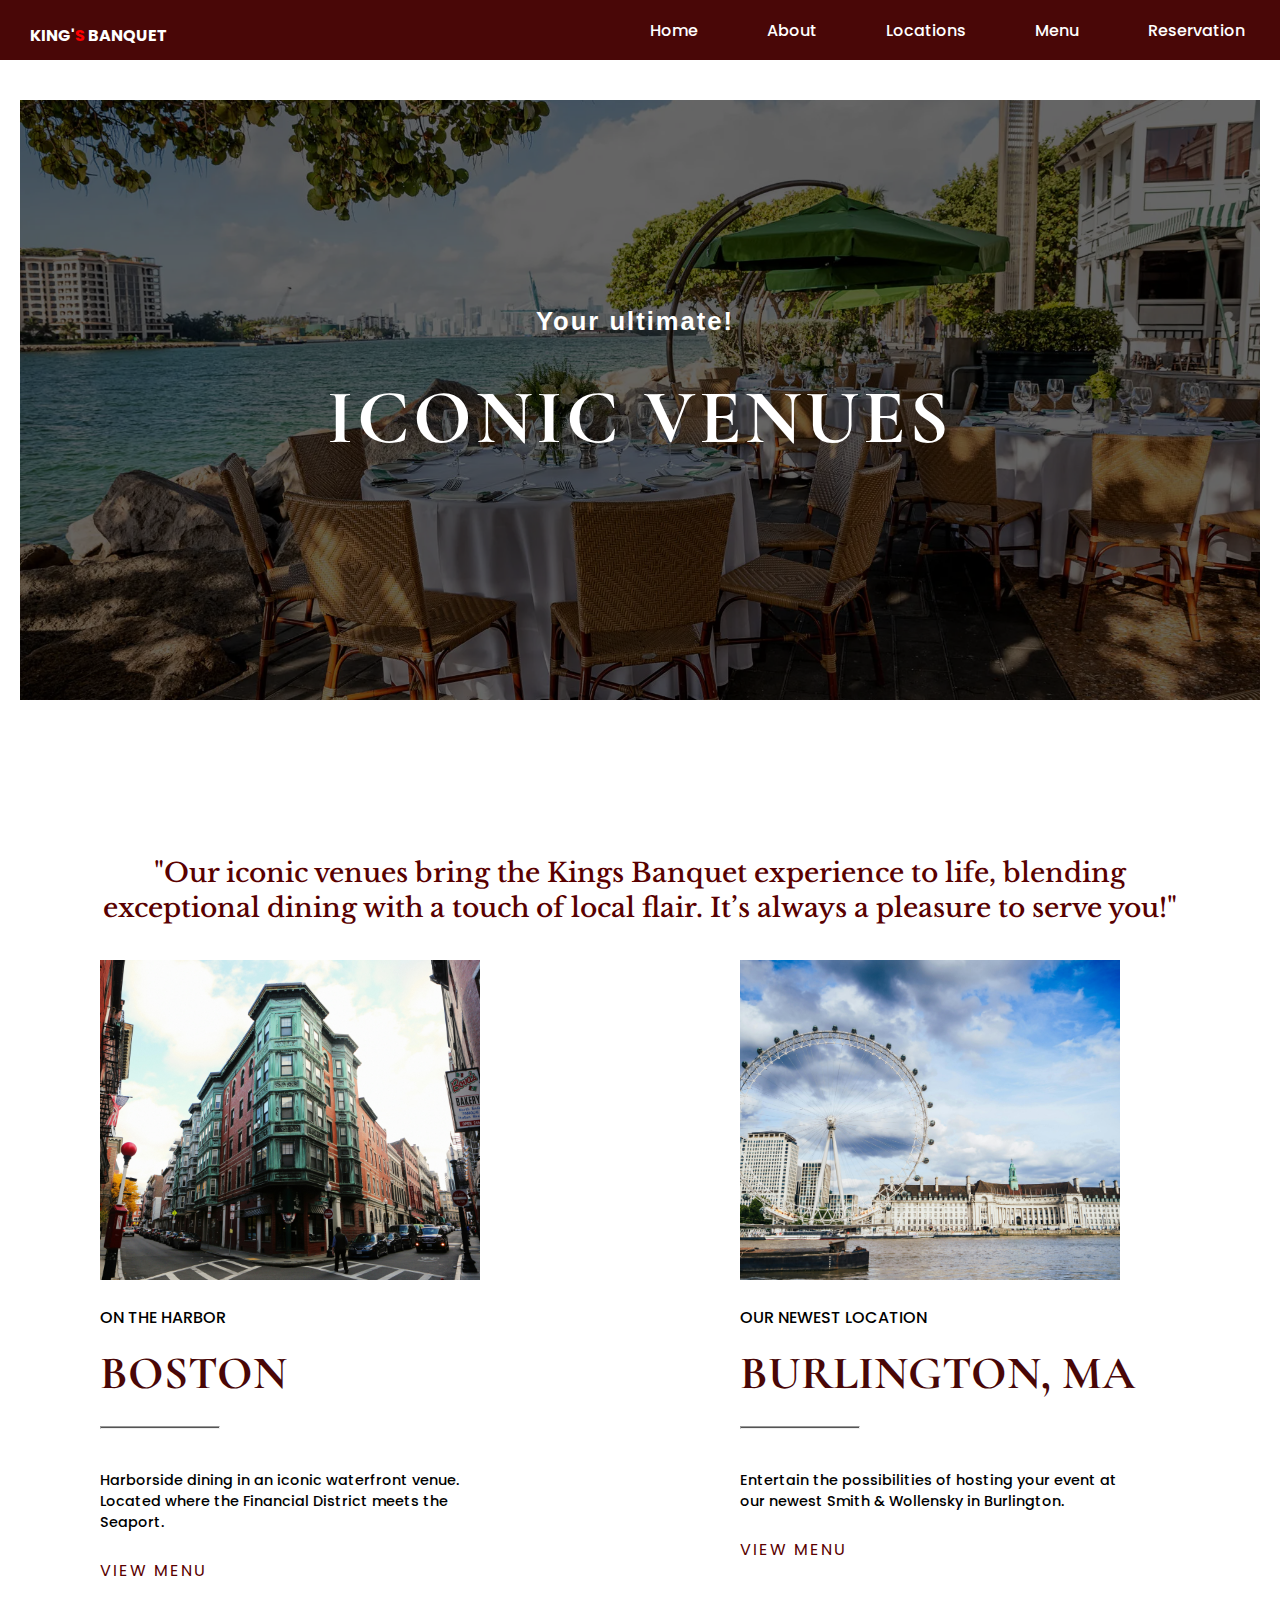
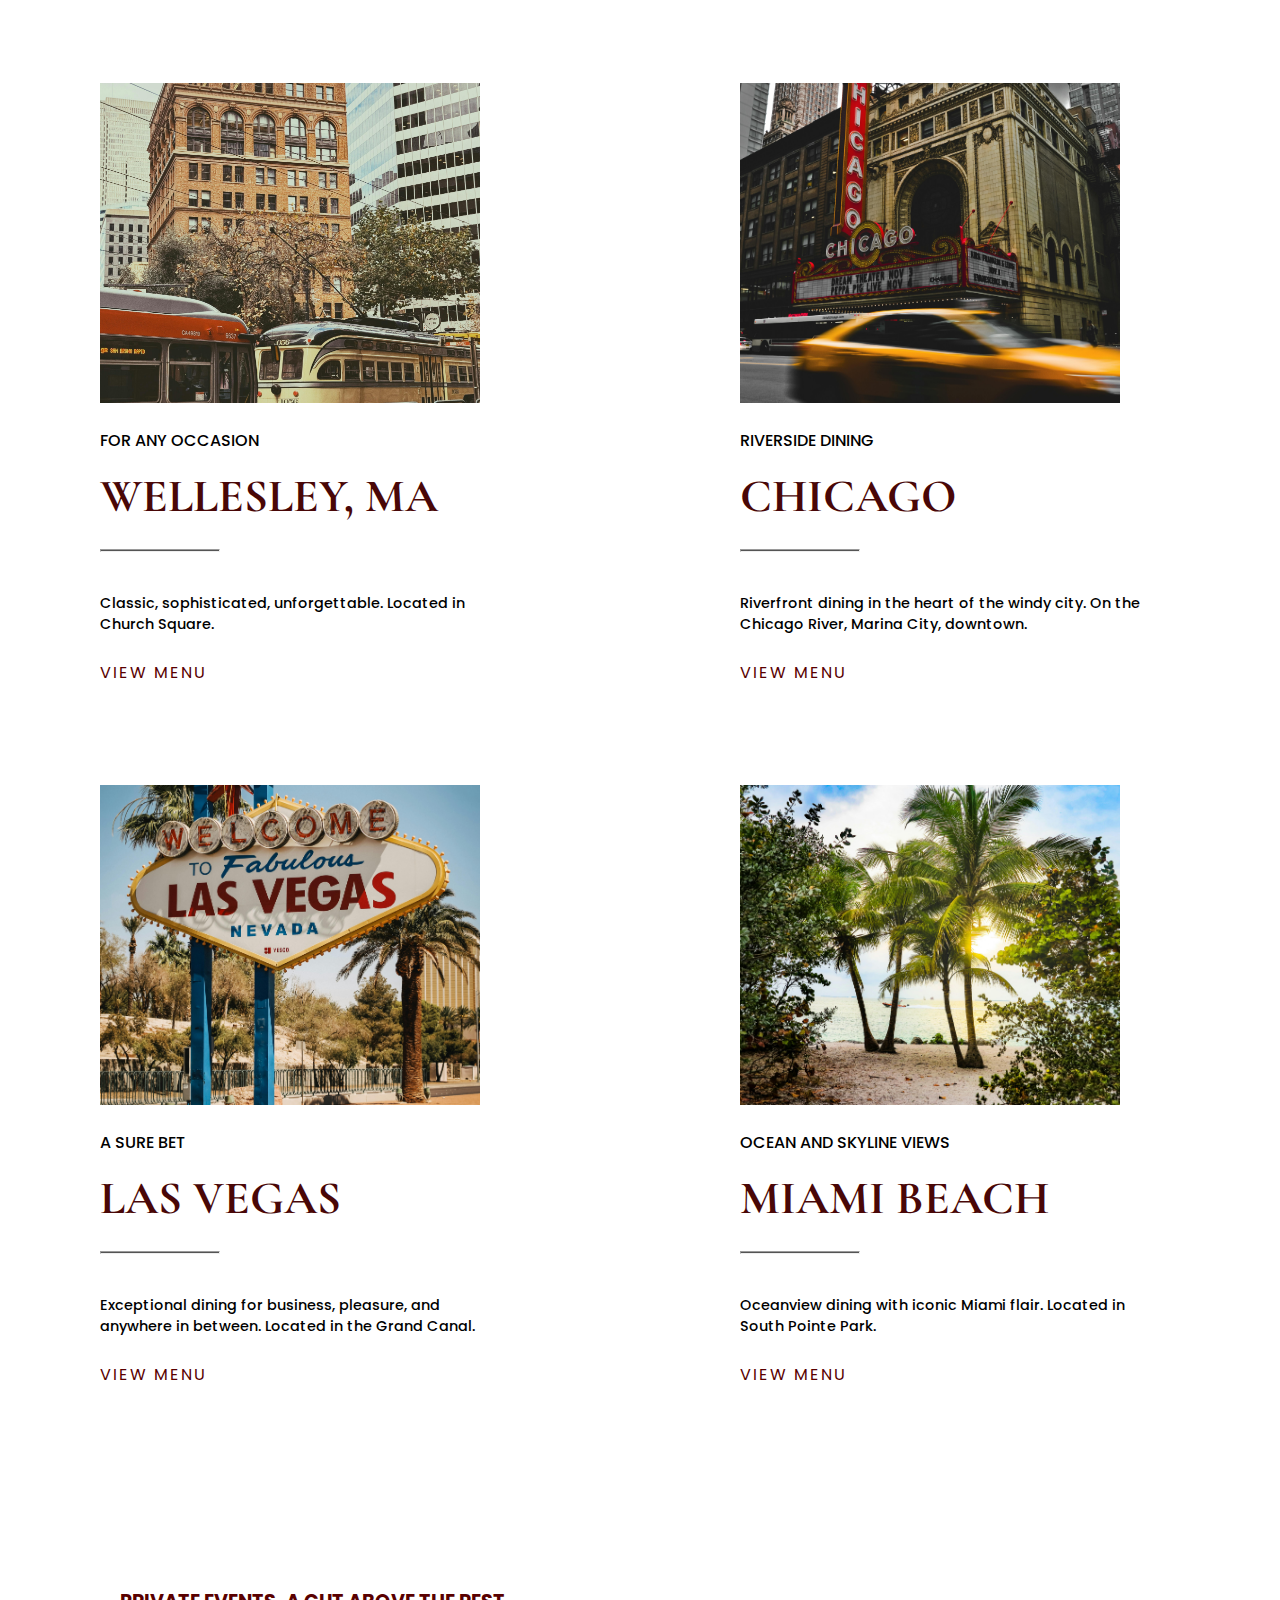
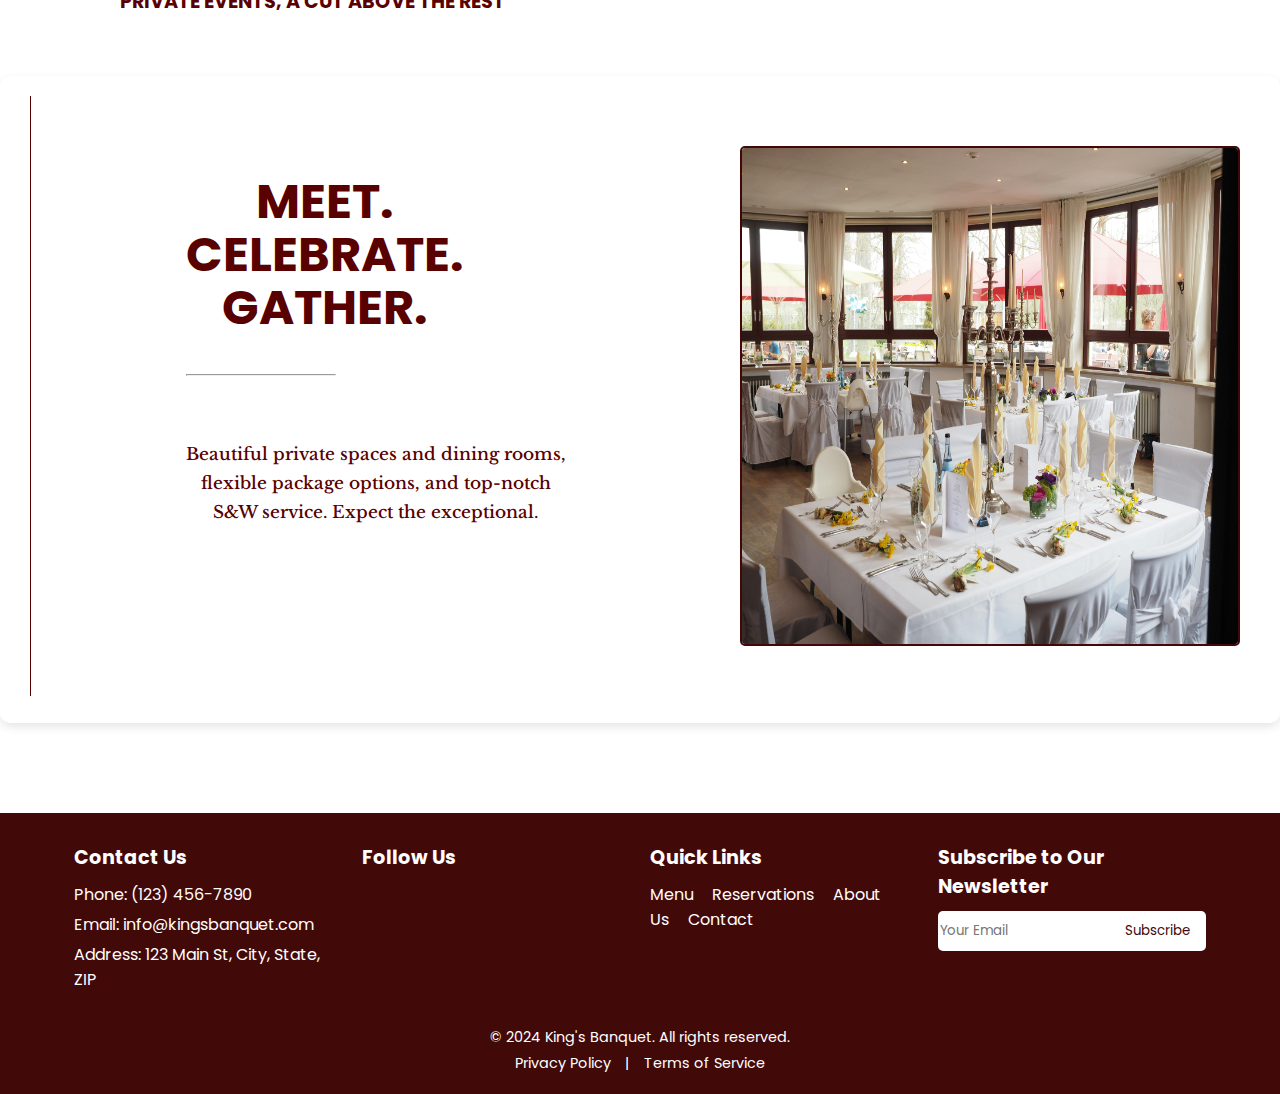
<file: location.html>
<!DOCTYPE html>
<html lang="en">
<head>
    <meta charset="UTF-8">
    <meta name="viewport" content="width=device-width, initial-scale=1.0">
    <link rel="stylesheet" href="location.css">
    <title>Document</title>
    <link rel="icon" type="image/png" href="./Images/crown2.png">

</head>
<body>

    <header>
        <div class="sidebar">
            <a href="#" class="brand"><i class="fa-regular fa-chess-king"></i>King'<span style="color: red;">s</span> Banquet </a>
            <div class="menu-btn"></div>
            <div class="navigation-items">
                <a href="#"  onclick="closeSidebar()"><svg xmlns="http://www.w3.org/2000/svg" height="30px" fill="black" viewBox="0 -960 960 960" width="24px" fill="#5f6368"><path d="m256-200-56-56 224-224-224-224 56-56 224 224 224-224 56 56-224 224 224 224-56 56-224-224-224 224Z"/></svg></a>
                <a href="index.html">Home</a>
                <a href="about us.html">About</a>
                <a href="location.html">Locations</a>
                <a href="menu.html">Menu</a>
                <a href="reservation.html">Reservation</a>
            </div>
        </div>
            
       

        <a href="#" class="brand"><i class="fa-regular fa-chess-king"></i>King'<span style="color: red;">s</span> Banquet </a>
        <div class="menu-btn"></div>
        <div class="navigation">
            <div class="navigation-items">
                <a href="index.html" class="hideOnMobile">Home</a>
                <a href="about us.html" class="hideOnMobile">About</a>
                <a href="location.html" class="hideOnMobile">Locations</a>
                <a href="menu.html" class="hideOnMobile">Menu</a>
                <a href="reservation.html" class="hideOnMobile">Reservation</a>
                <a href="#" onclick="showSidebar()" class="menubtn"><svg xmlns="http://www.w3.org/2000/svg" height="26px" fill="white" viewBox="0 -960 960 960" width="26px" fill="#5f6368"><path d="M120-240v-80h720v80H120Zm0-200v-80h720v80H120Zm0-200v-80h720v80H120Z"/></svg></a>
            </div>
        </div>
    </header>
    
    <div class="menu-container">
        <div class="menu-image">
            <img src="Images/miami-exterior-waterfront-2000x1125 (1).webp">
            
        </div>
            <div class="menu-text">
                <h3 id="head">Your ultimate!</h3>
                <p id="menu-bold">ICONIC VENUES</p>
               
               
            </div>

    </div>


    
    <div class="para-container">

        <div class="paragraph">

            <p>
                "Our iconic venues bring the Kings Banquet experience to life, blending exceptional dining with a touch of local flair. It’s always a pleasure to serve you!"
            </p>

        </div>

        </div>

<!-- menu section -->

    
    <div class="location-container">
        <div class="location Boston">
            <img src="pexels-life-of-pix-8155.jpg">
        <p class="location-tagline">ON THE HARBOR</p>    
        <h3 class="location-name">BOSTON</h3>
        <hr>
        <p class="location-description">Harborside dining in an iconic waterfront venue. Located where the Financial District meets the Seaport.</p>
        <a href="menu-boston.html" class="location-link">VIEW MENU <i class="fa-solid fa-arrow-right"></i>
        </a>
        </div> 




        <div class="location Burlington">
            <img src="pexels-daria-agafonova-2147746189-29817316.jpg">
        <p class="location-tagline">OUR NEWEST LOCATION</p>    
        <h3 class="location-name">BURLINGTON, MA</h3>
        <hr>
        <p class="location-description">Entertain the possibilities of hosting your event at our newest Smith & Wollensky in Burlington.</p>
        <a href="menu-burlington.html" class="location-link">VIEW MENU <i class="fa-solid fa-arrow-right"></i>
        </a>
        </div> 
       
       
       
       
       
        <div class="location WELLESLEY">
            <img src="pexels-aditya-bhatia-264152318-29814309.jpg">
        <p class="location-tagline">FOR ANY OCCASION</p>    
        <h3 class="location-name">WELLESLEY, MA</h3>
        <hr>
        <p class="location-description">Classic, sophisticated, unforgettable. Located in Church Square.</p>
        <a href="menu-wellesley.html" class="location-link">VIEW MENU <i class="fa-solid fa-arrow-right"></i>
        </a>
        </div> 

        <div class="location Chicago">
            <img src="pexels-luiisrtz-802220-1693543.jpg">
        <p class="location-tagline">RIVERSIDE DINING</p>    
        <h3 class="location-name">CHICAGO</h3>
        <hr>
        <p class="location-description">Riverfront dining in the heart of the windy city. On the Chicago River, Marina City, downtown.</p>
        <a href="menu-chicago.html" class="location-link">VIEW MENU <i class="fa-solid fa-arrow-right"></i>
        </a>
        </div> 




        <div class="location Las Vegas">
            <img src="pexels-moritz-feldmann-3362914-25430669.jpg">
        <p class="location-tagline">A SURE BET</p>    
        <h3 class="location-name">LAS VEGAS</h3>
        <hr>
        <p class="location-description">Exceptional dining for business, pleasure, and anywhere in between. Located in the Grand Canal.</p>
        <a href="menu-lasvegas.html" class="location-link">VIEW MENU <i class="fa-solid fa-arrow-right"></i>
        </a>
        </div> 


        <div class="location MIAMI">
            <img src="pexels-nextvoyage-2225499.jpg">
        <p class="location-tagline">OCEAN AND SKYLINE VIEWS</p>    
        <h3 class="location-name">MIAMI BEACH</h3>
        <hr>
        <p class="location-description">Oceanview dining with iconic Miami flair. Located in South Pointe Park.</p>
        <a href="menu-miami.html" class="location-link">VIEW MENU <i class="fa-solid fa-arrow-right"></i>
        </a>
        </div> 
        
    </div>
</div>



    <!-- Private Events -->
    <p id="Private-head">PRIVATE EVENTS, A CUT ABOVE THE REST</p>
    <div class="Private-events">
        <div class="Private-events-desc">
            <div class="line"></div>
            <div class="paragraph"><h1>MEET.<BR>CELEBRATE.<BR>GATHER. </h1>
                <hr>
                <p id="private-desc">Beautiful private spaces and dining rooms,<br> flexible package options, and top-notch<br> S&W service. Expect the exceptional.</p></div>
            <div class="img-desc">
              
            
            <img src="pexels-pixabay-265947.jpg"  alt="Boston">
            </div>
        </div>
    </div>


    
<!-- footer -->

<footer>
    <div class="footer-container">
        <div class="contact-info">
            <h3>Contact Us</h3>
            <p>Phone: (123) 456-7890</p>
            <p>Email: info@kingsbanquet.com</p>
            <p>Address: 123 Main St, City, State, ZIP</p>
        </div>
        <div class="social-media">
            <h3>Follow Us</h3>
            <a href="#"><i class="fa-brands fa-facebook"></i></a>
            <a href="#"><i class="fa-brands fa-instagram"></i></a>
            <a href="#"><i class="fa-brands fa-twitter"></i></a>
        </div>
        <div class="quick-links">
            <h3>Quick Links</h3>
            <a href="menu.html">Menu</a>
            <a href="reservation.html">Reservations</a>
            <a href="about us.html">About Us</a>
            <a href="#">Contact</a>
        </div>
        <div class="newsletter">
            <h3>Subscribe to Our Newsletter</h3>
            <form>
                <input type="email" placeholder="Your Email" required>
                <button type="submit">Subscribe</button>
            </form>
        </div>
    </div>
    <div class="footer-bottom">
        <p>© 2024 King's Banquet. All rights reserved.</p>
       
        <a href="#">Privacy Policy</a> | <a href="#">Terms of Service</a>
    </div>
</footer>


<script>
    function showSidebar(){
       const sidebar = document.querySelector('.sidebar')
       sidebar.style.display = 'flex'
   }

   function closeSidebar(){
       const sidebar = document.querySelector('.sidebar')
       sidebar.style.display = 'none'
   }
</script>
        
</body>
</html>
</file>
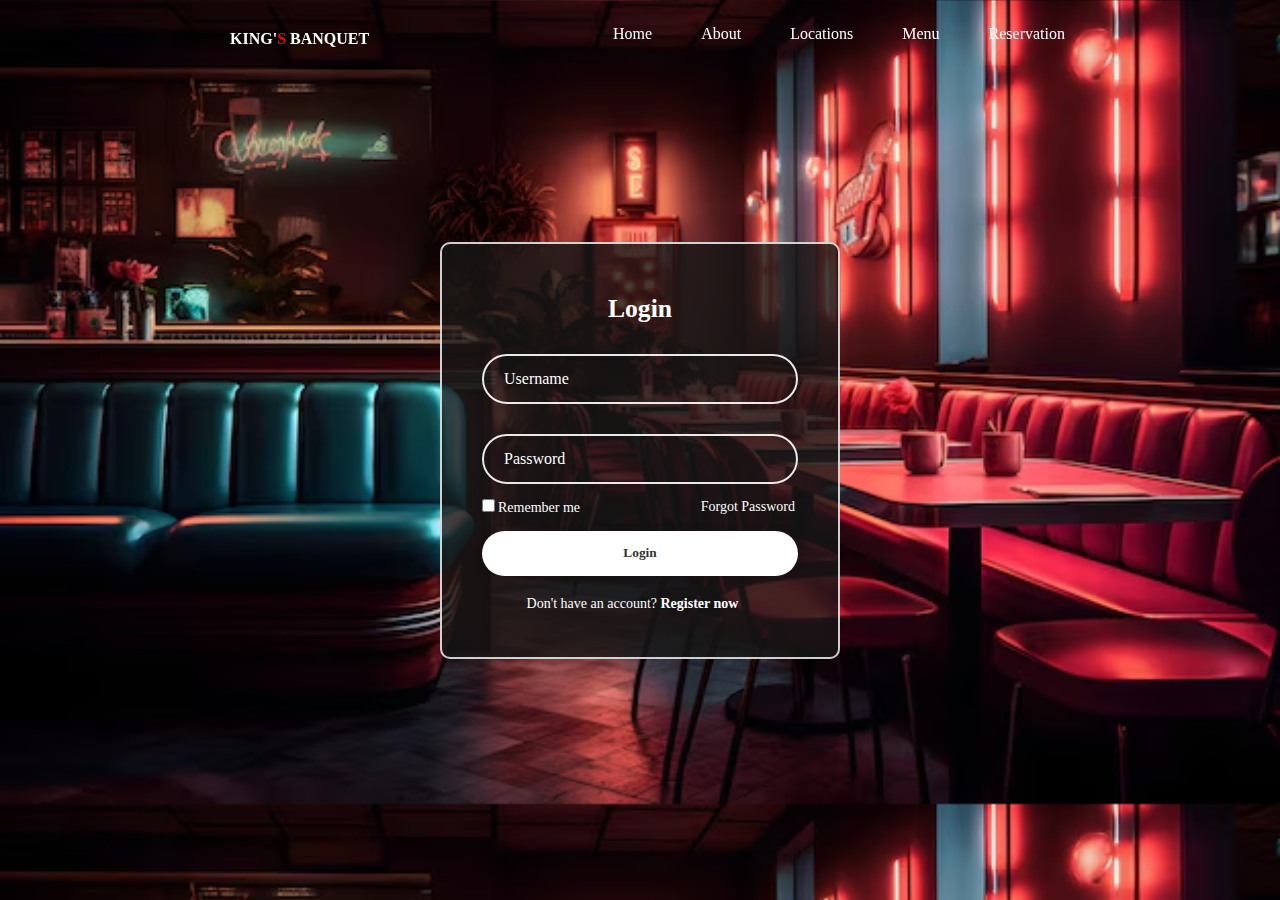
<file: login.html>
<!DOCTYPE html>
<html lang="en">
<head>
    <meta charset="UTF-8">
    <meta name="viewport" content="width=device-width, initial-scale=1.0">
    <link rel="stylesheet" href="https://cdnjs.cloudflare.com/ajax/libs/font-awesome/6.6.0/css/all.min.css" integrity="sha512-Kc323vGBEqzTmouAECnVceyQqyqdsSiqLQISBL29aUW4U/M7pSPA/gEUZQqv1cwx4OnYxTxve5UMg5GT6L4JJg==" crossorigin="anonymous" referrerpolicy="no-referrer" />
    <link rel="stylesheet" href="login.css">
    <title>Document</title>
    <link rel="icon" type="image/png" href="./Images/crown2.png">

</head>
<body>
    <header>
        <a href="#" class="brand"><i class="fa-regular fa-chess-king"></i>King'<span style="color: red;">s</span> Banquet </a>
        <div class="menu-btn"></div>
        <div class="navigation">
            <div class="navigation-items">
                <a href="index.html">Home</a>
                <a href="about us.html">About</a>
                <a href="location.html">Locations</a>
                <a href="menu.html">Menu</a>
                <a href="reservation.html">Reservation</a>
            </div>
        </div>
    </header>

    <div class="login">
        <div class="wrapper">
            <form onsubmit="return validateForm()">
                <h1>Login</h1>
                <div class="input-box">
                    <input type="text" id="username" placeholder="Username" required>
                    <i class="fa-solid fa-user"></i>
                </div>
                <div class="input-box">
                    <input type="password" id="password" placeholder="Password" required>
                    <i class="fa-solid fa-lock"></i>
                </div>

                <div class="remember-forgot">
                    <label><input type="checkbox">Remember me</label>
                    <a href="#">Forgot Password</a>
                </div>
                <button type="button" class="btn" onclick="login()">Login</button>
                <div class="register-link">
                    <p>Don't have an account?  <a href="register.html">Register now</a></p>
                </div>
            </form>
        </div>
    </div>
    


<script>
    function validateForm() {
        var username = document.getElementById("username").value;
        var password = document.getElementById("password").value;

        if (username === "" || password === "") {
            alert("Please fill out both fields.");
            return false;
        }

        return true;
    }

    function login() {
        if (validateForm()) {
            alert("Login confirmed");
        }
    }
</script>
</body>
</html>
</file>
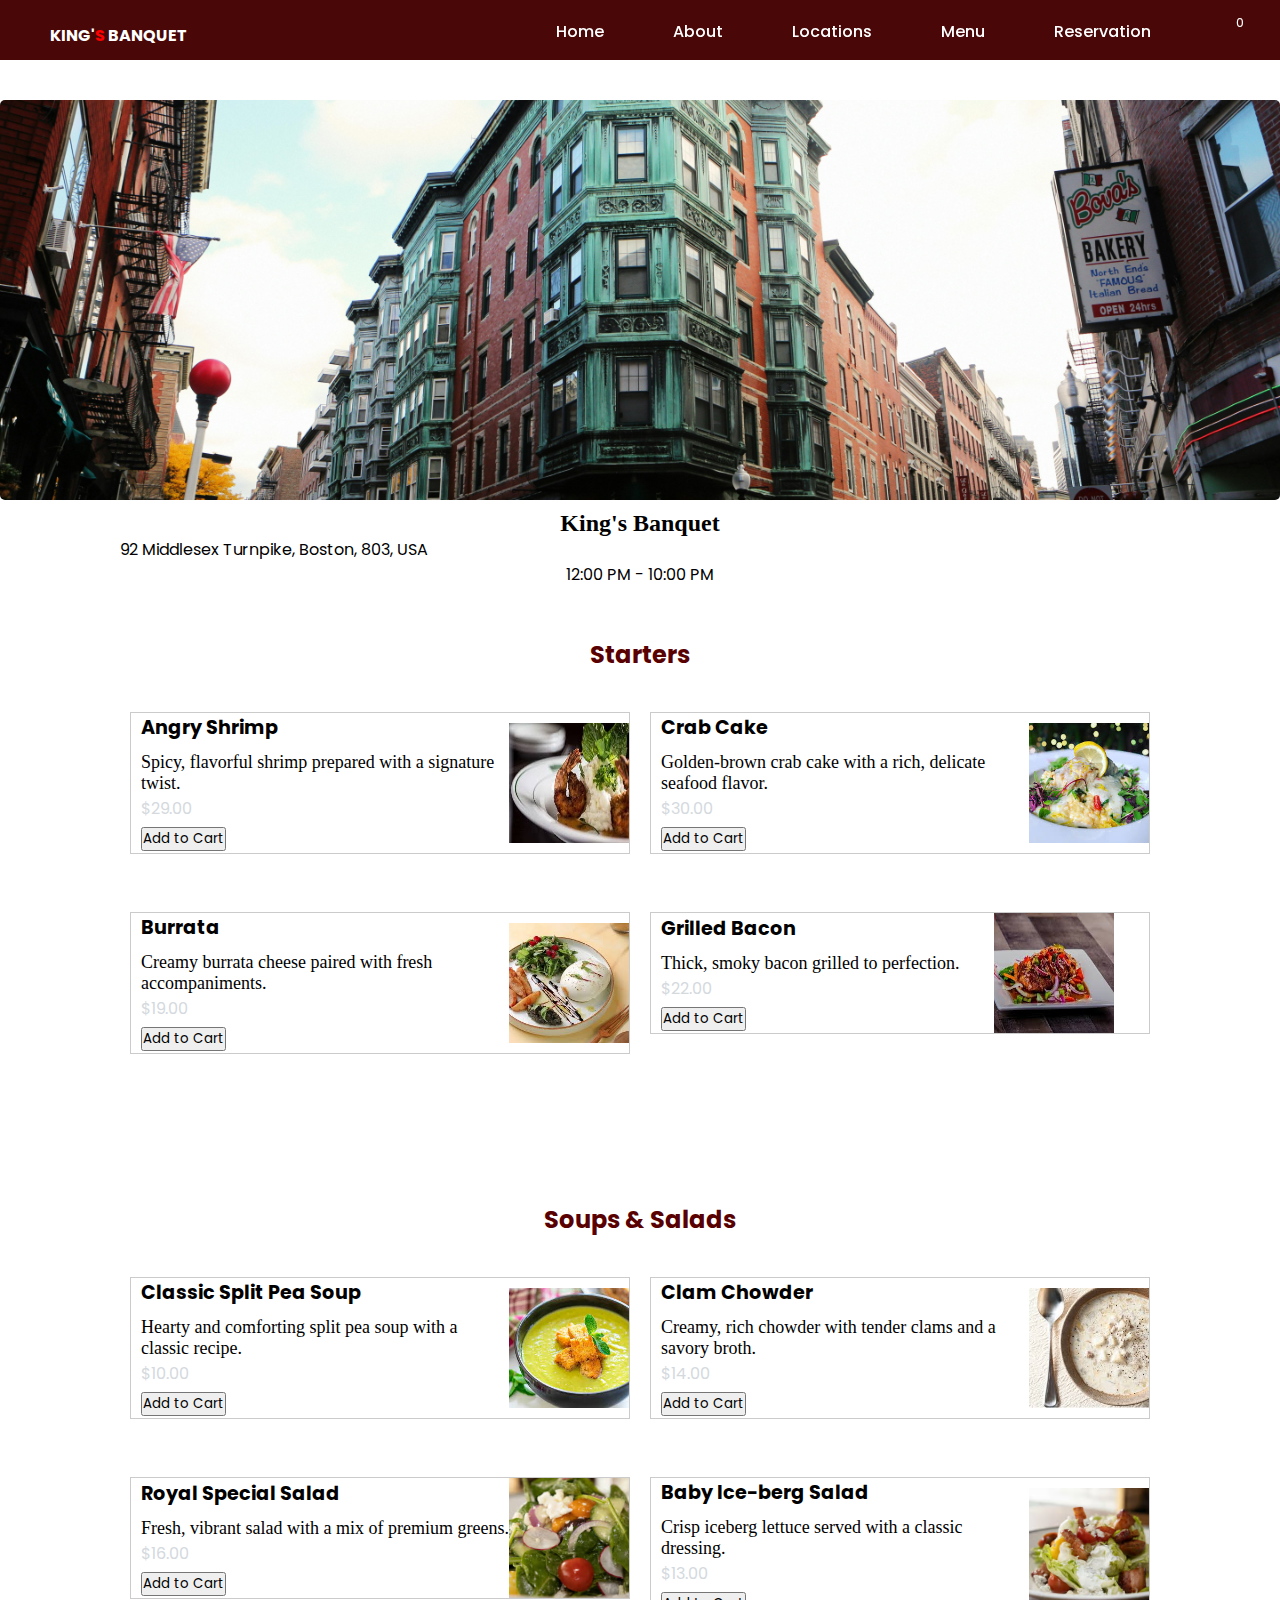
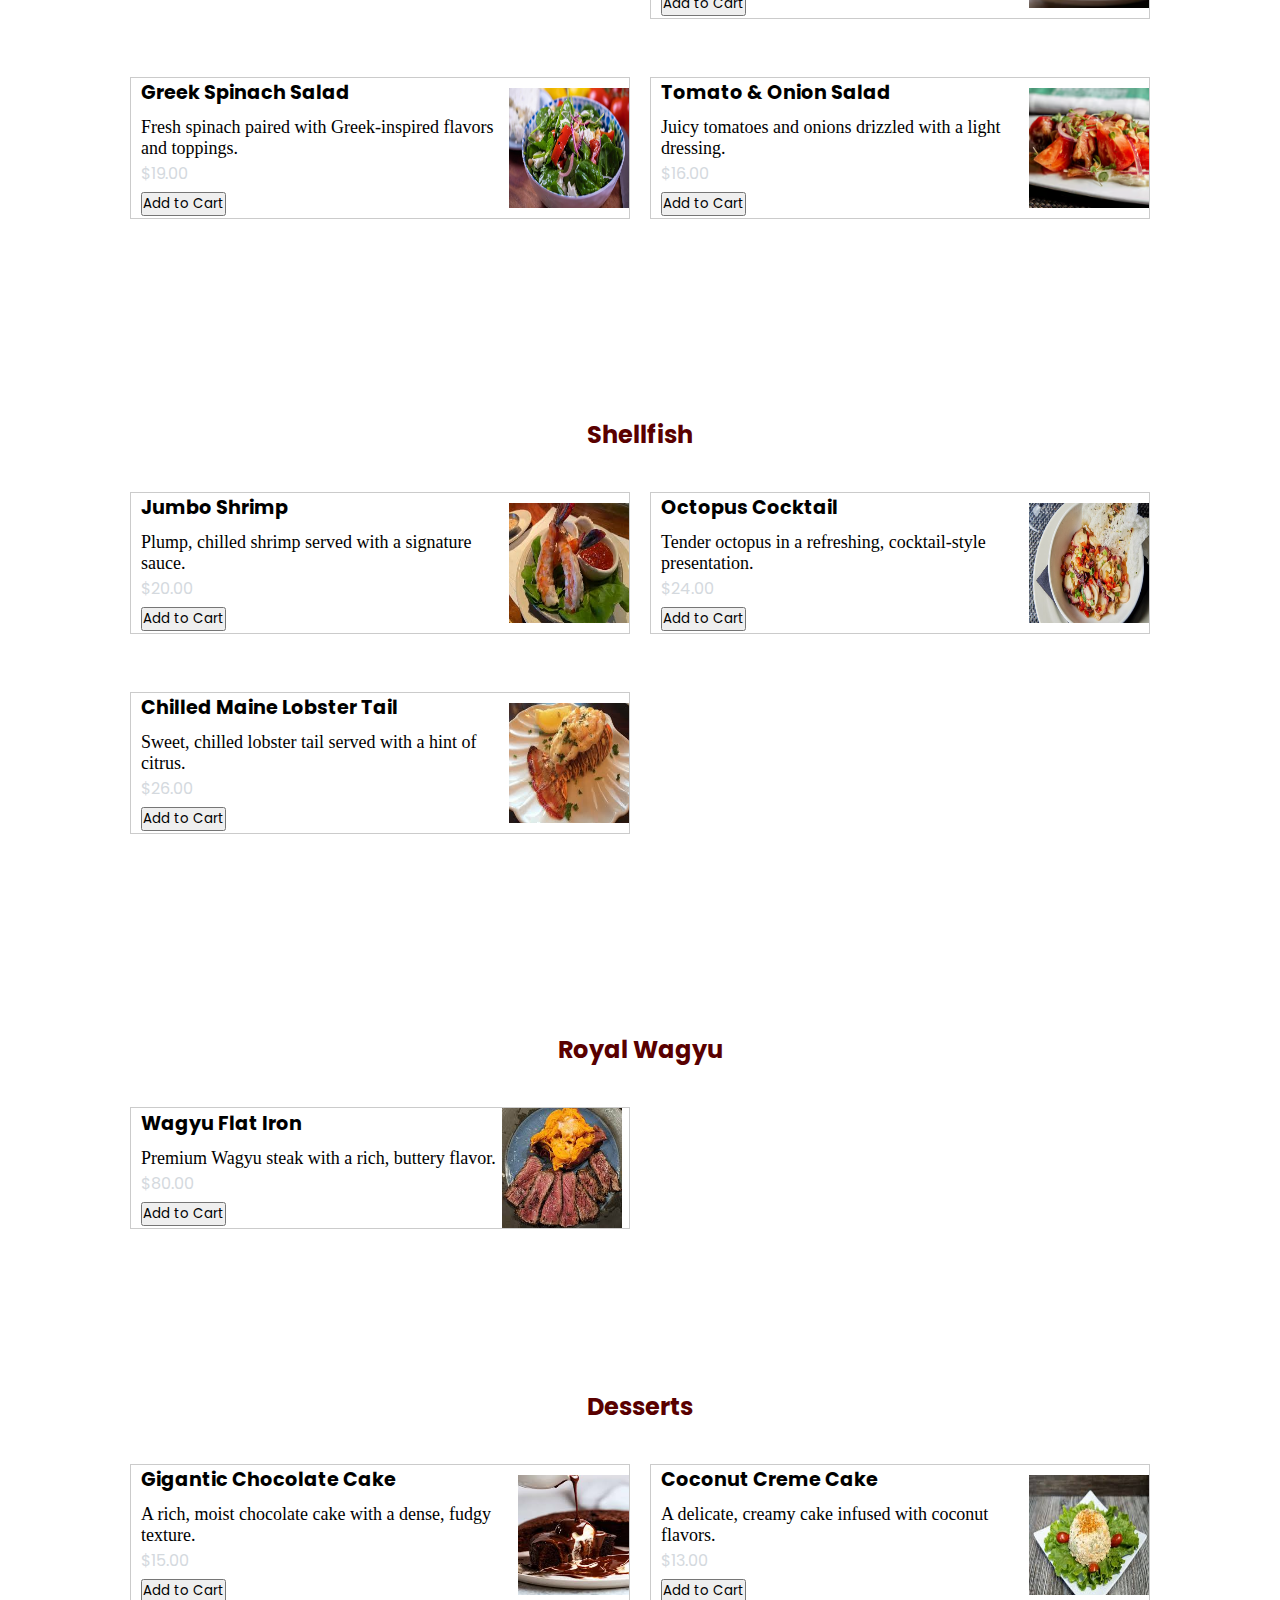
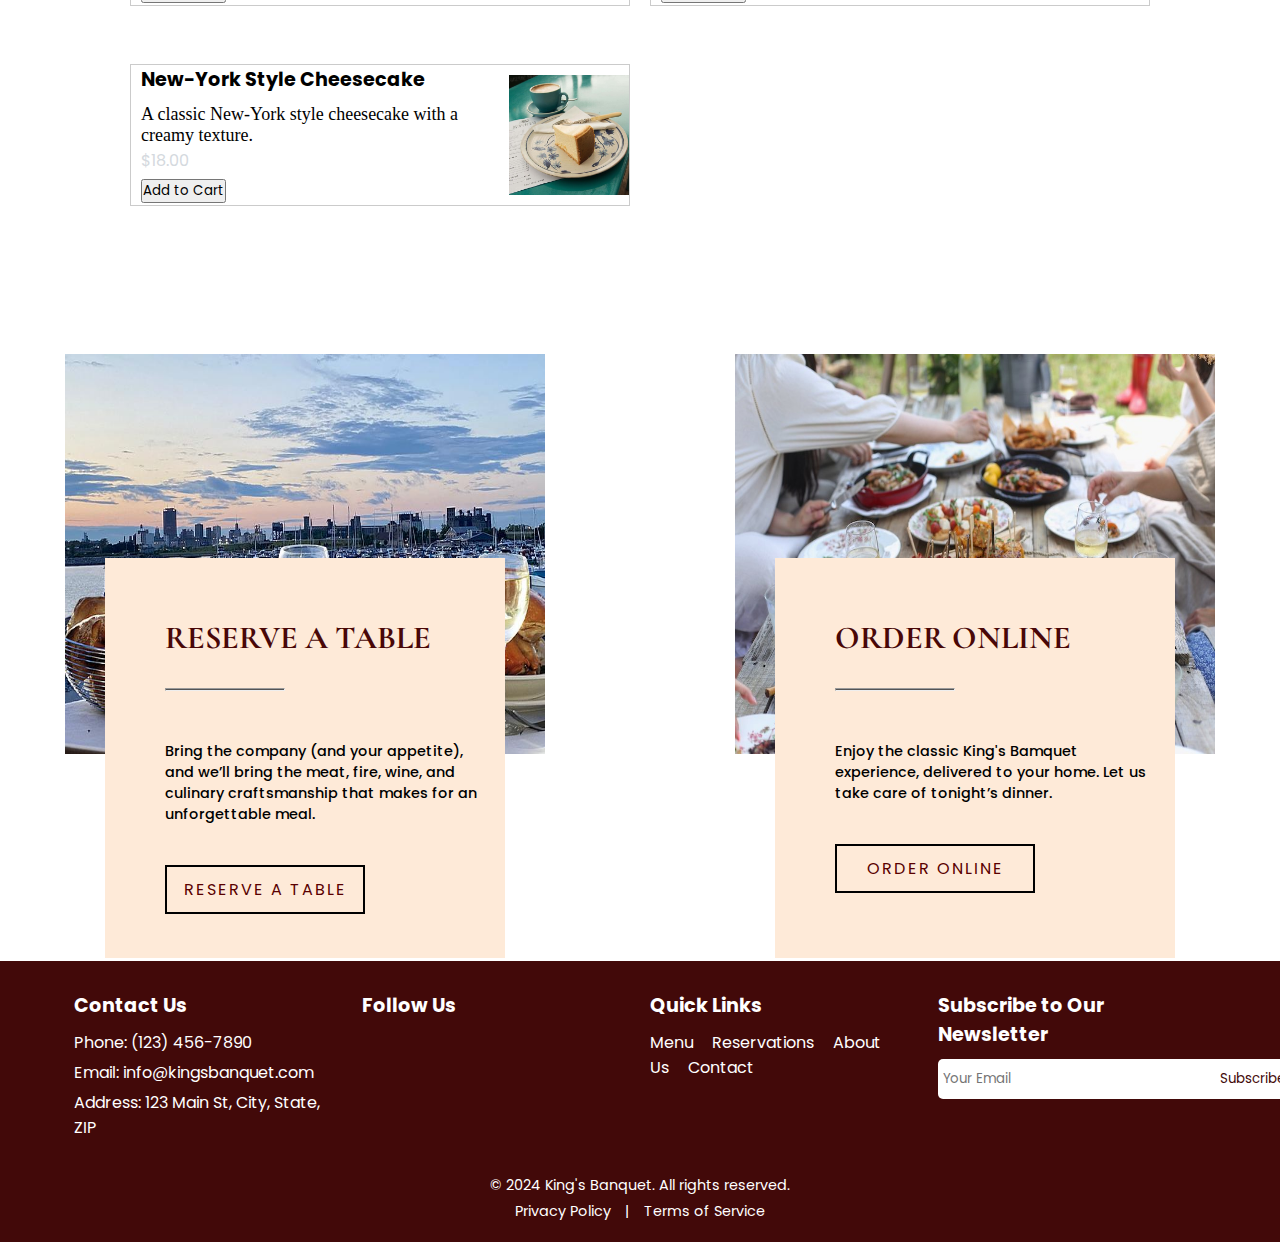
<file: menu-boston.html>
<!DOCTYPE html>
<html lang="en">
<head>
    <meta charset="UTF-8">
    <meta name="viewport" content="width=device-width, initial-scale=1.0">
    <link rel="stylesheet" href="https://cdnjs.cloudflare.com/ajax/libs/font-awesome/6.6.0/css/all.min.css" integrity="sha512-Kc323vGBEqzTmouAECnVceyQqyqdsSiqLQISBL29aUW4U/M7pSPA/gEUZQqv1cwx4OnYxTxve5UMg5GT6L4JJg==" crossorigin="anonymous" referrerpolicy="no-referrer" />
    <link rel="stylesheet" href="menu-location.css">
    <link rel="icon" type="image/png" href="./Images/crown2.png">

    <title>Document</title>
</head>
<body>
    <header>
        <div class="sidebar">
        <a href="#" class="brand"><i class="fa-regular fa-chess-king"></i>King'<span style="color: red;">s</span> Banquet </a>
        <div class="menu-btn"></div>
            <div class="navigation-items">
                <a href="#"  onclick="closeSidebar()"><svg xmlns="http://www.w3.org/2000/svg" height="30px" fill="black" viewBox="0 -960 960 960" width="24px" fill="#5f6368"><path d="m256-200-56-56 224-224-224-224 56-56 224 224 224-224 56 56-224 224 224 224-56 56-224-224-224 224Z"/></svg></a>
                <a href="index.html">Home</a>
                <a href="about us.html">About</a>
                <a href="location.html">Locations</a>
                <a href="menu.html">Menu</a>
                <a href="register.html">Reservation</a>
               <button id="openCartBtn" onclick="openCart()">
                <i class="fa-solid fa-cart-shopping "></i> <span id="cartCount" class="cart-count">0</span>  
                </button>
            </div>
        </div>    
    


    
    <a href="#" class="brand"><i class="fa-regular fa-chess-king"></i>King'<span style="color: red;">s</span> Banquet </a>
    <div class="menu-btn"></div>
    <div class="navigation">
        <div class="navigation-items">
            <a href="index.html" class="hideOnMobile">Home</a>
            <a href="about us.html" class="hideOnMobile">About</a>
            <a href="location.html" class="hideOnMobile">Locations</a>
            <a href="menu.html" class="hideOnMobile">Menu</a>
            <a href="reservation.html" class="hideOnMobile">Reservation</a>
            <button id="openCartBtn" onclick="openCart()" class="hideOnMobile">
                <i class="fa-solid fa-cart-shopping"></i><span id="cartCount" class="cart-count hideOnMobile">0</span>
                 
                 </button>
            <a href="#" onclick="showSidebar()" class="menubtn"><svg xmlns="http://www.w3.org/2000/svg" height="26px" fill="white" viewBox="0 -960 960 960" width="26px" fill="#5f6368"><path d="M120-240v-80h720v80H120Zm0-200v-80h720v80H120Zm0-200v-80h720v80H120Z"/></svg></a>
        </div>
    </div>
</header>

    
    <div class="img-container">
        
        <img src="pexels-life-of-pix-8155.jpg">
    
</div>

<h1>King's Banquet</h1>
<span id="places">92 Middlesex Turnpike, Boston, 803, USA</span>
<span id="hours">12:00 PM - 10:00 PM </span>


<!-- Starters -->
<div class="food-menu">
    <h2>Starters</h2>
    <div class="food-menu-container">
        <div class="dish-item">
            <div class="dishes">
                <div class="dish-1">
                    <div class="dish-name">Angry Shrimp</div>
                    <div class="dish-desc">Spicy, flavorful shrimp prepared with a signature twist.</div>
                    <div class="dish-price">$29.00</div>
                    <div class="product">
                        <button onclick="addToCart('Angry shrimp', 29.00, 'Food items/shrimp.jpeg')">Add to Cart</button>
                    </div>
                </div>
                <img id="dish-img" src="Food items/shrimp.jpeg">
            </div>
        </div>
        <div class="dish-item">
            <div class="dishes">
                <div class="dish-1">
                    <div class="dish-name">Crab Cake</div>
                    <div class="dish-desc">Golden-brown crab cake with a rich, delicate seafood flavor.</div>
                    <div class="dish-price">$30.00</div>
                    <div class="product">
                        <button onclick="addToCart('Crab cake', 30.00, 'Food items/crab cake.jpeg')">Add to Cart</button>
                    </div>
                </div>
                <img id="dish-img" src="Food items/crab cake.jpeg">
            </div>
        </div>
        <div class="dish-item">
            <div class="dishes">
                <div class="dish-1">
                    <div class="dish-name">Burrata</div>
                    <div class="dish-desc">Creamy burrata cheese paired with fresh accompaniments.</div>
                    <div class="dish-price">$19.00</div>
                    <div class="product">
                        <button onclick="addToCart('Burrata', 19.00, 'Food items/burrata.jpeg')">Add to Cart</button>
                    </div>
                </div>
                <img id="dish-img" src="Food items/burrata.jpeg">
            </div>
        </div>
        <div class="dish-item">
            <div class="dishes">
                <div class="dish-1">
                    <div class="dish-name">Grilled Bacon</div>
                    <div class="dish-desc">Thick, smoky bacon grilled to perfection.</div>
                    <div class="dish-price">$22.00</div>
                    <div class="product">
                        <button onclick="addToCart('Grilled Bacon', 22.00, 'Food items/grilled bacon.jpeg')">Add to Cart</button>
                    </div>
                </div>
                <img id="dish-img" src="Food items/grilled bacon.jpeg">
            </div>
        </div>
    </div>
</div>

<!-- Side Cart -->
<div id="sideCart" class="side-cart">
    <div class="cart-header">
        <h3>Shopping Cart</h3>
        <button onclick="closeCart()">X</button>
    </div>
    <ul id="cartItems"></ul>
    <p>Total: $<span id="totalAmount">0.00</span></p>
    <a href="login.html"><button id="checkout">Proceed to checkout</button></a>
</div>
<!-- Soups & Salads -->
<div class="food-menu-salad">
    <h2>Soups & Salads</h2>
    <div class="food-menu-container">
        <div class="dish-item">
            <div class="dishes">
                <div class="dish-1">
                    <div class="dish-name">Classic Split Pea Soup</div>
                    <div class="dish-desc">Hearty and comforting split pea soup with a classic recipe.</div>
                    <div class="dish-price">$10.00</div>
                    <div class="product">
                        <button onclick="addToCart('Classic Split Pea Soup', 10.00, 'Food items/pea soup.jpeg')">Add to Cart</button>
                    </div>
                </div>
                <img id="dish-img" src="Food items/pea soup.jpeg">
            </div>
        </div>
        <div class="dish-item">
            <div class="dishes">
                <div class="dish-1">
                    <div class="dish-name">Clam Chowder</div>
                    <div class="dish-desc">Creamy, rich chowder with tender clams and a savory broth.</div>
                    <div class="dish-price">$14.00</div>
                    <div class="product">
                        <button onclick="addToCart('Clam Chowder', 14.00, 'Food items/clam chowder.jpeg')">Add to Cart</button>
                    </div>
                </div>
                <img id="dish-img" src="Food items/clam chowder.jpeg">
            </div>
        </div>
        <div class="dish-item">
            <div class="dishes">
                <div class="dish-1">
                    <div class="dish-name">Royal Special Salad</div>
                    <div class="dish-desc">Fresh, vibrant salad with a mix of premium greens.</div>
                    <div class="dish-price">$16.00</div>
                    <div class="product">
                        <button onclick="addToCart('Royal Special Salad', 16.00, 'Images/item3.avif')">Add to Cart</button>
                    </div>
                </div>
                <img id="dish-img" src="Images/item3.avif">
            </div>
        </div>
        <div class="dish-item">
            <div class="dishes">
                <div class="dish-1">
                    <div class="dish-name">Baby Ice-berg Salad</div>
                    <div class="dish-desc">Crisp iceberg lettuce served with a classic dressing.</div>
                    <div class="dish-price">$13.00</div>
                    <div class="product">
                        <button onclick="addToCart('Baby Ice-berg Salad', 13.00, 'Images/item4.avif')">Add to Cart</button>
                    </div>
                </div>
                <img id="dish-img" src="Images/item4.avif">
            </div>
        </div>
        <div class="dish-item">
            <div class="dishes">
                <div class="dish-1">
                    <div class="dish-name">Greek Spinach Salad</div>
                    <div class="dish-desc">Fresh spinach paired with Greek-inspired flavors and toppings.</div>
                    <div class="dish-price">$19.00</div>
                    <div class="product">
                        <button onclick="addToCart('Greek Spinach Salad', 19.00, 'Food items/greenspinachsalad.jpg')">Add to Cart</button>
                    </div>
                </div>
                <img id="dish-img" src="Food items/greenspinachsalad.jpg">
            </div>
        </div>
        <div class="dish-item">
            <div class="dishes">
                <div class="dish-1">
                    <div class="dish-name">Tomato & Onion Salad</div>
                    <div class="dish-desc">Juicy tomatoes and onions drizzled with a light dressing.</div>
                    <div class="dish-price">$16.00</div>
                    <div class="product">
                        <button onclick="addToCart('Tomato & Onion Salad', 16.00, 'Images/item8.jpg')">Add to Cart</button>
                    </div>
                </div>
                <img id="dish-img" src="Images/item8.jpg">
            </div>
        </div>
    </div>
</div>
<!-- Shellfish -->
<div class="food-menu-shellfish">
    <h2>Shellfish</h2>
    <div class="food-menu-container">
        <div class="dish-item">
            <div class="dishes">
                <div class="dish-1">
                    <div class="dish-name">Jumbo Shrimp</div>
                    <div class="dish-desc">Plump, chilled shrimp served with a signature sauce.</div>
                    <div class="dish-price">$20.00</div>
                    <div class="product">
                        <button onclick="addToCart('Jumbo Shrimp', 20.00, 'Food items/shrimp special.jpeg')">Add to Cart</button>
                    </div>
                </div>
                <img id="dish-img" src="Food items/shrimp special.jpeg">
            </div>
        </div>
        <div class="dish-item">
            <div class="dishes">
                <div class="dish-1">
                    <div class="dish-name">Octopus Cocktail</div>
                    <div class="dish-desc">Tender octopus in a refreshing, cocktail-style presentation.</div>
                    <div class="dish-price">$24.00</div>
                    <div class="product">
                        <button onclick="addToCart('Octopus Cocktail', 24.00, 'Food items/octopus cocktail.jpg')">Add to Cart</button>
                    </div>
                </div>
                <img id="dish-img" src="Food items/octopus cocktail.jpg">
            </div>
        </div>
        <div class="dish-item">
            <div class="dishes">
                <div class="dish-1">
                    <div class="dish-name">Chilled Maine Lobster Tail</div>
                    <div class="dish-desc">Sweet, chilled lobster tail served with a hint of citrus.</div>
                    <div class="dish-price">$26.00</div>
                    <div class="product">
                        <button onclick="addToCart('Chilled Maine Lobster Tail', 26.00, 'Food items/lobster trail.jpeg')">Add to Cart</button>
                    </div>
                </div>
                <img id="dish-img" src="Food items/lobster trail.jpeg">
            </div>
        </div>
    </div>
</div>
<!-- Royal Wagyu -->
<div class="food-menu-wagyu">
    <h2>Royal Wagyu</h2>
    <div class="food-menu-container">
        <div class="dish-item">
            <div class="dishes">
                <div class="dish-1">
                    <div class="dish-name">Wagyu Flat Iron</div>
                    <div class="dish-desc">Premium Wagyu steak with a rich, buttery flavor.</div>
                    <div class="dish-price">$80.00</div>
                    <div class="product">
                        <button onclick="addToCart('Wagyu Flat Iron', 80.00, 'Food items/wagyu.jpeg')">Add to Cart</button>
                    </div>
                </div>
                <img id="dish-img" src="Food items/wagyu.jpeg">
            </div>
        </div>
    </div>
</div>
<!-- Desserts -->
<div class="food-menu-desserts">
    <h2>Desserts</h2>
    <div class="food-menu-container">
        <div class="dish-item">
            <div class="dishes">
                <div class="dish-1">
                    <div class="dish-name">Gigantic Chocolate Cake</div>
                    <div class="dish-desc">A rich, moist chocolate cake with a dense, fudgy texture.</div>
                    <div class="dish-price">$15.00</div>
                    <div class="product">
                        <button onclick="addToCart('Gigantic Chocolate Cake', 15.00, 'Food items/chocolate cake.jpeg')">Add to Cart</button>
                    </div>
                </div>
                <img id="dish-img" src="Food items/chocolate cake.jpeg">
            </div>
        </div>

        <div class="dish-item">
            <div class="dishes">
                <div class="dish-1">
                    <div class="dish-name">Coconut Creme Cake</div>
                    <div class="dish-desc">A delicate, creamy cake infused with coconut flavors.</div>
                    <div class="dish-price">$13.00</div>
                    <div class="product">
                        <button onclick="addToCart('Coconut Creme Cake', 13.00, 'Food items/coconut creme cake.jpeg')">Add to Cart</button>
                    </div>
                </div>
                <img id="dish-img" src="Food items/coconut creme cake.jpeg">
            </div>
        </div>

        <div class="dish-item">
            <div class="dishes">
                <div class="dish-1">
                    <div class="dish-name">New-York Style Cheesecake</div>
                    <div class="dish-desc">A classic New-York style cheesecake with a creamy texture.</div>
                    <div class="dish-price">$18.00</div>
                    <div class="product">
                        <button onclick="addToCart('New-York Style Cheesecake', 18.00, 'Food items/plain-cheesecake-cappuccino.jpg')">Add to Cart</button>
                    </div>
                </div>
                <img id="dish-img" src="Food items/plain-cheesecake-cappuccino.jpg">
            </div>
        </div>
    </div>
</div>



<!-- ORDER AND RESERVE -->

<div class="reserve-order">
    <div class="reserve-table">
        <img src="Images/mf1.jpg">
        <div class="reservation-box">
            <div class="reservation-box-desc">
                <h3 class="reservation-head">RESERVE A TABLE</h3>
                <hr>
        <p class="reservation-description">Bring the company (and your appetite), and we’ll bring the meat, fire, wine, and culinary craftsmanship that makes for an unforgettable meal.

        </p>
        <a href="#" class="reservation-link">RESERVE A TABLE</i>
        </a>
            </div>
        </div>
    </div>
    
    <div class="order-online">
        <img src="Images/sardinia+food+13.jpeg">
        <div class="order-box">

            <div class="order-box-desc">
                <h3 class="order-head">ORDER ONLINE</h3>
                <hr>
        <p class="order-description">Enjoy the classic King's Bamquet experience, delivered to your home. Let us take care of tonight’s dinner.

        </p>
        <a href="orderonline.html" class="order-link">ORDER ONLINE</i>
        </a>
            </div>

        </div>
    </div>
</div>





<!-- footer -->

<footer>
    <div class="footer-container">
        <div class="contact-info">
            <h3>Contact Us</h3>
            <p>Phone: (123) 456-7890</p>
            <p>Email: info@kingsbanquet.com</p>
            <p>Address: 123 Main St, City, State, ZIP</p>
        </div>
        <div class="social-media">
            <h3>Follow Us</h3>
            <a href="#"><i class="fa-brands fa-facebook"></i></a>
            <a href="#"><i class="fa-brands fa-instagram"></i></a>
            <a href="#"><i class="fa-brands fa-twitter"></i></a>
        </div>
        <div class="quick-links">
            <h3>Quick Links</h3>
            <a href="menu.html">Menu</a>
            <a href="reservation.html">Reservations</a>
            <a href="about us.html">About Us</a>
            <a href="#">Contact</a>
        </div>
        <div class="newsletter">
            <h3>Subscribe to Our Newsletter</h3>
            <form>
                <input type="email" placeholder="Your Email" required>
                <button type="submit">Subscribe</button>
            </form>
        </div>
    </div>
    <div class="footer-bottom">
        <p>© 2024 King's Banquet. All rights reserved.</p>
       
        <a href="#">Privacy Policy</a> | <a href="#">Terms of Service</a>
    </div>
</footer>

<script>
    let cart = [];
let cartItems = document.getElementById('cartItems'); 
let totalAmountElement = document.getElementById('totalAmount'); 
let cartCountElement = document.getElementById('cartCount'); 

// Add item to cart
function addToCart(name, price, image) {
  let item = cart.find(item => item.name === name);
  
  if (item) {
    item.quantity += 1; 
  } else {
    cart.push({ name: name, price: price, quantity: 1, image: image }); 
  }

  updateCartDisplay(); 
  updateCartCount(); 
  openCart(); 
}

// Update cart display  
function updateCartDisplay() {
  cartItems.innerHTML = ''; 
  let totalAmount = 0;

  cart.forEach(item => {
    
    const listItem = document.createElement('li');
    listItem.classList.add('cart-item'); 

    
    listItem.innerHTML = `
  <div class="cart-item-details" style="display: flex; align-items: center; padding: 10px; margin-bottom: 10px; border-bottom: 1px solid #ddd; width: 100%;">
    <img src="${item.image}" alt="${item.name}" class="cart-item-image">
    <div>
      <span class="cart-item-name">${item.name}</span>
      <span class="cart-item-price">$${item.price}</span>
      <div class="cart-item-quantity" style="display: flex; align-items: center; gap: 10px;">
        <button class="decrement" onclick="changeQuantity('${item.name}', -1)" 
          style="border: none; background-color: #000; color: white; font-size: 16px; width: 20px; height: 20px; border-radius: 50%; display: flex; justify-content: center; align-items: center; cursor: pointer;">
          <span>-</span>
        </button>
        <span id="quantity-${item.name}">${item.quantity}</span>
        <button class="increment" onclick="changeQuantity('${item.name}', 1)" 
          style="border: none; background-color: #000; color: white; font-size: 16px; width: 20px; height: 20px; border-radius: 50%; display: flex; justify-content: center; align-items: center; cursor: pointer;">
          <span>+</span>
        </button>
      </div>
    </div>
  </div>
`;


    cartItems.appendChild(listItem); 
    totalAmount += item.price * item.quantity; 
  });

  totalAmountElement.textContent = totalAmount.toFixed(2); 
}


function updateCartCount() {
  let totalItems = cart.reduce((total, item) => total + item.quantity, 0); 
  const cartCountElements = document.querySelectorAll('.cart-count');
  cartCountElements.forEach(element => {
    element.textContent = totalItems;

  if (totalItems === 0) {
    cartCountElement.style.display = 'none';
  } else {
    cartCountElement.style.display = 'block'; 
  }
});
}


function openCart() {
  document.getElementById('sideCart').style.width = '300px'; 
}


function closeCart() {
  document.getElementById('sideCart').style.width = '0'; 
}


function changeQuantity(name, change) {
  let item = cart.find(item => item.name === name);
  if (item) {
    item.quantity += change;
    if (item.quantity <= 0) {
      cart = cart.filter(item => item.name !== name); 
    }
    updateCartDisplay();
    updateCartCount();
  }
}



function showSidebar(){
  const sidebar = document.querySelector('.sidebar')
  sidebar.style.display = 'flex'
}

function closeSidebar(){
  const sidebar = document.querySelector('.sidebar')
  sidebar.style.display = 'none'
}
</script>



    
</body>
</html>
</file>
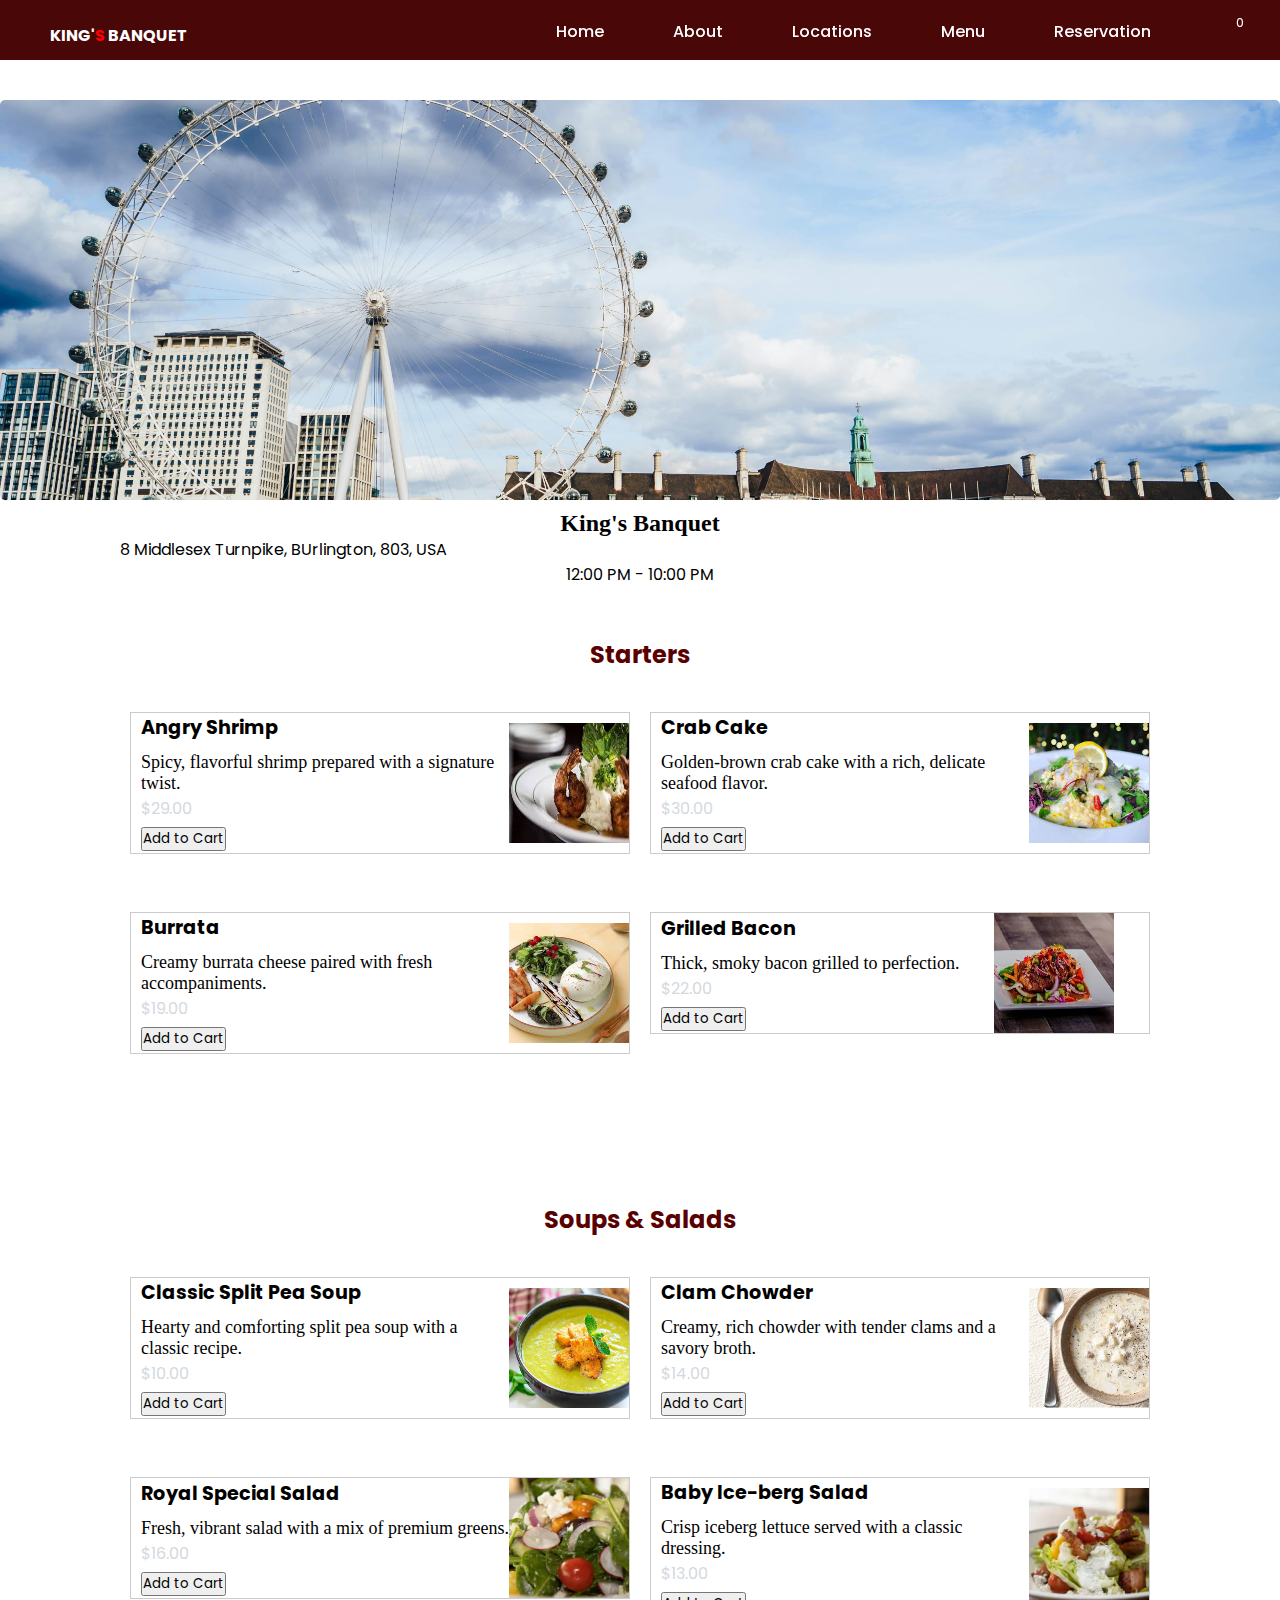
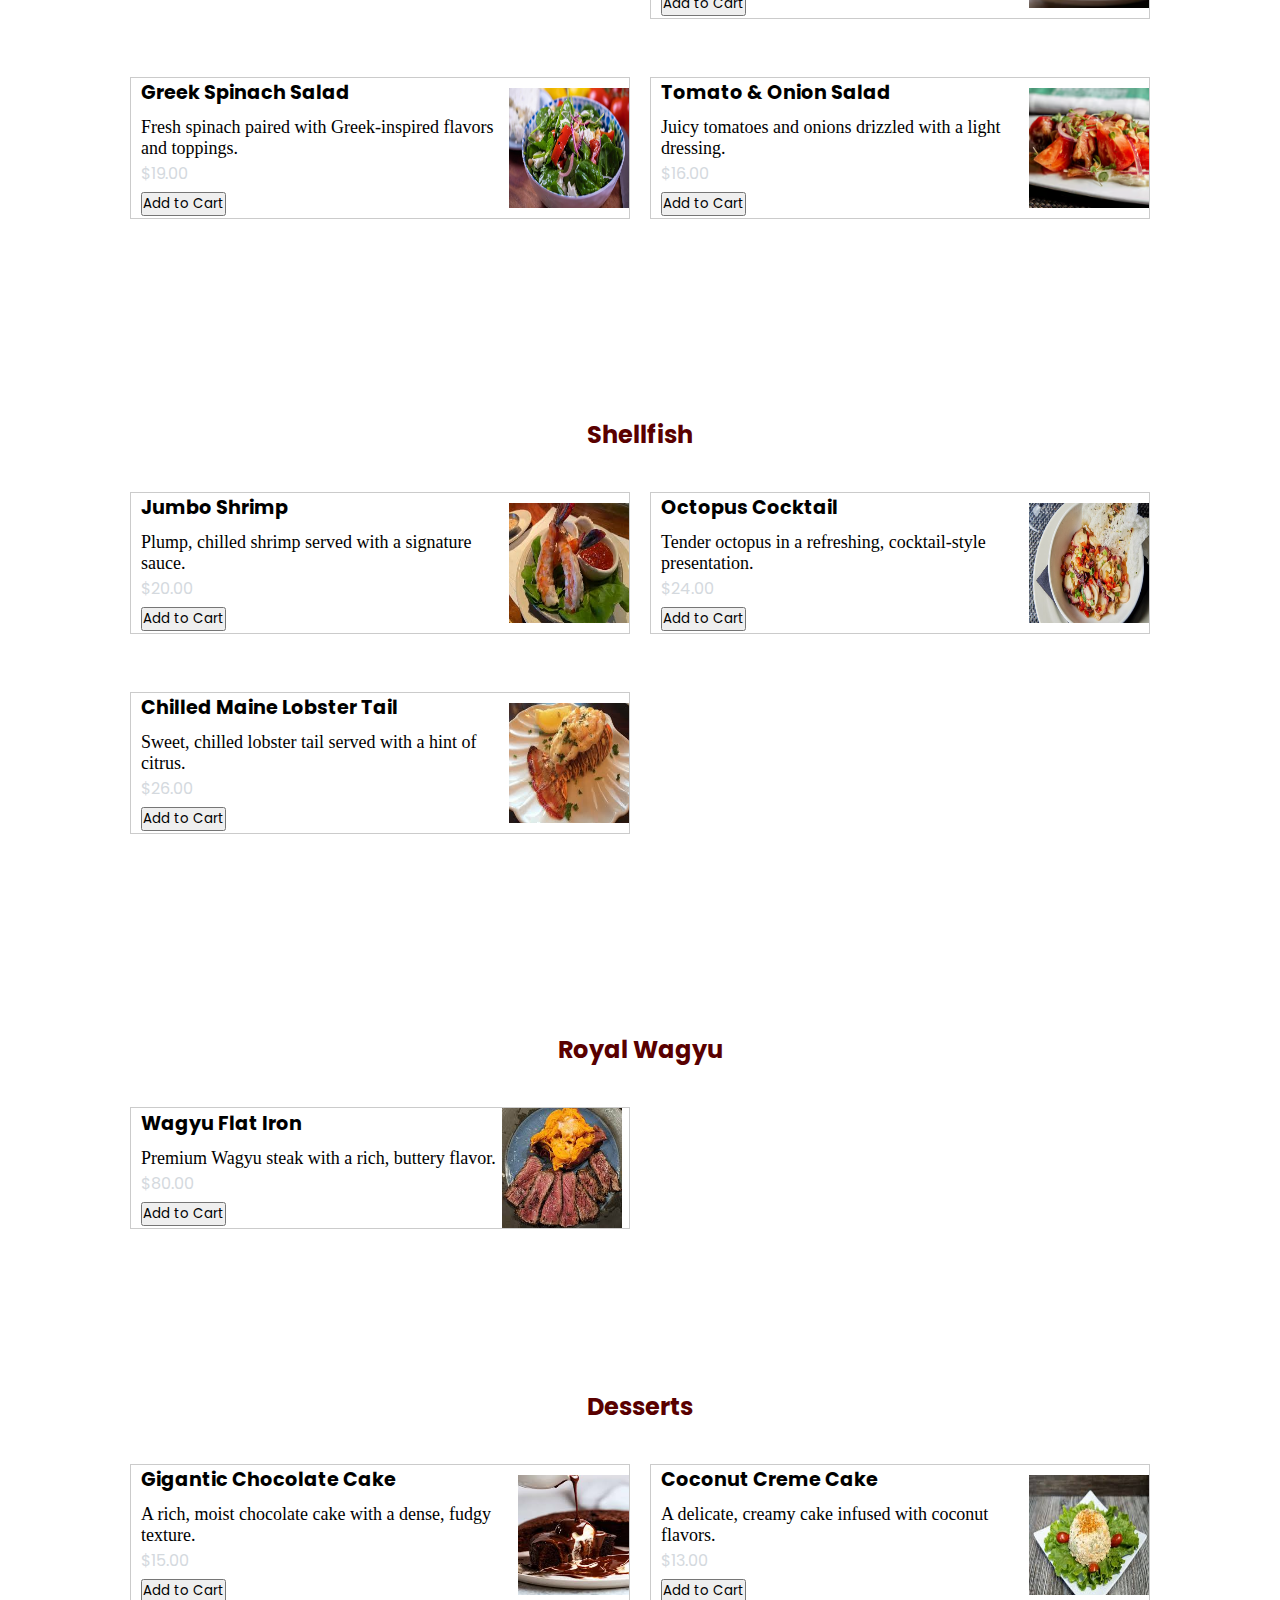
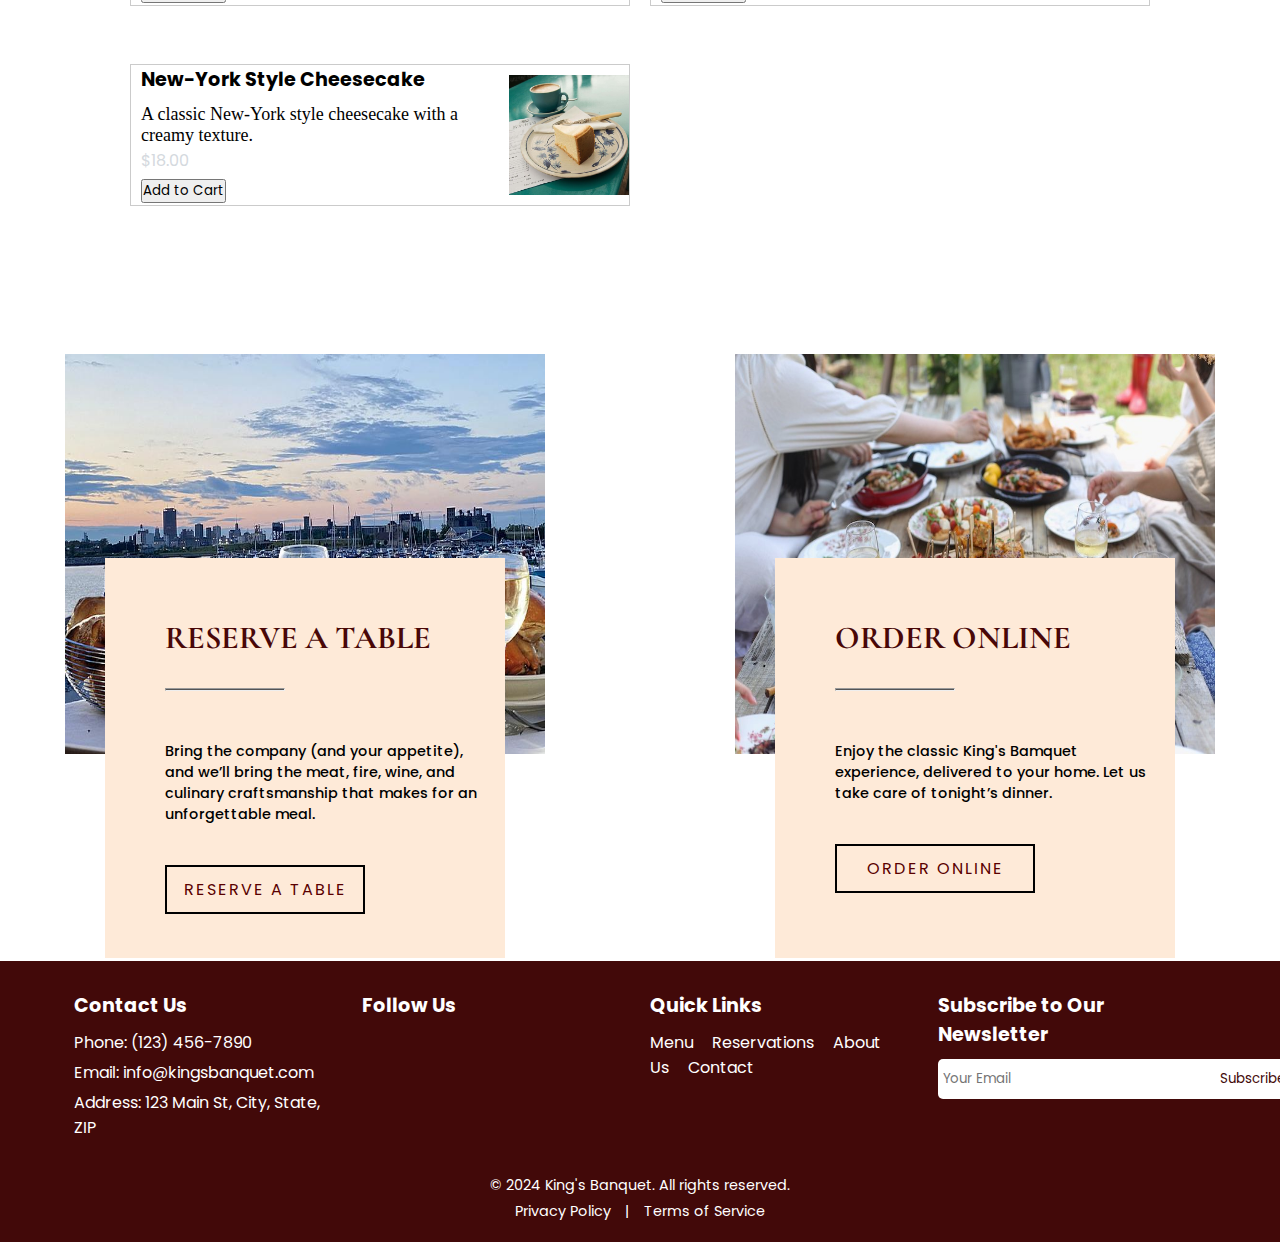
<file: menu-burlington.html>
<!DOCTYPE html>
<html lang="en">
<head>
    <meta charset="UTF-8">
    <meta name="viewport" content="width=device-width, initial-scale=1.0">
    <link rel="stylesheet" href="https://cdnjs.cloudflare.com/ajax/libs/font-awesome/6.6.0/css/all.min.css" integrity="sha512-Kc323vGBEqzTmouAECnVceyQqyqdsSiqLQISBL29aUW4U/M7pSPA/gEUZQqv1cwx4OnYxTxve5UMg5GT6L4JJg==" crossorigin="anonymous" referrerpolicy="no-referrer" />
    <link rel="stylesheet" href="menu-location.css">
    <link rel="icon" type="image/png" href="./Images/crown2.png">

    <title>Document</title>
</head>
<body>
    <header>
        <div class="sidebar">
        <a href="#" class="brand"><i class="fa-regular fa-chess-king"></i>King'<span style="color: red;">s</span> Banquet </a>
        <div class="menu-btn"></div>
            <div class="navigation-items">
                <a href="#"  onclick="closeSidebar()"><svg xmlns="http://www.w3.org/2000/svg" height="30px" fill="black" viewBox="0 -960 960 960" width="24px" fill="#5f6368"><path d="m256-200-56-56 224-224-224-224 56-56 224 224 224-224 56 56-224 224 224 224-56 56-224-224-224 224Z"/></svg></a>
                <a href="index.html">Home</a>
                <a href="about us.html">About</a>
                <a href="location.html">Locations</a>
                <a href="menu.html">Menu</a>
                <a href="register.html">Reservation</a>
               <button id="openCartBtn" onclick="openCart()">
                <i class="fa-solid fa-cart-shopping "></i> <span id="cartCount" class="cart-count">0</span>  
                </button>
            </div>
        </div>    
    


    
    <a href="#" class="brand"><i class="fa-regular fa-chess-king"></i>King'<span style="color: red;">s</span> Banquet </a>
    <div class="menu-btn"></div>
    <div class="navigation">
        <div class="navigation-items">
            <a href="index.html" class="hideOnMobile">Home</a>
            <a href="about us.html" class="hideOnMobile">About</a>
            <a href="location.html" class="hideOnMobile">Locations</a>
            <a href="menu.html" class="hideOnMobile">Menu</a>
            <a href="reservation.html" class="hideOnMobile">Reservation</a>
            <button id="openCartBtn" onclick="openCart()" class="hideOnMobile">
                <i class="fa-solid fa-cart-shopping"></i><span id="cartCount" class="cart-count hideOnMobile">0</span>
                 
                 </button>
            <a href="#" onclick="showSidebar()" class="menubtn"><svg xmlns="http://www.w3.org/2000/svg" height="26px" fill="white" viewBox="0 -960 960 960" width="26px" fill="#5f6368"><path d="M120-240v-80h720v80H120Zm0-200v-80h720v80H120Zm0-200v-80h720v80H120Z"/></svg></a>
        </div>
    </div>
</header>

    
    <div class="img-container">
        
        <img src="pexels-daria-agafonova-2147746189-29817316.jpg">
    
</div>

<h1>King's Banquet</h1>
<span id="places">8 Middlesex Turnpike, BUrlington, 803, USA</span>
<span id="hours">12:00 PM - 10:00 PM </span>


<!-- Starters -->
<div class="food-menu">
    <h2>Starters</h2>
    <div class="food-menu-container">
        <div class="dish-item">
            <div class="dishes">
                <div class="dish-1">
                    <div class="dish-name">Angry Shrimp</div>
                    <div class="dish-desc">Spicy, flavorful shrimp prepared with a signature twist.</div>
                    <div class="dish-price">$29.00</div>
                    <div class="product">
                        <button onclick="addToCart('Angry shrimp', 29.00, 'Food items/shrimp.jpeg')">Add to Cart</button>
                    </div>
                </div>
                <img id="dish-img" src="Food items/shrimp.jpeg">
            </div>
        </div>
        <div class="dish-item">
            <div class="dishes">
                <div class="dish-1">
                    <div class="dish-name">Crab Cake</div>
                    <div class="dish-desc">Golden-brown crab cake with a rich, delicate seafood flavor.</div>
                    <div class="dish-price">$30.00</div>
                    <div class="product">
                        <button onclick="addToCart('Crab cake', 30.00, 'Food items/crab cake.jpeg')">Add to Cart</button>
                    </div>
                </div>
                <img id="dish-img" src="Food items/crab cake.jpeg">
            </div>
        </div>
        <div class="dish-item">
            <div class="dishes">
                <div class="dish-1">
                    <div class="dish-name">Burrata</div>
                    <div class="dish-desc">Creamy burrata cheese paired with fresh accompaniments.</div>
                    <div class="dish-price">$19.00</div>
                    <div class="product">
                        <button onclick="addToCart('Burrata', 19.00, 'Food items/burrata.jpeg')">Add to Cart</button>
                    </div>
                </div>
                <img id="dish-img" src="Food items/burrata.jpeg">
            </div>
        </div>
        <div class="dish-item">
            <div class="dishes">
                <div class="dish-1">
                    <div class="dish-name">Grilled Bacon</div>
                    <div class="dish-desc">Thick, smoky bacon grilled to perfection.</div>
                    <div class="dish-price">$22.00</div>
                    <div class="product">
                        <button onclick="addToCart('Grilled Bacon', 22.00, 'Food items/grilled bacon.jpeg')">Add to Cart</button>
                    </div>
                </div>
                <img id="dish-img" src="Food items/grilled bacon.jpeg">
            </div>
        </div>
    </div>
</div>

<!-- Side Cart -->
<div id="sideCart" class="side-cart">
    <div class="cart-header">
        <h3>Shopping Cart</h3>
        <button onclick="closeCart()">X</button>
    </div>
    <ul id="cartItems"></ul>
    <p>Total: $<span id="totalAmount">0.00</span></p>
    <a href="login.html"><button id="checkout">Proceed to checkout</button></a>
</div>
<!-- Soups & Salads -->
<div class="food-menu-salad">
    <h2>Soups & Salads</h2>
    <div class="food-menu-container">
        <div class="dish-item">
            <div class="dishes">
                <div class="dish-1">
                    <div class="dish-name">Classic Split Pea Soup</div>
                    <div class="dish-desc">Hearty and comforting split pea soup with a classic recipe.</div>
                    <div class="dish-price">$10.00</div>
                    <div class="product">
                        <button onclick="addToCart('Classic Split Pea Soup', 10.00, 'Food items/pea soup.jpeg')">Add to Cart</button>
                    </div>
                </div>
                <img id="dish-img" src="Food items/pea soup.jpeg">
            </div>
        </div>
        <div class="dish-item">
            <div class="dishes">
                <div class="dish-1">
                    <div class="dish-name">Clam Chowder</div>
                    <div class="dish-desc">Creamy, rich chowder with tender clams and a savory broth.</div>
                    <div class="dish-price">$14.00</div>
                    <div class="product">
                        <button onclick="addToCart('Clam Chowder', 14.00, 'Food items/clam chowder.jpeg')">Add to Cart</button>
                    </div>
                </div>
                <img id="dish-img" src="Food items/clam chowder.jpeg">
            </div>
        </div>
        <div class="dish-item">
            <div class="dishes">
                <div class="dish-1">
                    <div class="dish-name">Royal Special Salad</div>
                    <div class="dish-desc">Fresh, vibrant salad with a mix of premium greens.</div>
                    <div class="dish-price">$16.00</div>
                    <div class="product">
                        <button onclick="addToCart('Royal Special Salad', 16.00, 'Images/item3.avif')">Add to Cart</button>
                    </div>
                </div>
                <img id="dish-img" src="Images/item3.avif">
            </div>
        </div>
        <div class="dish-item">
            <div class="dishes">
                <div class="dish-1">
                    <div class="dish-name">Baby Ice-berg Salad</div>
                    <div class="dish-desc">Crisp iceberg lettuce served with a classic dressing.</div>
                    <div class="dish-price">$13.00</div>
                    <div class="product">
                        <button onclick="addToCart('Baby Ice-berg Salad', 13.00, 'Images/item4.avif')">Add to Cart</button>
                    </div>
                </div>
                <img id="dish-img" src="Images/item4.avif">
            </div>
        </div>
        <div class="dish-item">
            <div class="dishes">
                <div class="dish-1">
                    <div class="dish-name">Greek Spinach Salad</div>
                    <div class="dish-desc">Fresh spinach paired with Greek-inspired flavors and toppings.</div>
                    <div class="dish-price">$19.00</div>
                    <div class="product">
                        <button onclick="addToCart('Greek Spinach Salad', 19.00, 'Food items/greenspinachsalad.jpg')">Add to Cart</button>
                    </div>
                </div>
                <img id="dish-img" src="Food items/greenspinachsalad.jpg">
            </div>
        </div>
        <div class="dish-item">
            <div class="dishes">
                <div class="dish-1">
                    <div class="dish-name">Tomato & Onion Salad</div>
                    <div class="dish-desc">Juicy tomatoes and onions drizzled with a light dressing.</div>
                    <div class="dish-price">$16.00</div>
                    <div class="product">
                        <button onclick="addToCart('Tomato & Onion Salad', 16.00, 'Images/item8.jpg')">Add to Cart</button>
                    </div>
                </div>
                <img id="dish-img" src="Images/item8.jpg">
            </div>
        </div>
    </div>
</div>
<!-- Shellfish -->
<div class="food-menu-shellfish">
    <h2>Shellfish</h2>
    <div class="food-menu-container">
        <div class="dish-item">
            <div class="dishes">
                <div class="dish-1">
                    <div class="dish-name">Jumbo Shrimp</div>
                    <div class="dish-desc">Plump, chilled shrimp served with a signature sauce.</div>
                    <div class="dish-price">$20.00</div>
                    <div class="product">
                        <button onclick="addToCart('Jumbo Shrimp', 20.00, 'Food items/shrimp special.jpeg')">Add to Cart</button>
                    </div>
                </div>
                <img id="dish-img" src="Food items/shrimp special.jpeg">
            </div>
        </div>
        <div class="dish-item">
            <div class="dishes">
                <div class="dish-1">
                    <div class="dish-name">Octopus Cocktail</div>
                    <div class="dish-desc">Tender octopus in a refreshing, cocktail-style presentation.</div>
                    <div class="dish-price">$24.00</div>
                    <div class="product">
                        <button onclick="addToCart('Octopus Cocktail', 24.00, 'Food items/octopus cocktail.jpg')">Add to Cart</button>
                    </div>
                </div>
                <img id="dish-img" src="Food items/octopus cocktail.jpg">
            </div>
        </div>
        <div class="dish-item">
            <div class="dishes">
                <div class="dish-1">
                    <div class="dish-name">Chilled Maine Lobster Tail</div>
                    <div class="dish-desc">Sweet, chilled lobster tail served with a hint of citrus.</div>
                    <div class="dish-price">$26.00</div>
                    <div class="product">
                        <button onclick="addToCart('Chilled Maine Lobster Tail', 26.00, 'Food items/lobster trail.jpeg')">Add to Cart</button>
                    </div>
                </div>
                <img id="dish-img" src="Food items/lobster trail.jpeg">
            </div>
        </div>
    </div>
</div>
<!-- Royal Wagyu -->
<div class="food-menu-wagyu">
    <h2>Royal Wagyu</h2>
    <div class="food-menu-container">
        <div class="dish-item">
            <div class="dishes">
                <div class="dish-1">
                    <div class="dish-name">Wagyu Flat Iron</div>
                    <div class="dish-desc">Premium Wagyu steak with a rich, buttery flavor.</div>
                    <div class="dish-price">$80.00</div>
                    <div class="product">
                        <button onclick="addToCart('Wagyu Flat Iron', 80.00, 'Food items/wagyu.jpeg')">Add to Cart</button>
                    </div>
                </div>
                <img id="dish-img" src="Food items/wagyu.jpeg">
            </div>
        </div>
    </div>
</div>
<!-- Desserts -->
<div class="food-menu-desserts">
    <h2>Desserts</h2>
    <div class="food-menu-container">
        <div class="dish-item">
            <div class="dishes">
                <div class="dish-1">
                    <div class="dish-name">Gigantic Chocolate Cake</div>
                    <div class="dish-desc">A rich, moist chocolate cake with a dense, fudgy texture.</div>
                    <div class="dish-price">$15.00</div>
                    <div class="product">
                        <button onclick="addToCart('Gigantic Chocolate Cake', 15.00, 'Food items/chocolate cake.jpeg')">Add to Cart</button>
                    </div>
                </div>
                <img id="dish-img" src="Food items/chocolate cake.jpeg">
            </div>
        </div>

        <div class="dish-item">
            <div class="dishes">
                <div class="dish-1">
                    <div class="dish-name">Coconut Creme Cake</div>
                    <div class="dish-desc">A delicate, creamy cake infused with coconut flavors.</div>
                    <div class="dish-price">$13.00</div>
                    <div class="product">
                        <button onclick="addToCart('Coconut Creme Cake', 13.00, 'Food items/coconut creme cake.jpeg')">Add to Cart</button>
                    </div>
                </div>
                <img id="dish-img" src="Food items/coconut creme cake.jpeg">
            </div>
        </div>

        <div class="dish-item">
            <div class="dishes">
                <div class="dish-1">
                    <div class="dish-name">New-York Style Cheesecake</div>
                    <div class="dish-desc">A classic New-York style cheesecake with a creamy texture.</div>
                    <div class="dish-price">$18.00</div>
                    <div class="product">
                        <button onclick="addToCart('New-York Style Cheesecake', 18.00, 'Food items/plain-cheesecake-cappuccino.jpg')">Add to Cart</button>
                    </div>
                </div>
                <img id="dish-img" src="Food items/plain-cheesecake-cappuccino.jpg">
            </div>
        </div>
    </div>
</div>



<!-- ORDER AND RESERVE -->

<div class="reserve-order">
    <div class="reserve-table">
        <img src="Images/mf1.jpg">
        <div class="reservation-box">
            <div class="reservation-box-desc">
                <h3 class="reservation-head">RESERVE A TABLE</h3>
                <hr>
        <p class="reservation-description">Bring the company (and your appetite), and we’ll bring the meat, fire, wine, and culinary craftsmanship that makes for an unforgettable meal.

        </p>
        <a href="#" class="reservation-link">RESERVE A TABLE</i>
        </a>
            </div>
        </div>
    </div>
    
    <div class="order-online">
        <img src="Images/sardinia+food+13.jpeg">
        <div class="order-box">

            <div class="order-box-desc">
                <h3 class="order-head">ORDER ONLINE</h3>
                <hr>
        <p class="order-description">Enjoy the classic King's Bamquet experience, delivered to your home. Let us take care of tonight’s dinner.

        </p>
        <a href="orderonline.html" class="order-link">ORDER ONLINE</i>
        </a>
            </div>

        </div>
    </div>
</div>





<!-- footer -->

<footer>
    <div class="footer-container">
        <div class="contact-info">
            <h3>Contact Us</h3>
            <p>Phone: (123) 456-7890</p>
            <p>Email: info@kingsbanquet.com</p>
            <p>Address: 123 Main St, City, State, ZIP</p>
        </div>
        <div class="social-media">
            <h3>Follow Us</h3>
            <a href="#"><i class="fa-brands fa-facebook"></i></a>
            <a href="#"><i class="fa-brands fa-instagram"></i></a>
            <a href="#"><i class="fa-brands fa-twitter"></i></a>
        </div>
        <div class="quick-links">
            <h3>Quick Links</h3>
            <a href="menu.html">Menu</a>
            <a href="reservation.html">Reservations</a>
            <a href="about us.html">About Us</a>
            <a href="#">Contact</a>
        </div>
        <div class="newsletter">
            <h3>Subscribe to Our Newsletter</h3>
            <form>
                <input type="email" placeholder="Your Email" required>
                <button type="submit">Subscribe</button>
            </form>
        </div>
    </div>
    <div class="footer-bottom">
        <p>© 2024 King's Banquet. All rights reserved.</p>
       
        <a href="#">Privacy Policy</a> | <a href="#">Terms of Service</a>
    </div>
</footer>

<script>
    let cart = [];
let cartItems = document.getElementById('cartItems'); 
let totalAmountElement = document.getElementById('totalAmount'); 
let cartCountElement = document.getElementById('cartCount'); 

// Add item to cart
function addToCart(name, price, image) {
  let item = cart.find(item => item.name === name);
  
  if (item) {
    item.quantity += 1; 
  } else {
    cart.push({ name: name, price: price, quantity: 1, image: image }); 
  }

  updateCartDisplay(); 
  updateCartCount(); 
  openCart(); 
}

// Update cart display  
function updateCartDisplay() {
  cartItems.innerHTML = ''; 
  let totalAmount = 0;

  cart.forEach(item => {
    
    const listItem = document.createElement('li');
    listItem.classList.add('cart-item'); 

    
    listItem.innerHTML = `
  <div class="cart-item-details" style="display: flex; align-items: center; padding: 10px; margin-bottom: 10px; border-bottom: 1px solid #ddd; width: 100%;">
    <img src="${item.image}" alt="${item.name}" class="cart-item-image">
    <div>
      <span class="cart-item-name">${item.name}</span>
      <span class="cart-item-price">$${item.price}</span>
      <div class="cart-item-quantity" style="display: flex; align-items: center; gap: 10px;">
        <button class="decrement" onclick="changeQuantity('${item.name}', -1)" 
          style="border: none; background-color: #000; color: white; font-size: 16px; width: 20px; height: 20px; border-radius: 50%; display: flex; justify-content: center; align-items: center; cursor: pointer;">
          <span>-</span>
        </button>
        <span id="quantity-${item.name}">${item.quantity}</span>
        <button class="increment" onclick="changeQuantity('${item.name}', 1)" 
          style="border: none; background-color: #000; color: white; font-size: 16px; width: 20px; height: 20px; border-radius: 50%; display: flex; justify-content: center; align-items: center; cursor: pointer;">
          <span>+</span>
        </button>
      </div>
    </div>
  </div>
`;


    cartItems.appendChild(listItem); 
    totalAmount += item.price * item.quantity; 
  });

  totalAmountElement.textContent = totalAmount.toFixed(2); 
}


function updateCartCount() {
  let totalItems = cart.reduce((total, item) => total + item.quantity, 0); 
  const cartCountElements = document.querySelectorAll('.cart-count');
  cartCountElements.forEach(element => {
    element.textContent = totalItems;

  if (totalItems === 0) {
    cartCountElement.style.display = 'none';
  } else {
    cartCountElement.style.display = 'block'; 
  }
});
}


function openCart() {
  document.getElementById('sideCart').style.width = '300px'; 
}


function closeCart() {
  document.getElementById('sideCart').style.width = '0'; 
}


function changeQuantity(name, change) {
  let item = cart.find(item => item.name === name);
  if (item) {
    item.quantity += change;
    if (item.quantity <= 0) {
      cart = cart.filter(item => item.name !== name); 
    }
    updateCartDisplay();
    updateCartCount();
  }
}



function showSidebar(){
  const sidebar = document.querySelector('.sidebar')
  sidebar.style.display = 'flex'
}

function closeSidebar(){
  const sidebar = document.querySelector('.sidebar')
  sidebar.style.display = 'none'
}
</script>

    
</body>
</html>
</file>
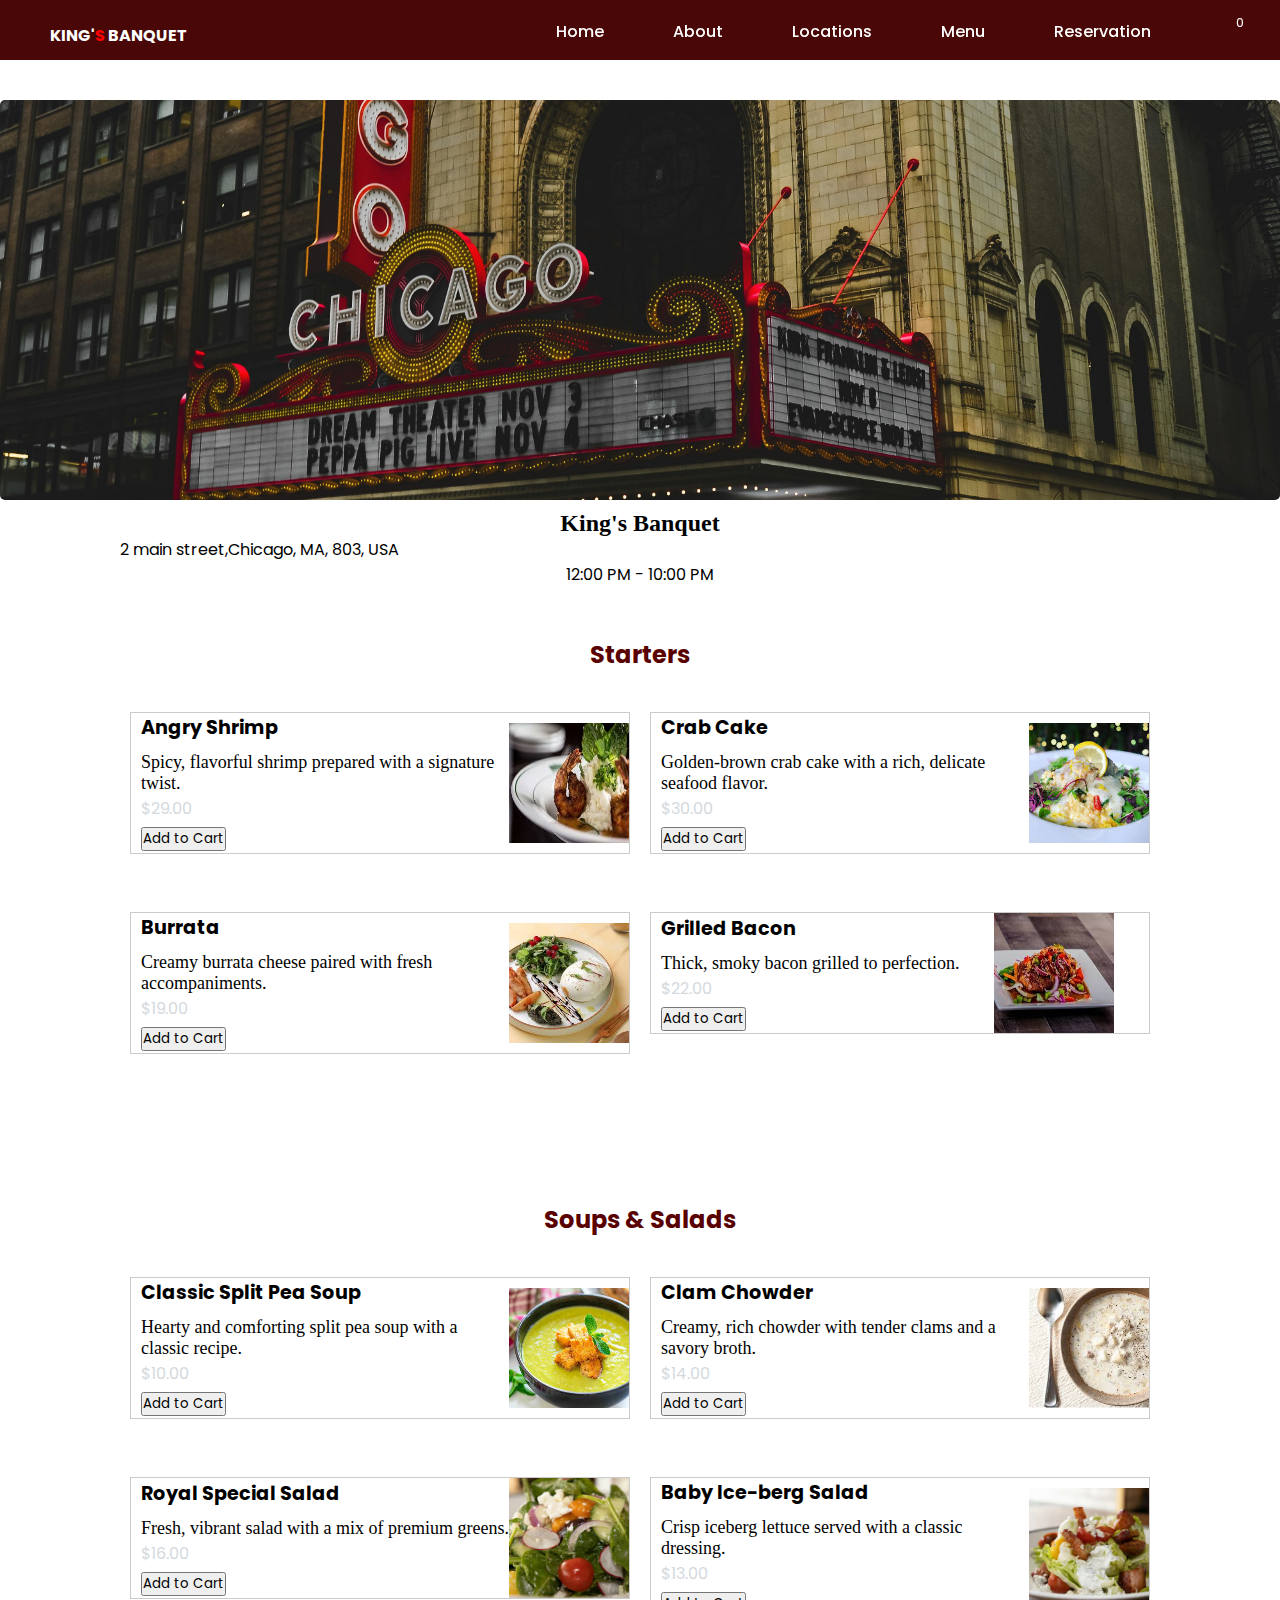
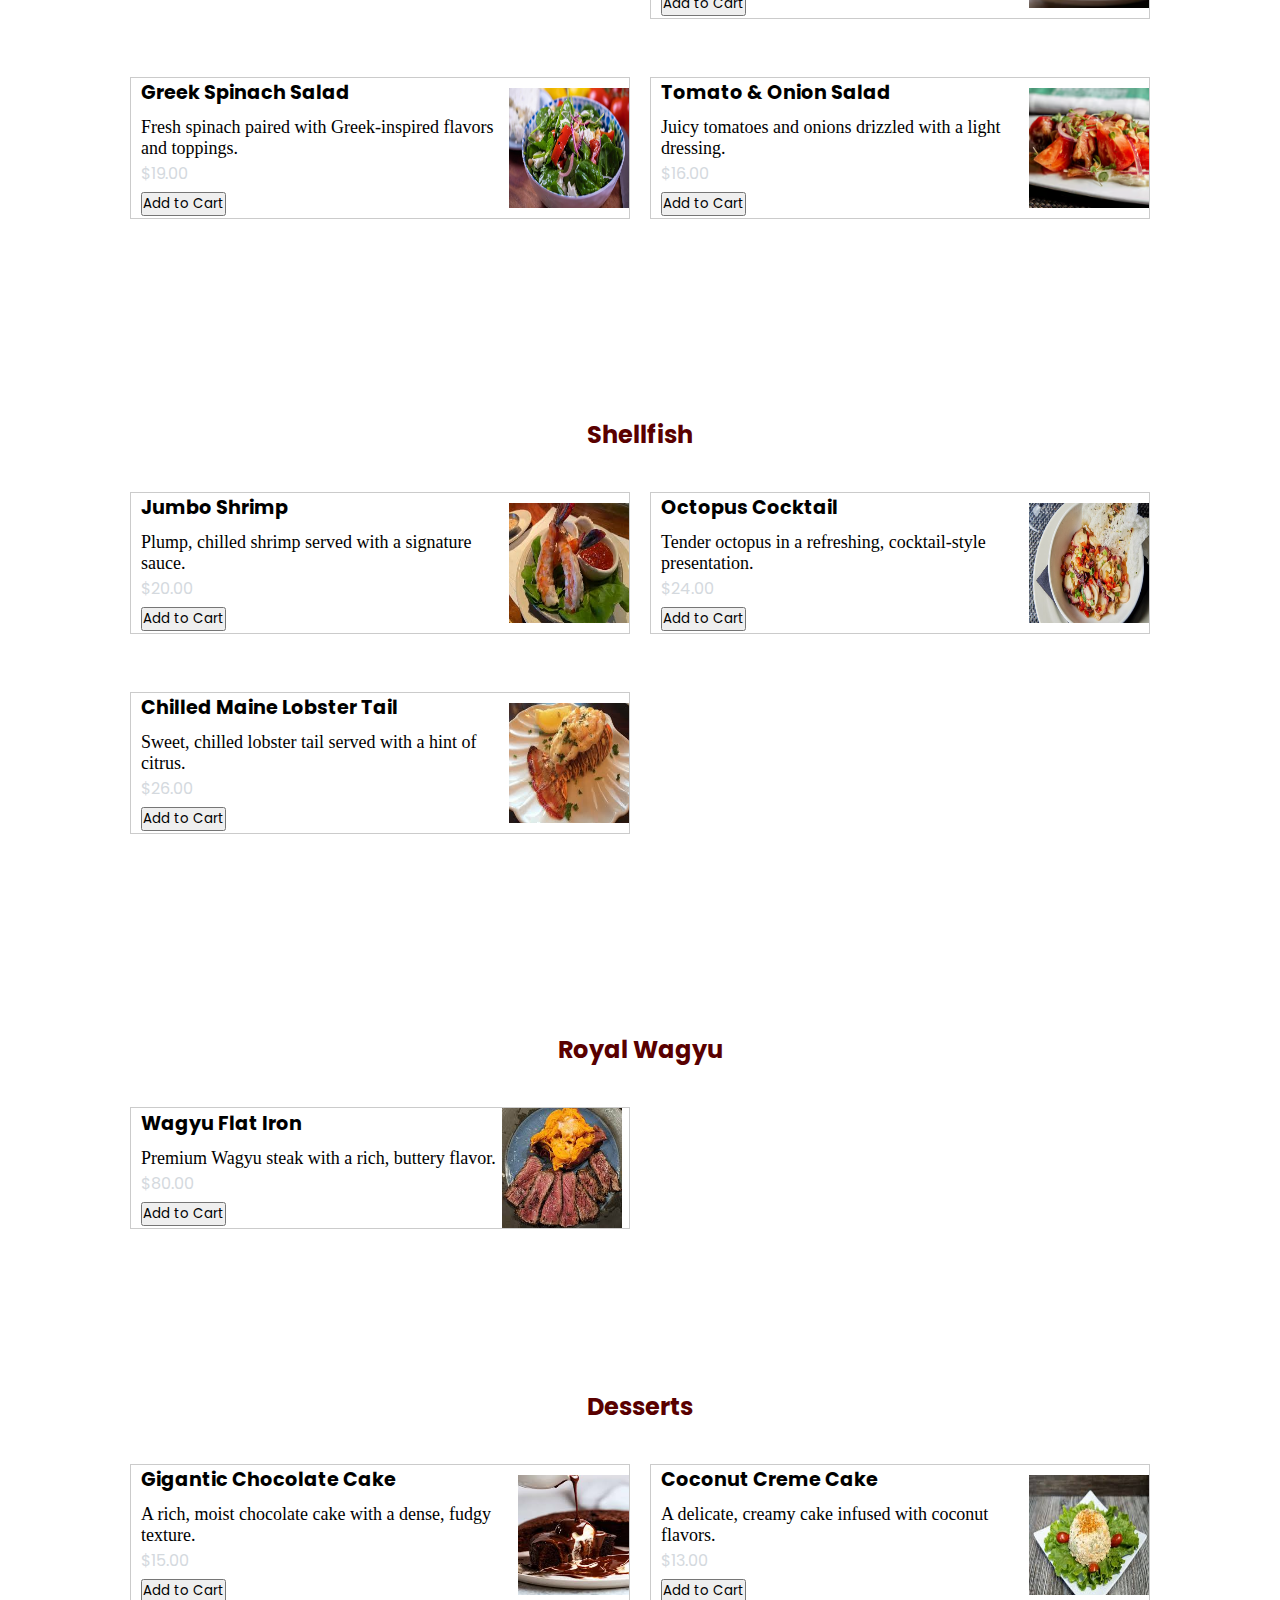
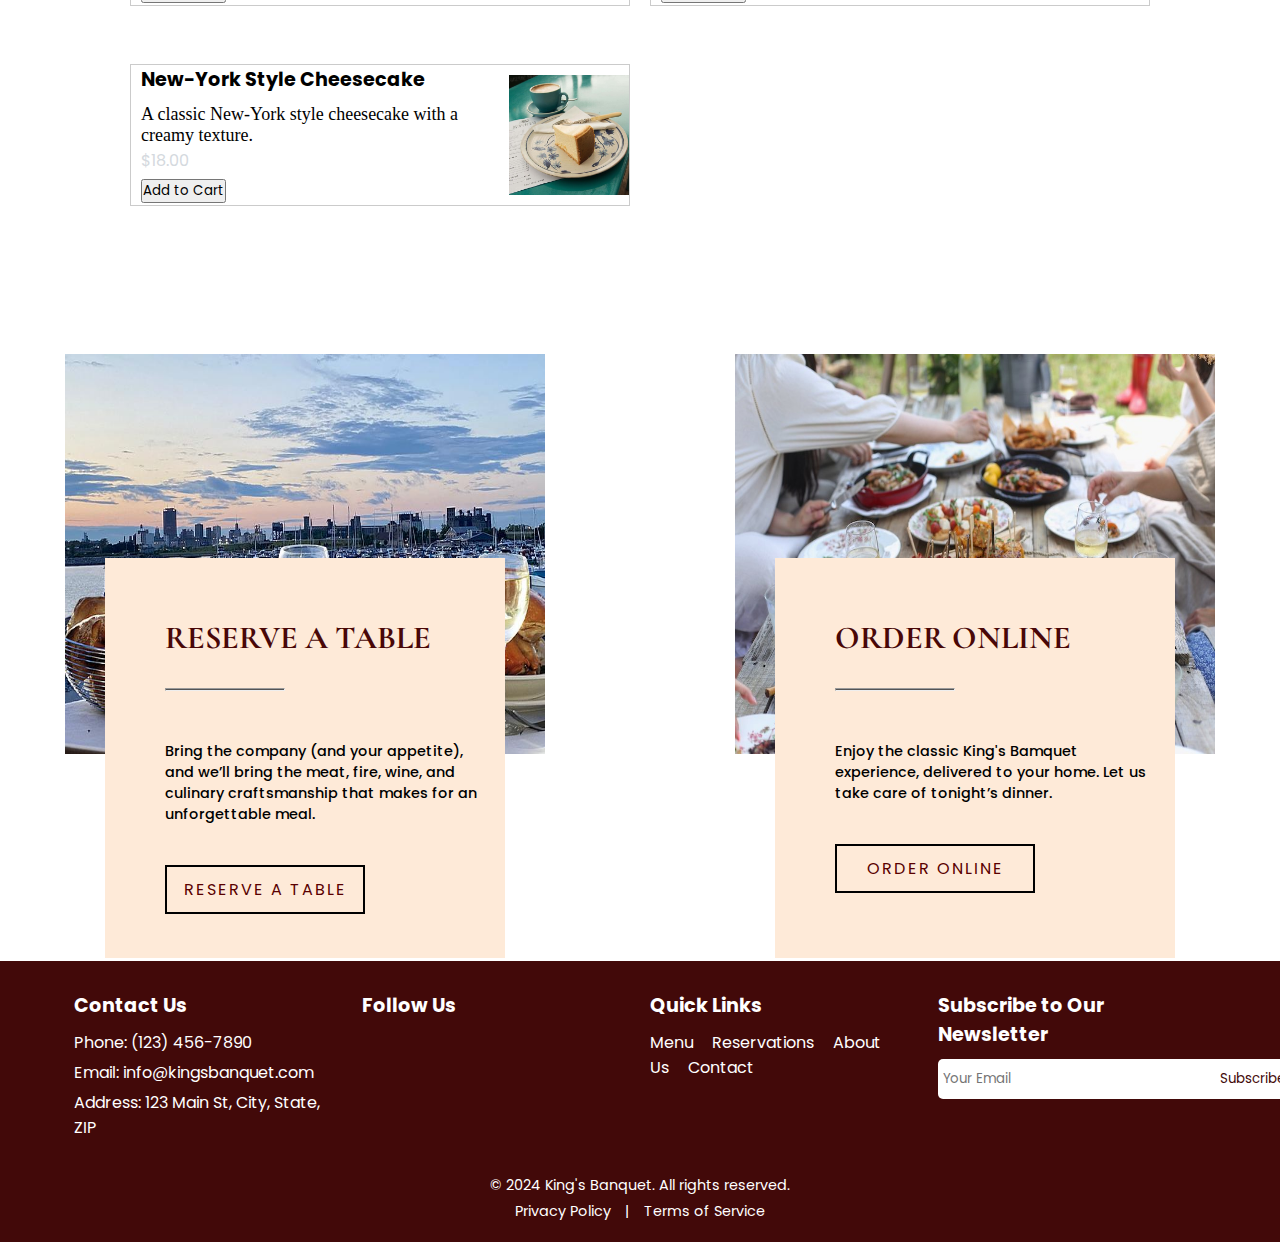
<file: menu-chicago.html>
<!DOCTYPE html>
<html lang="en">
<head>
    <meta charset="UTF-8">
    <meta name="viewport" content="width=device-width, initial-scale=1.0">
    <link rel="stylesheet" href="https://cdnjs.cloudflare.com/ajax/libs/font-awesome/6.6.0/css/all.min.css" integrity="sha512-Kc323vGBEqzTmouAECnVceyQqyqdsSiqLQISBL29aUW4U/M7pSPA/gEUZQqv1cwx4OnYxTxve5UMg5GT6L4JJg==" crossorigin="anonymous" referrerpolicy="no-referrer" />
    <link rel="stylesheet" href="menu-location.css">
    <link rel="icon" type="image/png" href="./Images/crown2.png">

    <title>Document</title>
</head>
<body>
    <header>
        <div class="sidebar">
        <a href="#" class="brand"><i class="fa-regular fa-chess-king"></i>King'<span style="color: red;">s</span> Banquet </a>
        <div class="menu-btn"></div>
            <div class="navigation-items">
                <a href="#"  onclick="closeSidebar()"><svg xmlns="http://www.w3.org/2000/svg" height="30px" fill="black" viewBox="0 -960 960 960" width="24px" fill="#5f6368"><path d="m256-200-56-56 224-224-224-224 56-56 224 224 224-224 56 56-224 224 224 224-56 56-224-224-224 224Z"/></svg></a>
                <a href="index.html">Home</a>
                <a href="about us.html">About</a>
                <a href="location.html">Locations</a>
                <a href="menu.html">Menu</a>
                <a href="register.html">Reservation</a>
               <button id="openCartBtn" onclick="openCart()">
                <i class="fa-solid fa-cart-shopping "></i> <span id="cartCount" class="cart-count">0</span>  
                </button>
            </div>
        </div>    
    


    
    <a href="#" class="brand"><i class="fa-regular fa-chess-king"></i>King'<span style="color: red;">s</span> Banquet </a>
    <div class="menu-btn"></div>
    <div class="navigation">
        <div class="navigation-items">
            <a href="index.html" class="hideOnMobile">Home</a>
            <a href="about us.html" class="hideOnMobile">About</a>
            <a href="location.html" class="hideOnMobile">Locations</a>
            <a href="menu.html" class="hideOnMobile">Menu</a>
            <a href="reservation.html" class="hideOnMobile">Reservation</a>
            <button id="openCartBtn" onclick="openCart()" class="hideOnMobile">
                <i class="fa-solid fa-cart-shopping"></i><span id="cartCount" class="cart-count hideOnMobile">0</span>
                 
                 </button>
            <a href="#" onclick="showSidebar()" class="menubtn"><svg xmlns="http://www.w3.org/2000/svg" height="26px" fill="white" viewBox="0 -960 960 960" width="26px" fill="#5f6368"><path d="M120-240v-80h720v80H120Zm0-200v-80h720v80H120Zm0-200v-80h720v80H120Z"/></svg></a>
        </div>
    </div>
</header>

    
    <div class="img-container">
        
        <img src="pexels-luiisrtz-802220-1693543.jpg">
    
</div>

<h1>King's Banquet</h1>
<span id="places">2 main street,Chicago, MA, 803, USA</span>
<span id="hours">12:00 PM - 10:00 PM </span>


<!-- Starters -->
<div class="food-menu">
    <h2>Starters</h2>
    <div class="food-menu-container">
        <div class="dish-item">
            <div class="dishes">
                <div class="dish-1">
                    <div class="dish-name">Angry Shrimp</div>
                    <div class="dish-desc">Spicy, flavorful shrimp prepared with a signature twist.</div>
                    <div class="dish-price">$29.00</div>
                    <div class="product">
                        <button onclick="addToCart('Angry shrimp', 29.00, 'Food items/shrimp.jpeg')">Add to Cart</button>
                    </div>
                </div>
                <img id="dish-img" src="Food items/shrimp.jpeg">
            </div>
        </div>
        <div class="dish-item">
            <div class="dishes">
                <div class="dish-1">
                    <div class="dish-name">Crab Cake</div>
                    <div class="dish-desc">Golden-brown crab cake with a rich, delicate seafood flavor.</div>
                    <div class="dish-price">$30.00</div>
                    <div class="product">
                        <button onclick="addToCart('Crab cake', 30.00, 'Food items/crab cake.jpeg')">Add to Cart</button>
                    </div>
                </div>
                <img id="dish-img" src="Food items/crab cake.jpeg">
            </div>
        </div>
        <div class="dish-item">
            <div class="dishes">
                <div class="dish-1">
                    <div class="dish-name">Burrata</div>
                    <div class="dish-desc">Creamy burrata cheese paired with fresh accompaniments.</div>
                    <div class="dish-price">$19.00</div>
                    <div class="product">
                        <button onclick="addToCart('Burrata', 19.00, 'Food items/burrata.jpeg')">Add to Cart</button>
                    </div>
                </div>
                <img id="dish-img" src="Food items/burrata.jpeg">
            </div>
        </div>
        <div class="dish-item">
            <div class="dishes">
                <div class="dish-1">
                    <div class="dish-name">Grilled Bacon</div>
                    <div class="dish-desc">Thick, smoky bacon grilled to perfection.</div>
                    <div class="dish-price">$22.00</div>
                    <div class="product">
                        <button onclick="addToCart('Grilled Bacon', 22.00, 'Food items/grilled bacon.jpeg')">Add to Cart</button>
                    </div>
                </div>
                <img id="dish-img" src="Food items/grilled bacon.jpeg">
            </div>
        </div>
    </div>
</div>

<!-- Side Cart -->
<div id="sideCart" class="side-cart">
    <div class="cart-header">
        <h3>Shopping Cart</h3>
        <button onclick="closeCart()">X</button>
    </div>
    <ul id="cartItems"></ul>
    <p>Total: $<span id="totalAmount">0.00</span></p>
    <a href="login.html"><button id="checkout">Proceed to checkout</button></a>
</div>
<!-- Soups & Salads -->
<div class="food-menu-salad">
    <h2>Soups & Salads</h2>
    <div class="food-menu-container">
        <div class="dish-item">
            <div class="dishes">
                <div class="dish-1">
                    <div class="dish-name">Classic Split Pea Soup</div>
                    <div class="dish-desc">Hearty and comforting split pea soup with a classic recipe.</div>
                    <div class="dish-price">$10.00</div>
                    <div class="product">
                        <button onclick="addToCart('Classic Split Pea Soup', 10.00, 'Food items/pea soup.jpeg')">Add to Cart</button>
                    </div>
                </div>
                <img id="dish-img" src="Food items/pea soup.jpeg">
            </div>
        </div>
        <div class="dish-item">
            <div class="dishes">
                <div class="dish-1">
                    <div class="dish-name">Clam Chowder</div>
                    <div class="dish-desc">Creamy, rich chowder with tender clams and a savory broth.</div>
                    <div class="dish-price">$14.00</div>
                    <div class="product">
                        <button onclick="addToCart('Clam Chowder', 14.00, 'Food items/clam chowder.jpeg')">Add to Cart</button>
                    </div>
                </div>
                <img id="dish-img" src="Food items/clam chowder.jpeg">
            </div>
        </div>
        <div class="dish-item">
            <div class="dishes">
                <div class="dish-1">
                    <div class="dish-name">Royal Special Salad</div>
                    <div class="dish-desc">Fresh, vibrant salad with a mix of premium greens.</div>
                    <div class="dish-price">$16.00</div>
                    <div class="product">
                        <button onclick="addToCart('Royal Special Salad', 16.00, 'Images/item3.avif')">Add to Cart</button>
                    </div>
                </div>
                <img id="dish-img" src="Images/item3.avif">
            </div>
        </div>
        <div class="dish-item">
            <div class="dishes">
                <div class="dish-1">
                    <div class="dish-name">Baby Ice-berg Salad</div>
                    <div class="dish-desc">Crisp iceberg lettuce served with a classic dressing.</div>
                    <div class="dish-price">$13.00</div>
                    <div class="product">
                        <button onclick="addToCart('Baby Ice-berg Salad', 13.00, 'Images/item4.avif')">Add to Cart</button>
                    </div>
                </div>
                <img id="dish-img" src="Images/item4.avif">
            </div>
        </div>
        <div class="dish-item">
            <div class="dishes">
                <div class="dish-1">
                    <div class="dish-name">Greek Spinach Salad</div>
                    <div class="dish-desc">Fresh spinach paired with Greek-inspired flavors and toppings.</div>
                    <div class="dish-price">$19.00</div>
                    <div class="product">
                        <button onclick="addToCart('Greek Spinach Salad', 19.00, 'Food items/greenspinachsalad.jpg')">Add to Cart</button>
                    </div>
                </div>
                <img id="dish-img" src="Food items/greenspinachsalad.jpg">
            </div>
        </div>
        <div class="dish-item">
            <div class="dishes">
                <div class="dish-1">
                    <div class="dish-name">Tomato & Onion Salad</div>
                    <div class="dish-desc">Juicy tomatoes and onions drizzled with a light dressing.</div>
                    <div class="dish-price">$16.00</div>
                    <div class="product">
                        <button onclick="addToCart('Tomato & Onion Salad', 16.00, 'Images/item8.jpg')">Add to Cart</button>
                    </div>
                </div>
                <img id="dish-img" src="Images/item8.jpg">
            </div>
        </div>
    </div>
</div>
<!-- Shellfish -->
<div class="food-menu-shellfish">
    <h2>Shellfish</h2>
    <div class="food-menu-container">
        <div class="dish-item">
            <div class="dishes">
                <div class="dish-1">
                    <div class="dish-name">Jumbo Shrimp</div>
                    <div class="dish-desc">Plump, chilled shrimp served with a signature sauce.</div>
                    <div class="dish-price">$20.00</div>
                    <div class="product">
                        <button onclick="addToCart('Jumbo Shrimp', 20.00, 'Food items/shrimp special.jpeg')">Add to Cart</button>
                    </div>
                </div>
                <img id="dish-img" src="Food items/shrimp special.jpeg">
            </div>
        </div>
        <div class="dish-item">
            <div class="dishes">
                <div class="dish-1">
                    <div class="dish-name">Octopus Cocktail</div>
                    <div class="dish-desc">Tender octopus in a refreshing, cocktail-style presentation.</div>
                    <div class="dish-price">$24.00</div>
                    <div class="product">
                        <button onclick="addToCart('Octopus Cocktail', 24.00, 'Food items/octopus cocktail.jpg')">Add to Cart</button>
                    </div>
                </div>
                <img id="dish-img" src="Food items/octopus cocktail.jpg">
            </div>
        </div>
        <div class="dish-item">
            <div class="dishes">
                <div class="dish-1">
                    <div class="dish-name">Chilled Maine Lobster Tail</div>
                    <div class="dish-desc">Sweet, chilled lobster tail served with a hint of citrus.</div>
                    <div class="dish-price">$26.00</div>
                    <div class="product">
                        <button onclick="addToCart('Chilled Maine Lobster Tail', 26.00, 'Food items/lobster trail.jpeg')">Add to Cart</button>
                    </div>
                </div>
                <img id="dish-img" src="Food items/lobster trail.jpeg">
            </div>
        </div>
    </div>
</div>
<!-- Royal Wagyu -->
<div class="food-menu-wagyu">
    <h2>Royal Wagyu</h2>
    <div class="food-menu-container">
        <div class="dish-item">
            <div class="dishes">
                <div class="dish-1">
                    <div class="dish-name">Wagyu Flat Iron</div>
                    <div class="dish-desc">Premium Wagyu steak with a rich, buttery flavor.</div>
                    <div class="dish-price">$80.00</div>
                    <div class="product">
                        <button onclick="addToCart('Wagyu Flat Iron', 80.00, 'Food items/wagyu.jpeg')">Add to Cart</button>
                    </div>
                </div>
                <img id="dish-img" src="Food items/wagyu.jpeg">
            </div>
        </div>
    </div>
</div>
<!-- Desserts -->
<div class="food-menu-desserts">
    <h2>Desserts</h2>
    <div class="food-menu-container">
        <div class="dish-item">
            <div class="dishes">
                <div class="dish-1">
                    <div class="dish-name">Gigantic Chocolate Cake</div>
                    <div class="dish-desc">A rich, moist chocolate cake with a dense, fudgy texture.</div>
                    <div class="dish-price">$15.00</div>
                    <div class="product">
                        <button onclick="addToCart('Gigantic Chocolate Cake', 15.00, 'Food items/chocolate cake.jpeg')">Add to Cart</button>
                    </div>
                </div>
                <img id="dish-img" src="Food items/chocolate cake.jpeg">
            </div>
        </div>

        <div class="dish-item">
            <div class="dishes">
                <div class="dish-1">
                    <div class="dish-name">Coconut Creme Cake</div>
                    <div class="dish-desc">A delicate, creamy cake infused with coconut flavors.</div>
                    <div class="dish-price">$13.00</div>
                    <div class="product">
                        <button onclick="addToCart('Coconut Creme Cake', 13.00, 'Food items/coconut creme cake.jpeg')">Add to Cart</button>
                    </div>
                </div>
                <img id="dish-img" src="Food items/coconut creme cake.jpeg">
            </div>
        </div>

        <div class="dish-item">
            <div class="dishes">
                <div class="dish-1">
                    <div class="dish-name">New-York Style Cheesecake</div>
                    <div class="dish-desc">A classic New-York style cheesecake with a creamy texture.</div>
                    <div class="dish-price">$18.00</div>
                    <div class="product">
                        <button onclick="addToCart('New-York Style Cheesecake', 18.00, 'Food items/plain-cheesecake-cappuccino.jpg')">Add to Cart</button>
                    </div>
                </div>
                <img id="dish-img" src="Food items/plain-cheesecake-cappuccino.jpg">
            </div>
        </div>
    </div>
</div>



<!-- ORDER AND RESERVE -->

<div class="reserve-order">
    <div class="reserve-table">
        <img src="Images/mf1.jpg">
        <div class="reservation-box">
            <div class="reservation-box-desc">
                <h3 class="reservation-head">RESERVE A TABLE</h3>
                <hr>
        <p class="reservation-description">Bring the company (and your appetite), and we’ll bring the meat, fire, wine, and culinary craftsmanship that makes for an unforgettable meal.

        </p>
        <a href="#" class="reservation-link">RESERVE A TABLE</i>
        </a>
            </div>
        </div>
    </div>
    
    <div class="order-online">
        <img src="Images/sardinia+food+13.jpeg">
        <div class="order-box">

            <div class="order-box-desc">
                <h3 class="order-head">ORDER ONLINE</h3>
                <hr>
        <p class="order-description">Enjoy the classic King's Bamquet experience, delivered to your home. Let us take care of tonight’s dinner.

        </p>
        <a href="orderonline.html" class="order-link">ORDER ONLINE</i>
        </a>
            </div>

        </div>
    </div>
</div>





<!-- footer -->

<footer>
    <div class="footer-container">
        <div class="contact-info">
            <h3>Contact Us</h3>
            <p>Phone: (123) 456-7890</p>
            <p>Email: info@kingsbanquet.com</p>
            <p>Address: 123 Main St, City, State, ZIP</p>
        </div>
        <div class="social-media">
            <h3>Follow Us</h3>
            <a href="#"><i class="fa-brands fa-facebook"></i></a>
            <a href="#"><i class="fa-brands fa-instagram"></i></a>
            <a href="#"><i class="fa-brands fa-twitter"></i></a>
        </div>
        <div class="quick-links">
            <h3>Quick Links</h3>
            <a href="menu.html">Menu</a>
            <a href="reservation.html">Reservations</a>
            <a href="about us.html">About Us</a>
            <a href="#">Contact</a>
        </div>
        <div class="newsletter">
            <h3>Subscribe to Our Newsletter</h3>
            <form>
                <input type="email" placeholder="Your Email" required>
                <button type="submit">Subscribe</button>
            </form>
        </div>
    </div>
    <div class="footer-bottom">
        <p>© 2024 King's Banquet. All rights reserved.</p>
       
        <a href="#">Privacy Policy</a> | <a href="#">Terms of Service</a>
    </div>
</footer>

<script>
    let cart = [];
let cartItems = document.getElementById('cartItems'); 
let totalAmountElement = document.getElementById('totalAmount'); 
let cartCountElement = document.getElementById('cartCount'); 

// Add item to cart
function addToCart(name, price, image) {
  let item = cart.find(item => item.name === name);
  
  if (item) {
    item.quantity += 1; 
  } else {
    cart.push({ name: name, price: price, quantity: 1, image: image }); 
  }

  updateCartDisplay(); 
  updateCartCount(); 
  openCart(); 
}

// Update cart display  
function updateCartDisplay() {
  cartItems.innerHTML = ''; 
  let totalAmount = 0;

  cart.forEach(item => {
    
    const listItem = document.createElement('li');
    listItem.classList.add('cart-item'); 

    
    listItem.innerHTML = `
  <div class="cart-item-details" style="display: flex; align-items: center; padding: 10px; margin-bottom: 10px; border-bottom: 1px solid #ddd; width: 100%;">
    <img src="${item.image}" alt="${item.name}" class="cart-item-image">
    <div>
      <span class="cart-item-name">${item.name}</span>
      <span class="cart-item-price">$${item.price}</span>
      <div class="cart-item-quantity" style="display: flex; align-items: center; gap: 10px;">
        <button class="decrement" onclick="changeQuantity('${item.name}', -1)" 
          style="border: none; background-color: #000; color: white; font-size: 16px; width: 20px; height: 20px; border-radius: 50%; display: flex; justify-content: center; align-items: center; cursor: pointer;">
          <span>-</span>
        </button>
        <span id="quantity-${item.name}">${item.quantity}</span>
        <button class="increment" onclick="changeQuantity('${item.name}', 1)" 
          style="border: none; background-color: #000; color: white; font-size: 16px; width: 20px; height: 20px; border-radius: 50%; display: flex; justify-content: center; align-items: center; cursor: pointer;">
          <span>+</span>
        </button>
      </div>
    </div>
  </div>
`;


    cartItems.appendChild(listItem); 
    totalAmount += item.price * item.quantity; 
  });

  totalAmountElement.textContent = totalAmount.toFixed(2); 
}


function updateCartCount() {
  let totalItems = cart.reduce((total, item) => total + item.quantity, 0); 
  const cartCountElements = document.querySelectorAll('.cart-count');
  cartCountElements.forEach(element => {
    element.textContent = totalItems;

  if (totalItems === 0) {
    cartCountElement.style.display = 'none';
  } else {
    cartCountElement.style.display = 'block'; 
  }
});
}


function openCart() {
  document.getElementById('sideCart').style.width = '300px'; 
}


function closeCart() {
  document.getElementById('sideCart').style.width = '0'; 
}


function changeQuantity(name, change) {
  let item = cart.find(item => item.name === name);
  if (item) {
    item.quantity += change;
    if (item.quantity <= 0) {
      cart = cart.filter(item => item.name !== name); 
    }
    updateCartDisplay();
    updateCartCount();
  }
}



function showSidebar(){
  const sidebar = document.querySelector('.sidebar')
  sidebar.style.display = 'flex'
}

function closeSidebar(){
  const sidebar = document.querySelector('.sidebar')
  sidebar.style.display = 'none'
}
</script>


    
</body>
</html>
</file>
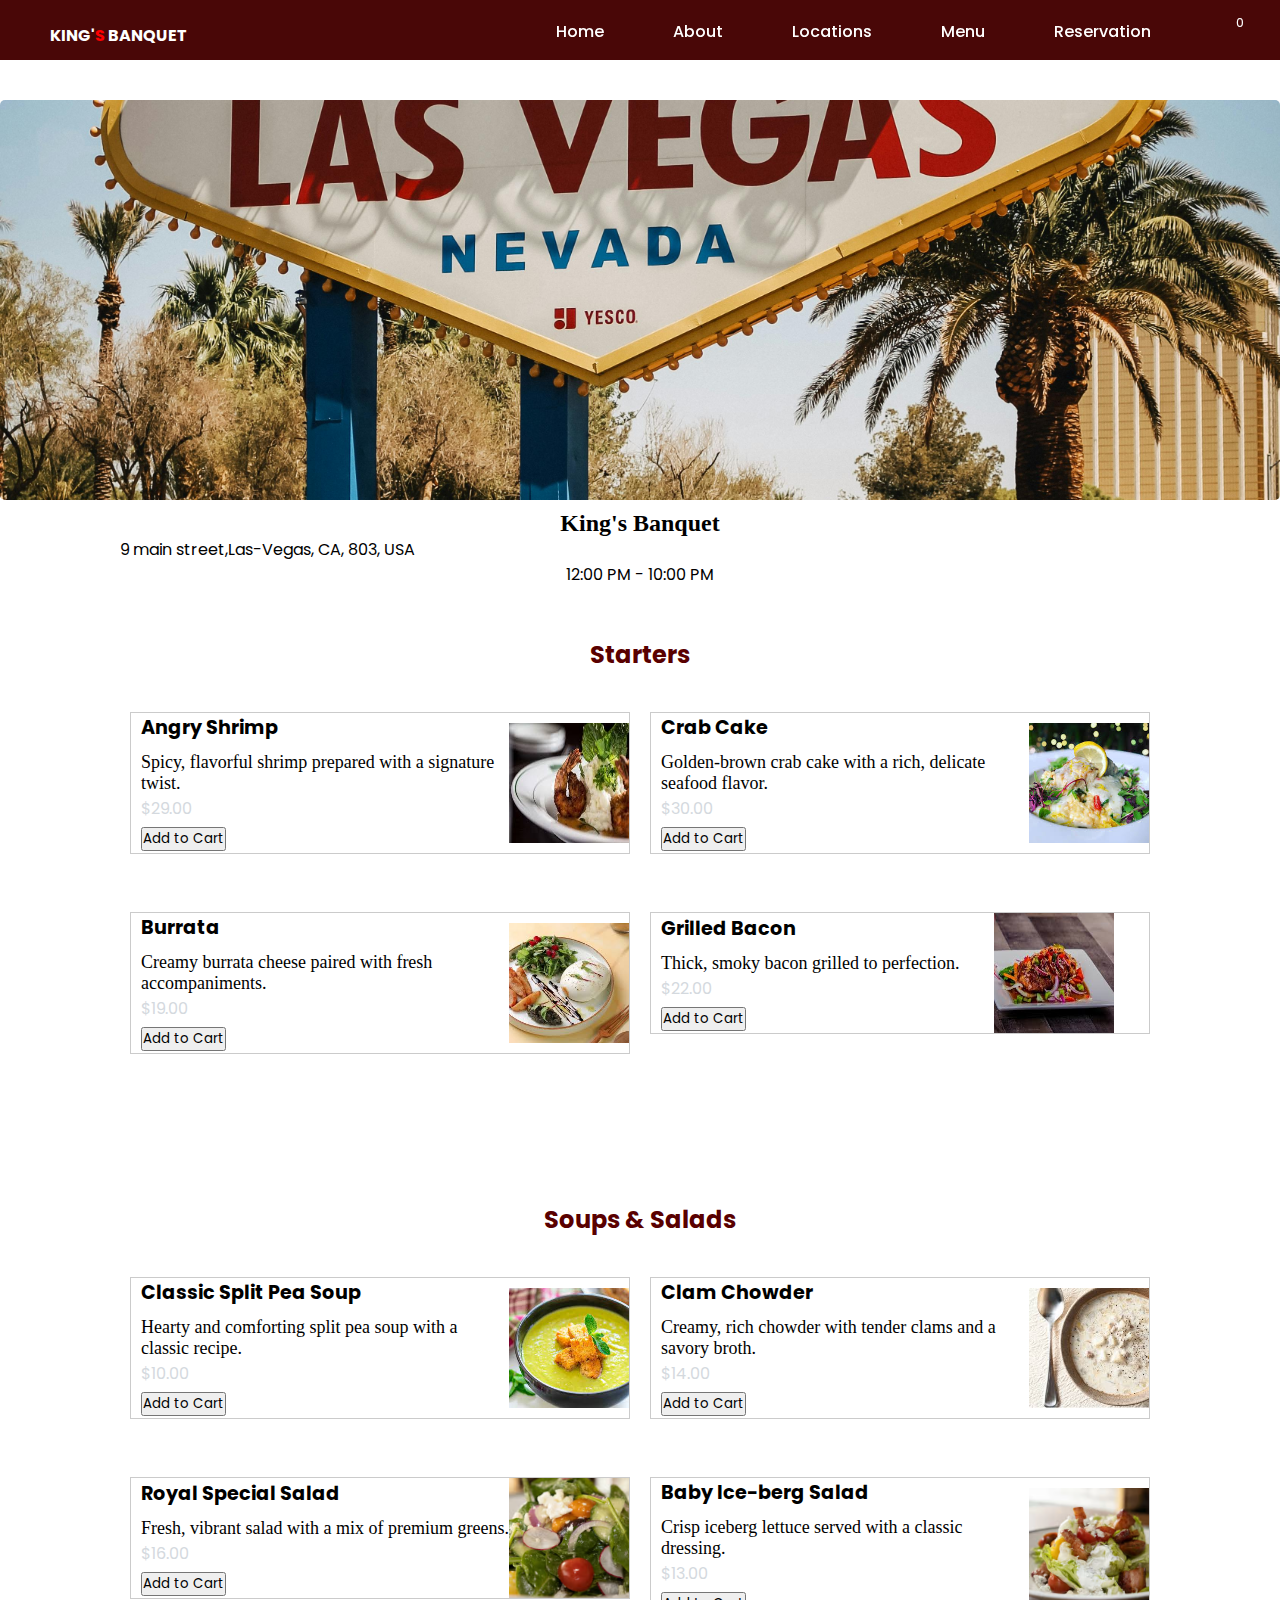
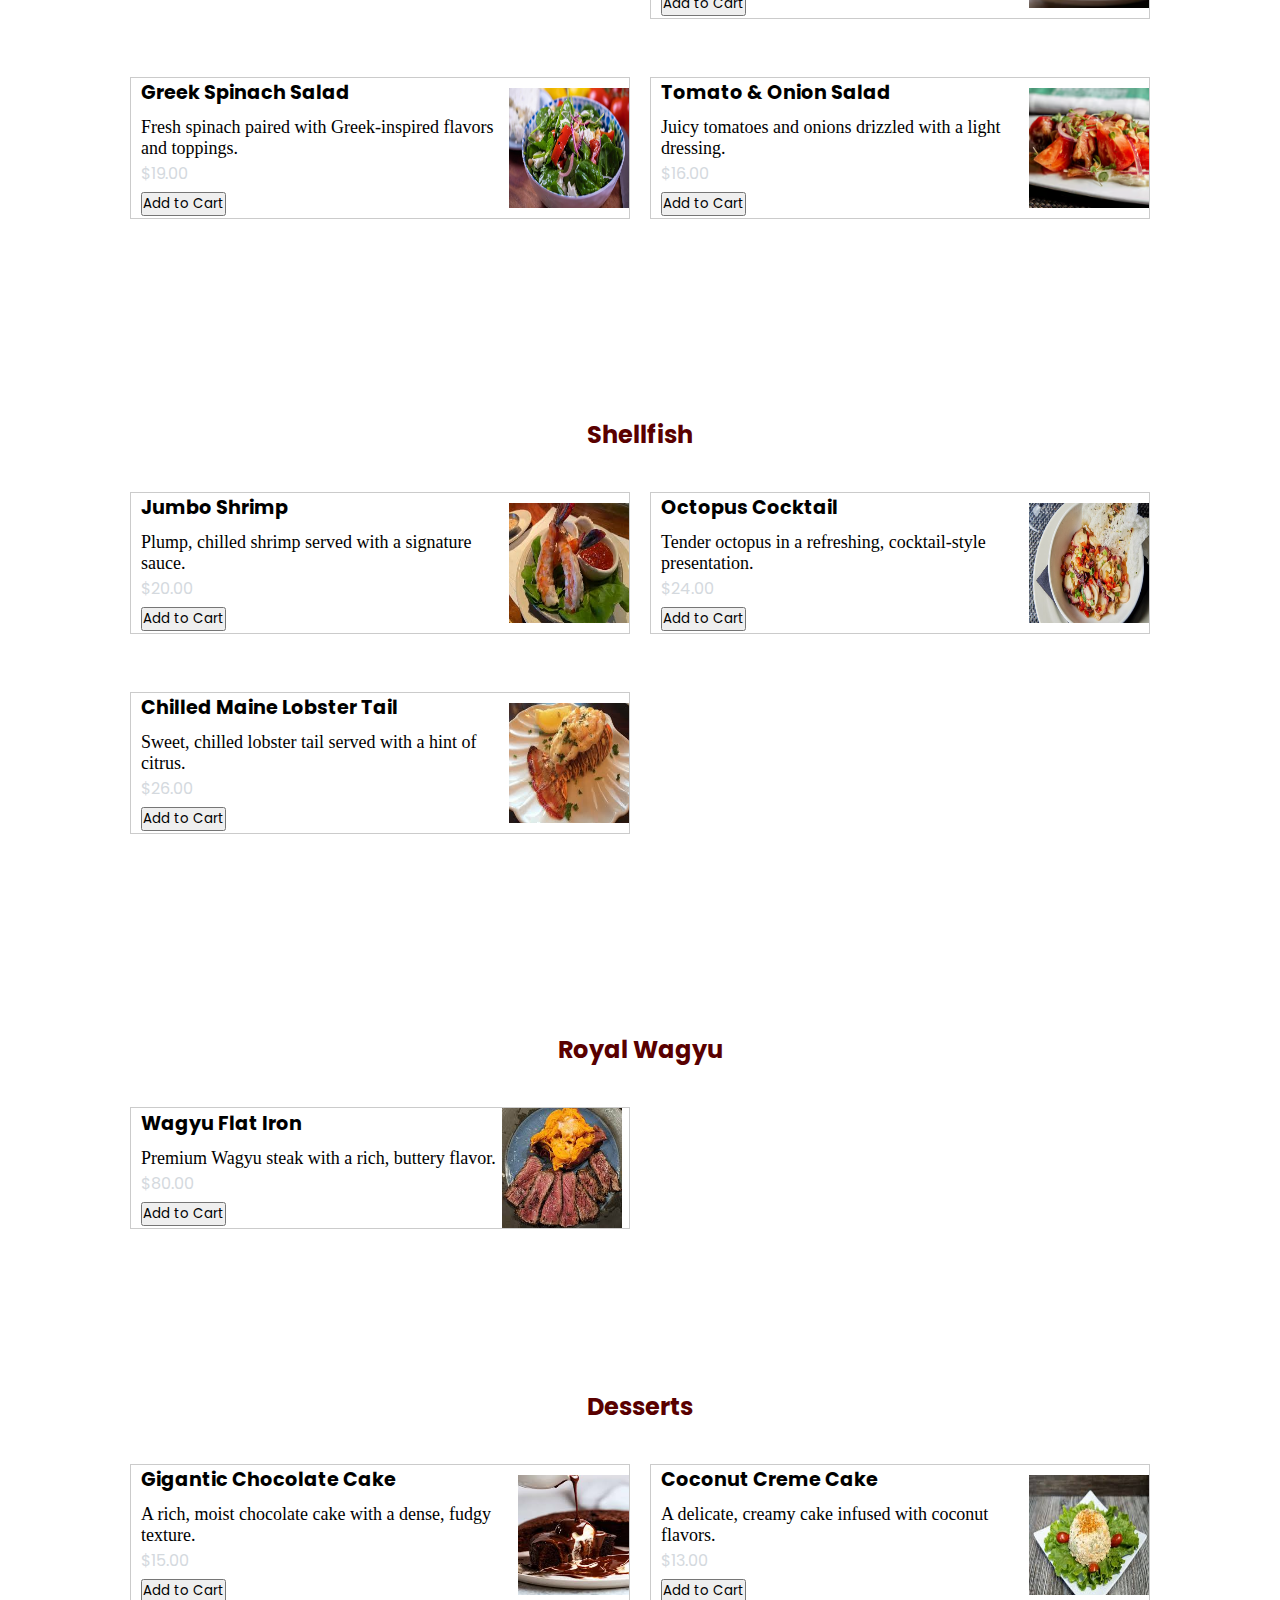
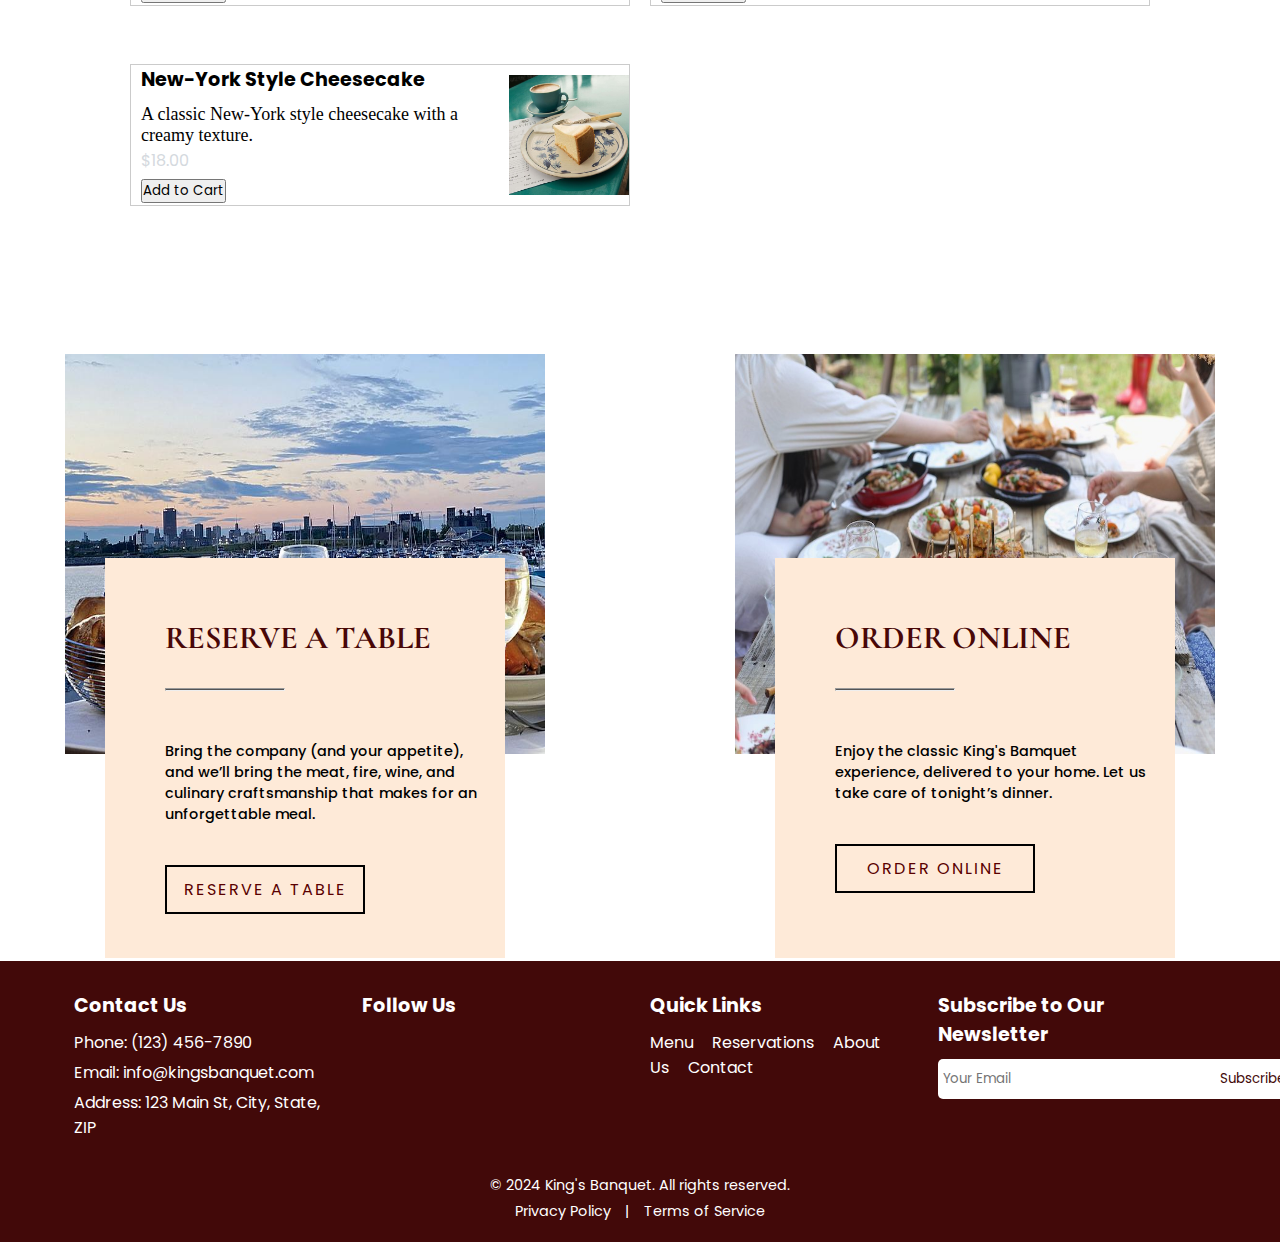
<file: menu-lasvegas.html>
<!DOCTYPE html>
<html lang="en">
<head>
    <meta charset="UTF-8">
    <meta name="viewport" content="width=device-width, initial-scale=1.0">
    <link rel="stylesheet" href="https://cdnjs.cloudflare.com/ajax/libs/font-awesome/6.6.0/css/all.min.css" integrity="sha512-Kc323vGBEqzTmouAECnVceyQqyqdsSiqLQISBL29aUW4U/M7pSPA/gEUZQqv1cwx4OnYxTxve5UMg5GT6L4JJg==" crossorigin="anonymous" referrerpolicy="no-referrer" />
    <link rel="stylesheet" href="menu-location.css">
    <link rel="icon" type="image/png" href="./Images/crown2.png">

    <title>Document</title>
</head>
<body>
    <header>
        <div class="sidebar">
        <a href="#" class="brand"><i class="fa-regular fa-chess-king"></i>King'<span style="color: red;">s</span> Banquet </a>
        <div class="menu-btn"></div>
            <div class="navigation-items">
                <a href="#"  onclick="closeSidebar()"><svg xmlns="http://www.w3.org/2000/svg" height="30px" fill="black" viewBox="0 -960 960 960" width="24px" fill="#5f6368"><path d="m256-200-56-56 224-224-224-224 56-56 224 224 224-224 56 56-224 224 224 224-56 56-224-224-224 224Z"/></svg></a>
                <a href="index.html">Home</a>
                <a href="about us.html">About</a>
                <a href="location.html">Locations</a>
                <a href="menu.html">Menu</a>
                <a href="register.html">Reservation</a>
               <button id="openCartBtn" onclick="openCart()">
                <i class="fa-solid fa-cart-shopping "></i> <span id="cartCount" class="cart-count">0</span>  
                </button>
            </div>
        </div>    
    


    
    <a href="#" class="brand"><i class="fa-regular fa-chess-king"></i>King'<span style="color: red;">s</span> Banquet </a>
    <div class="menu-btn"></div>
    <div class="navigation">
        <div class="navigation-items">
            <a href="index.html" class="hideOnMobile">Home</a>
            <a href="about us.html" class="hideOnMobile">About</a>
            <a href="location.html" class="hideOnMobile">Locations</a>
            <a href="menu.html" class="hideOnMobile">Menu</a>
            <a href="reservation.html" class="hideOnMobile">Reservation</a>
            <button id="openCartBtn" onclick="openCart()" class="hideOnMobile">
                <i class="fa-solid fa-cart-shopping"></i><span id="cartCount" class="cart-count hideOnMobile">0</span>
                 
                 </button>
            <a href="#" onclick="showSidebar()" class="menubtn"><svg xmlns="http://www.w3.org/2000/svg" height="26px" fill="white" viewBox="0 -960 960 960" width="26px" fill="#5f6368"><path d="M120-240v-80h720v80H120Zm0-200v-80h720v80H120Zm0-200v-80h720v80H120Z"/></svg></a>
        </div>
    </div>
</header>

    
    <div class="img-container">
        
        <img src="pexels-moritz-feldmann-3362914-25430669.jpg">
    
</div>

<h1>King's Banquet</h1>
<span id="places">9 main street,Las-Vegas, CA, 803, USA</span>
<span id="hours">12:00 PM - 10:00 PM </span>


<!-- Starters -->
<div class="food-menu">
    <h2>Starters</h2>
    <div class="food-menu-container">
        <div class="dish-item">
            <div class="dishes">
                <div class="dish-1">
                    <div class="dish-name">Angry Shrimp</div>
                    <div class="dish-desc">Spicy, flavorful shrimp prepared with a signature twist.</div>
                    <div class="dish-price">$29.00</div>
                    <div class="product">
                        <button onclick="addToCart('Angry shrimp', 29.00, 'Food items/shrimp.jpeg')">Add to Cart</button>
                    </div>
                </div>
                <img id="dish-img" src="Food items/shrimp.jpeg">
            </div>
        </div>
        <div class="dish-item">
            <div class="dishes">
                <div class="dish-1">
                    <div class="dish-name">Crab Cake</div>
                    <div class="dish-desc">Golden-brown crab cake with a rich, delicate seafood flavor.</div>
                    <div class="dish-price">$30.00</div>
                    <div class="product">
                        <button onclick="addToCart('Crab cake', 30.00, 'Food items/crab cake.jpeg')">Add to Cart</button>
                    </div>
                </div>
                <img id="dish-img" src="Food items/crab cake.jpeg">
            </div>
        </div>
        <div class="dish-item">
            <div class="dishes">
                <div class="dish-1">
                    <div class="dish-name">Burrata</div>
                    <div class="dish-desc">Creamy burrata cheese paired with fresh accompaniments.</div>
                    <div class="dish-price">$19.00</div>
                    <div class="product">
                        <button onclick="addToCart('Burrata', 19.00, 'Food items/burrata.jpeg')">Add to Cart</button>
                    </div>
                </div>
                <img id="dish-img" src="Food items/burrata.jpeg">
            </div>
        </div>
        <div class="dish-item">
            <div class="dishes">
                <div class="dish-1">
                    <div class="dish-name">Grilled Bacon</div>
                    <div class="dish-desc">Thick, smoky bacon grilled to perfection.</div>
                    <div class="dish-price">$22.00</div>
                    <div class="product">
                        <button onclick="addToCart('Grilled Bacon', 22.00, 'Food items/grilled bacon.jpeg')">Add to Cart</button>
                    </div>
                </div>
                <img id="dish-img" src="Food items/grilled bacon.jpeg">
            </div>
        </div>
    </div>
</div>

<!-- Side Cart -->
<div id="sideCart" class="side-cart">
    <div class="cart-header">
        <h3>Shopping Cart</h3>
        <button onclick="closeCart()">X</button>
    </div>
    <ul id="cartItems"></ul>
    <p>Total: $<span id="totalAmount">0.00</span></p>
    <a href="login.html"><button id="checkout">Proceed to checkout</button></a>
</div>
<!-- Soups & Salads -->
<div class="food-menu-salad">
    <h2>Soups & Salads</h2>
    <div class="food-menu-container">
        <div class="dish-item">
            <div class="dishes">
                <div class="dish-1">
                    <div class="dish-name">Classic Split Pea Soup</div>
                    <div class="dish-desc">Hearty and comforting split pea soup with a classic recipe.</div>
                    <div class="dish-price">$10.00</div>
                    <div class="product">
                        <button onclick="addToCart('Classic Split Pea Soup', 10.00, 'Food items/pea soup.jpeg')">Add to Cart</button>
                    </div>
                </div>
                <img id="dish-img" src="Food items/pea soup.jpeg">
            </div>
        </div>
        <div class="dish-item">
            <div class="dishes">
                <div class="dish-1">
                    <div class="dish-name">Clam Chowder</div>
                    <div class="dish-desc">Creamy, rich chowder with tender clams and a savory broth.</div>
                    <div class="dish-price">$14.00</div>
                    <div class="product">
                        <button onclick="addToCart('Clam Chowder', 14.00, 'Food items/clam chowder.jpeg')">Add to Cart</button>
                    </div>
                </div>
                <img id="dish-img" src="Food items/clam chowder.jpeg">
            </div>
        </div>
        <div class="dish-item">
            <div class="dishes">
                <div class="dish-1">
                    <div class="dish-name">Royal Special Salad</div>
                    <div class="dish-desc">Fresh, vibrant salad with a mix of premium greens.</div>
                    <div class="dish-price">$16.00</div>
                    <div class="product">
                        <button onclick="addToCart('Royal Special Salad', 16.00, 'Images/item3.avif')">Add to Cart</button>
                    </div>
                </div>
                <img id="dish-img" src="Images/item3.avif">
            </div>
        </div>
        <div class="dish-item">
            <div class="dishes">
                <div class="dish-1">
                    <div class="dish-name">Baby Ice-berg Salad</div>
                    <div class="dish-desc">Crisp iceberg lettuce served with a classic dressing.</div>
                    <div class="dish-price">$13.00</div>
                    <div class="product">
                        <button onclick="addToCart('Baby Ice-berg Salad', 13.00, 'Images/item4.avif')">Add to Cart</button>
                    </div>
                </div>
                <img id="dish-img" src="Images/item4.avif">
            </div>
        </div>
        <div class="dish-item">
            <div class="dishes">
                <div class="dish-1">
                    <div class="dish-name">Greek Spinach Salad</div>
                    <div class="dish-desc">Fresh spinach paired with Greek-inspired flavors and toppings.</div>
                    <div class="dish-price">$19.00</div>
                    <div class="product">
                        <button onclick="addToCart('Greek Spinach Salad', 19.00, 'Food items/greenspinachsalad.jpg')">Add to Cart</button>
                    </div>
                </div>
                <img id="dish-img" src="Food items/greenspinachsalad.jpg">
            </div>
        </div>
        <div class="dish-item">
            <div class="dishes">
                <div class="dish-1">
                    <div class="dish-name">Tomato & Onion Salad</div>
                    <div class="dish-desc">Juicy tomatoes and onions drizzled with a light dressing.</div>
                    <div class="dish-price">$16.00</div>
                    <div class="product">
                        <button onclick="addToCart('Tomato & Onion Salad', 16.00, 'Images/item8.jpg')">Add to Cart</button>
                    </div>
                </div>
                <img id="dish-img" src="Images/item8.jpg">
            </div>
        </div>
    </div>
</div>
<!-- Shellfish -->
<div class="food-menu-shellfish">
    <h2>Shellfish</h2>
    <div class="food-menu-container">
        <div class="dish-item">
            <div class="dishes">
                <div class="dish-1">
                    <div class="dish-name">Jumbo Shrimp</div>
                    <div class="dish-desc">Plump, chilled shrimp served with a signature sauce.</div>
                    <div class="dish-price">$20.00</div>
                    <div class="product">
                        <button onclick="addToCart('Jumbo Shrimp', 20.00, 'Food items/shrimp special.jpeg')">Add to Cart</button>
                    </div>
                </div>
                <img id="dish-img" src="Food items/shrimp special.jpeg">
            </div>
        </div>
        <div class="dish-item">
            <div class="dishes">
                <div class="dish-1">
                    <div class="dish-name">Octopus Cocktail</div>
                    <div class="dish-desc">Tender octopus in a refreshing, cocktail-style presentation.</div>
                    <div class="dish-price">$24.00</div>
                    <div class="product">
                        <button onclick="addToCart('Octopus Cocktail', 24.00, 'Food items/octopus cocktail.jpg')">Add to Cart</button>
                    </div>
                </div>
                <img id="dish-img" src="Food items/octopus cocktail.jpg">
            </div>
        </div>
        <div class="dish-item">
            <div class="dishes">
                <div class="dish-1">
                    <div class="dish-name">Chilled Maine Lobster Tail</div>
                    <div class="dish-desc">Sweet, chilled lobster tail served with a hint of citrus.</div>
                    <div class="dish-price">$26.00</div>
                    <div class="product">
                        <button onclick="addToCart('Chilled Maine Lobster Tail', 26.00, 'Food items/lobster trail.jpeg')">Add to Cart</button>
                    </div>
                </div>
                <img id="dish-img" src="Food items/lobster trail.jpeg">
            </div>
        </div>
    </div>
</div>
<!-- Royal Wagyu -->
<div class="food-menu-wagyu">
    <h2>Royal Wagyu</h2>
    <div class="food-menu-container">
        <div class="dish-item">
            <div class="dishes">
                <div class="dish-1">
                    <div class="dish-name">Wagyu Flat Iron</div>
                    <div class="dish-desc">Premium Wagyu steak with a rich, buttery flavor.</div>
                    <div class="dish-price">$80.00</div>
                    <div class="product">
                        <button onclick="addToCart('Wagyu Flat Iron', 80.00, 'Food items/wagyu.jpeg')">Add to Cart</button>
                    </div>
                </div>
                <img id="dish-img" src="Food items/wagyu.jpeg">
            </div>
        </div>
    </div>
</div>
<!-- Desserts -->
<div class="food-menu-desserts">
    <h2>Desserts</h2>
    <div class="food-menu-container">
        <div class="dish-item">
            <div class="dishes">
                <div class="dish-1">
                    <div class="dish-name">Gigantic Chocolate Cake</div>
                    <div class="dish-desc">A rich, moist chocolate cake with a dense, fudgy texture.</div>
                    <div class="dish-price">$15.00</div>
                    <div class="product">
                        <button onclick="addToCart('Gigantic Chocolate Cake', 15.00, 'Food items/chocolate cake.jpeg')">Add to Cart</button>
                    </div>
                </div>
                <img id="dish-img" src="Food items/chocolate cake.jpeg">
            </div>
        </div>

        <div class="dish-item">
            <div class="dishes">
                <div class="dish-1">
                    <div class="dish-name">Coconut Creme Cake</div>
                    <div class="dish-desc">A delicate, creamy cake infused with coconut flavors.</div>
                    <div class="dish-price">$13.00</div>
                    <div class="product">
                        <button onclick="addToCart('Coconut Creme Cake', 13.00, 'Food items/coconut creme cake.jpeg')">Add to Cart</button>
                    </div>
                </div>
                <img id="dish-img" src="Food items/coconut creme cake.jpeg">
            </div>
        </div>

        <div class="dish-item">
            <div class="dishes">
                <div class="dish-1">
                    <div class="dish-name">New-York Style Cheesecake</div>
                    <div class="dish-desc">A classic New-York style cheesecake with a creamy texture.</div>
                    <div class="dish-price">$18.00</div>
                    <div class="product">
                        <button onclick="addToCart('New-York Style Cheesecake', 18.00, 'Food items/plain-cheesecake-cappuccino.jpg')">Add to Cart</button>
                    </div>
                </div>
                <img id="dish-img" src="Food items/plain-cheesecake-cappuccino.jpg">
            </div>
        </div>
    </div>
</div>



<!-- ORDER AND RESERVE -->

<div class="reserve-order">
    <div class="reserve-table">
        <img src="Images/mf1.jpg">
        <div class="reservation-box">
            <div class="reservation-box-desc">
                <h3 class="reservation-head">RESERVE A TABLE</h3>
                <hr>
        <p class="reservation-description">Bring the company (and your appetite), and we’ll bring the meat, fire, wine, and culinary craftsmanship that makes for an unforgettable meal.

        </p>
        <a href="#" class="reservation-link">RESERVE A TABLE</i>
        </a>
            </div>
        </div>
    </div>
    
    <div class="order-online">
        <img src="Images/sardinia+food+13.jpeg">
        <div class="order-box">

            <div class="order-box-desc">
                <h3 class="order-head">ORDER ONLINE</h3>
                <hr>
        <p class="order-description">Enjoy the classic King's Bamquet experience, delivered to your home. Let us take care of tonight’s dinner.

        </p>
        <a href="orderonline.html" class="order-link">ORDER ONLINE</i>
        </a>
            </div>

        </div>
    </div>
</div>





<!-- footer -->

<footer>
    <div class="footer-container">
        <div class="contact-info">
            <h3>Contact Us</h3>
            <p>Phone: (123) 456-7890</p>
            <p>Email: info@kingsbanquet.com</p>
            <p>Address: 123 Main St, City, State, ZIP</p>
        </div>
        <div class="social-media">
            <h3>Follow Us</h3>
            <a href="#"><i class="fa-brands fa-facebook"></i></a>
            <a href="#"><i class="fa-brands fa-instagram"></i></a>
            <a href="#"><i class="fa-brands fa-twitter"></i></a>
        </div>
        <div class="quick-links">
            <h3>Quick Links</h3>
            <a href="menu.html">Menu</a>
            <a href="reservation.html">Reservations</a>
            <a href="about us.html">About Us</a>
            <a href="#">Contact</a>
        </div>
        <div class="newsletter">
            <h3>Subscribe to Our Newsletter</h3>
            <form>
                <input type="email" placeholder="Your Email" required>
                <button type="submit">Subscribe</button>
            </form>
        </div>
    </div>
    <div class="footer-bottom">
        <p>© 2024 King's Banquet. All rights reserved.</p>
       
        <a href="#">Privacy Policy</a> | <a href="#">Terms of Service</a>
    </div>
</footer>

<script>
    let cart = [];
let cartItems = document.getElementById('cartItems'); 
let totalAmountElement = document.getElementById('totalAmount'); 
let cartCountElement = document.getElementById('cartCount'); 

// Add item to cart
function addToCart(name, price, image) {
  let item = cart.find(item => item.name === name);
  
  if (item) {
    item.quantity += 1; 
  } else {
    cart.push({ name: name, price: price, quantity: 1, image: image }); 
  }

  updateCartDisplay(); 
  updateCartCount(); 
  openCart(); 
}

// Update cart display  
function updateCartDisplay() {
  cartItems.innerHTML = ''; 
  let totalAmount = 0;

  cart.forEach(item => {
    
    const listItem = document.createElement('li');
    listItem.classList.add('cart-item'); 

    
    listItem.innerHTML = `
  <div class="cart-item-details" style="display: flex; align-items: center; padding: 10px; margin-bottom: 10px; border-bottom: 1px solid #ddd; width: 100%;">
    <img src="${item.image}" alt="${item.name}" class="cart-item-image">
    <div>
      <span class="cart-item-name">${item.name}</span>
      <span class="cart-item-price">$${item.price}</span>
      <div class="cart-item-quantity" style="display: flex; align-items: center; gap: 10px;">
        <button class="decrement" onclick="changeQuantity('${item.name}', -1)" 
          style="border: none; background-color: #000; color: white; font-size: 16px; width: 20px; height: 20px; border-radius: 50%; display: flex; justify-content: center; align-items: center; cursor: pointer;">
          <span>-</span>
        </button>
        <span id="quantity-${item.name}">${item.quantity}</span>
        <button class="increment" onclick="changeQuantity('${item.name}', 1)" 
          style="border: none; background-color: #000; color: white; font-size: 16px; width: 20px; height: 20px; border-radius: 50%; display: flex; justify-content: center; align-items: center; cursor: pointer;">
          <span>+</span>
        </button>
      </div>
    </div>
  </div>
`;


    cartItems.appendChild(listItem); 
    totalAmount += item.price * item.quantity; 
  });

  totalAmountElement.textContent = totalAmount.toFixed(2); 
}


function updateCartCount() {
  let totalItems = cart.reduce((total, item) => total + item.quantity, 0); 
  const cartCountElements = document.querySelectorAll('.cart-count');
  cartCountElements.forEach(element => {
    element.textContent = totalItems;

  if (totalItems === 0) {
    cartCountElement.style.display = 'none';
  } else {
    cartCountElement.style.display = 'block'; 
  }
});
}


function openCart() {
  document.getElementById('sideCart').style.width = '300px'; 
}


function closeCart() {
  document.getElementById('sideCart').style.width = '0'; 
}


function changeQuantity(name, change) {
  let item = cart.find(item => item.name === name);
  if (item) {
    item.quantity += change;
    if (item.quantity <= 0) {
      cart = cart.filter(item => item.name !== name); 
    }
    updateCartDisplay();
    updateCartCount();
  }
}



function showSidebar(){
  const sidebar = document.querySelector('.sidebar')
  sidebar.style.display = 'flex'
}

function closeSidebar(){
  const sidebar = document.querySelector('.sidebar')
  sidebar.style.display = 'none'
}
</script>


    
</body>
</html>
</file>
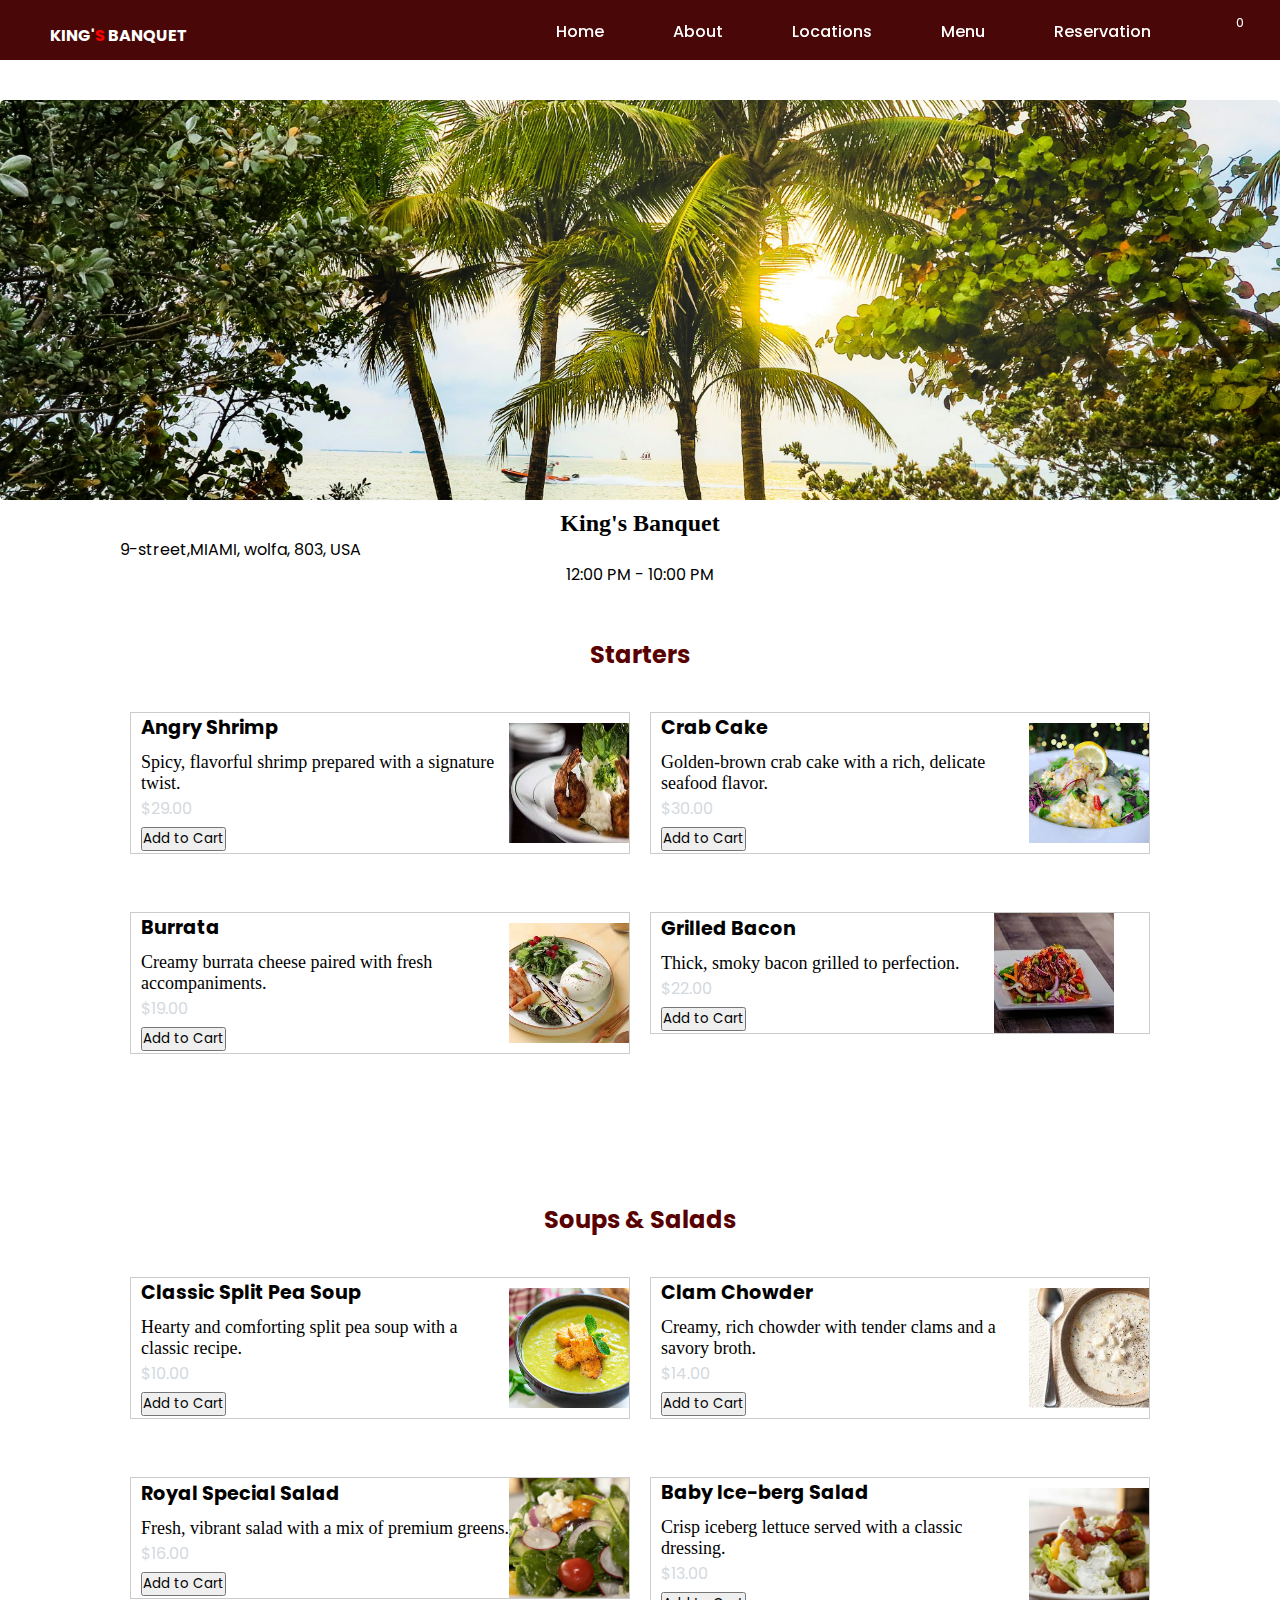
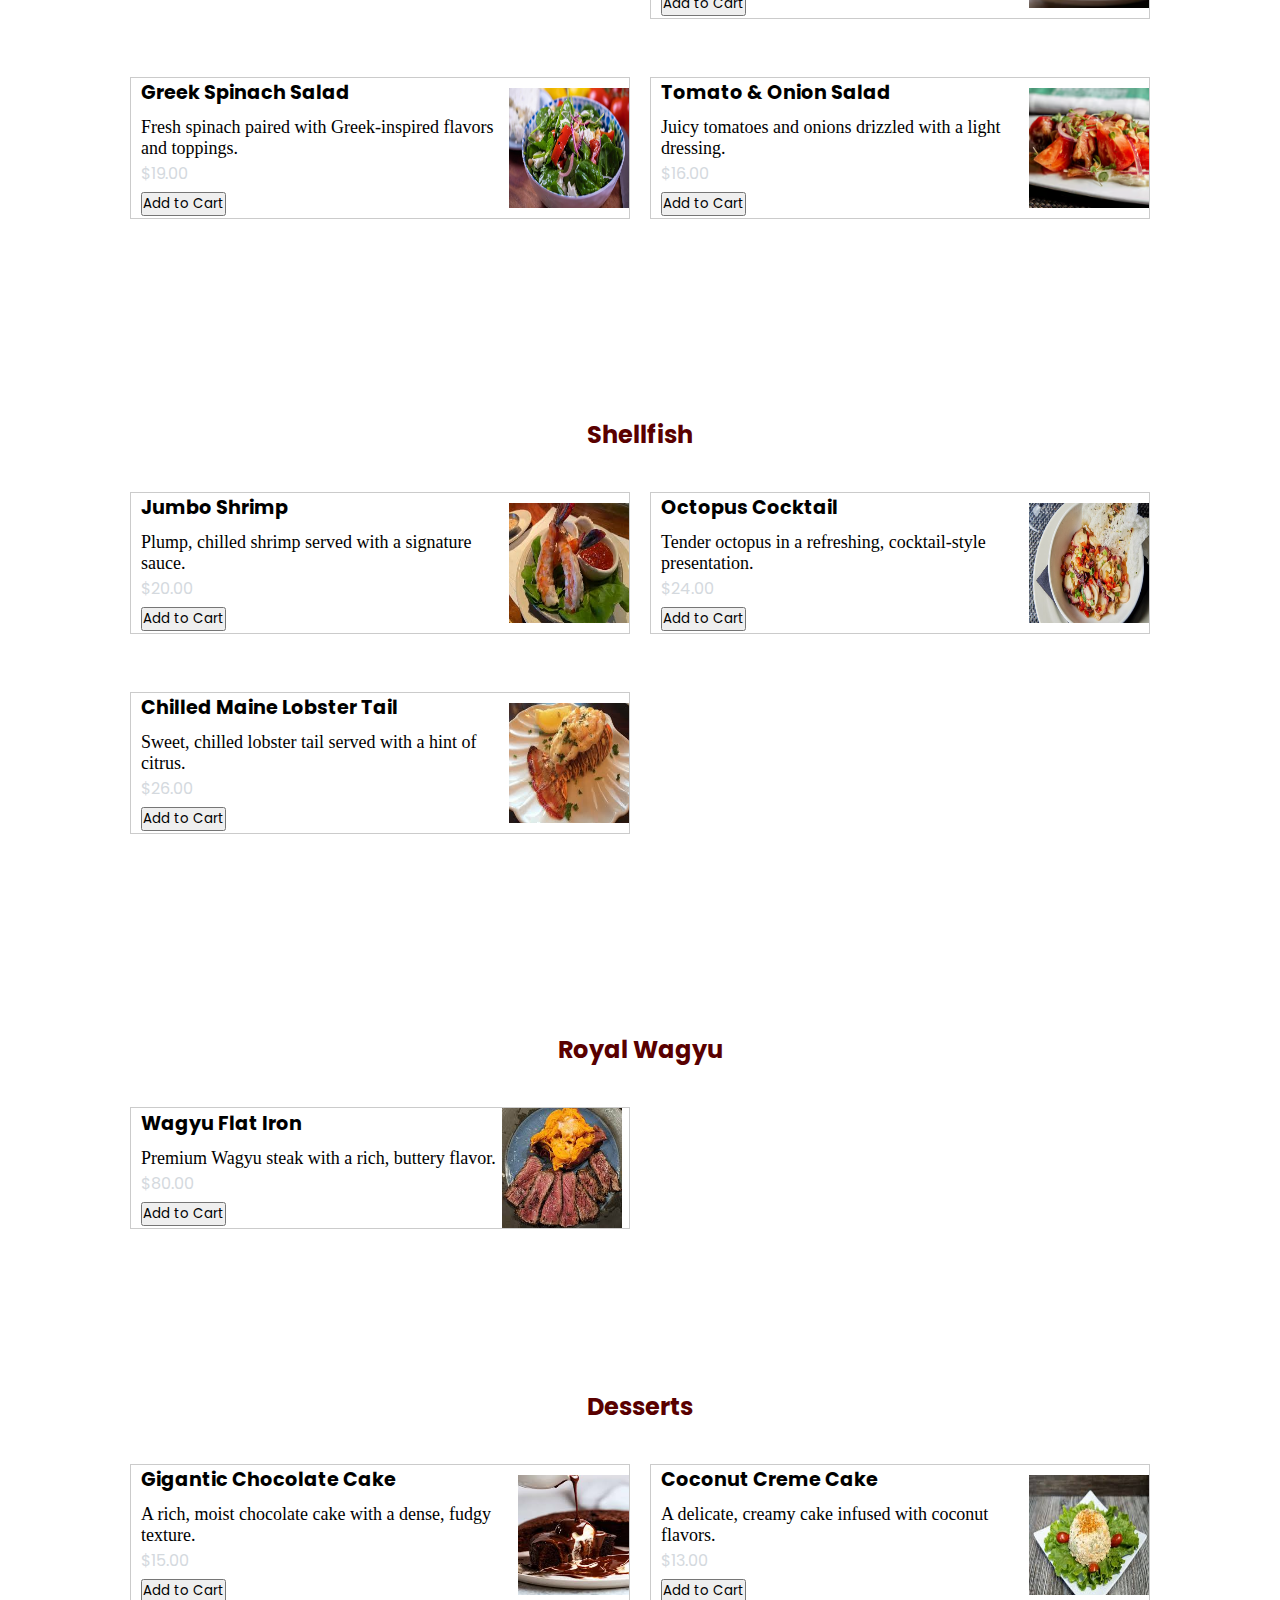
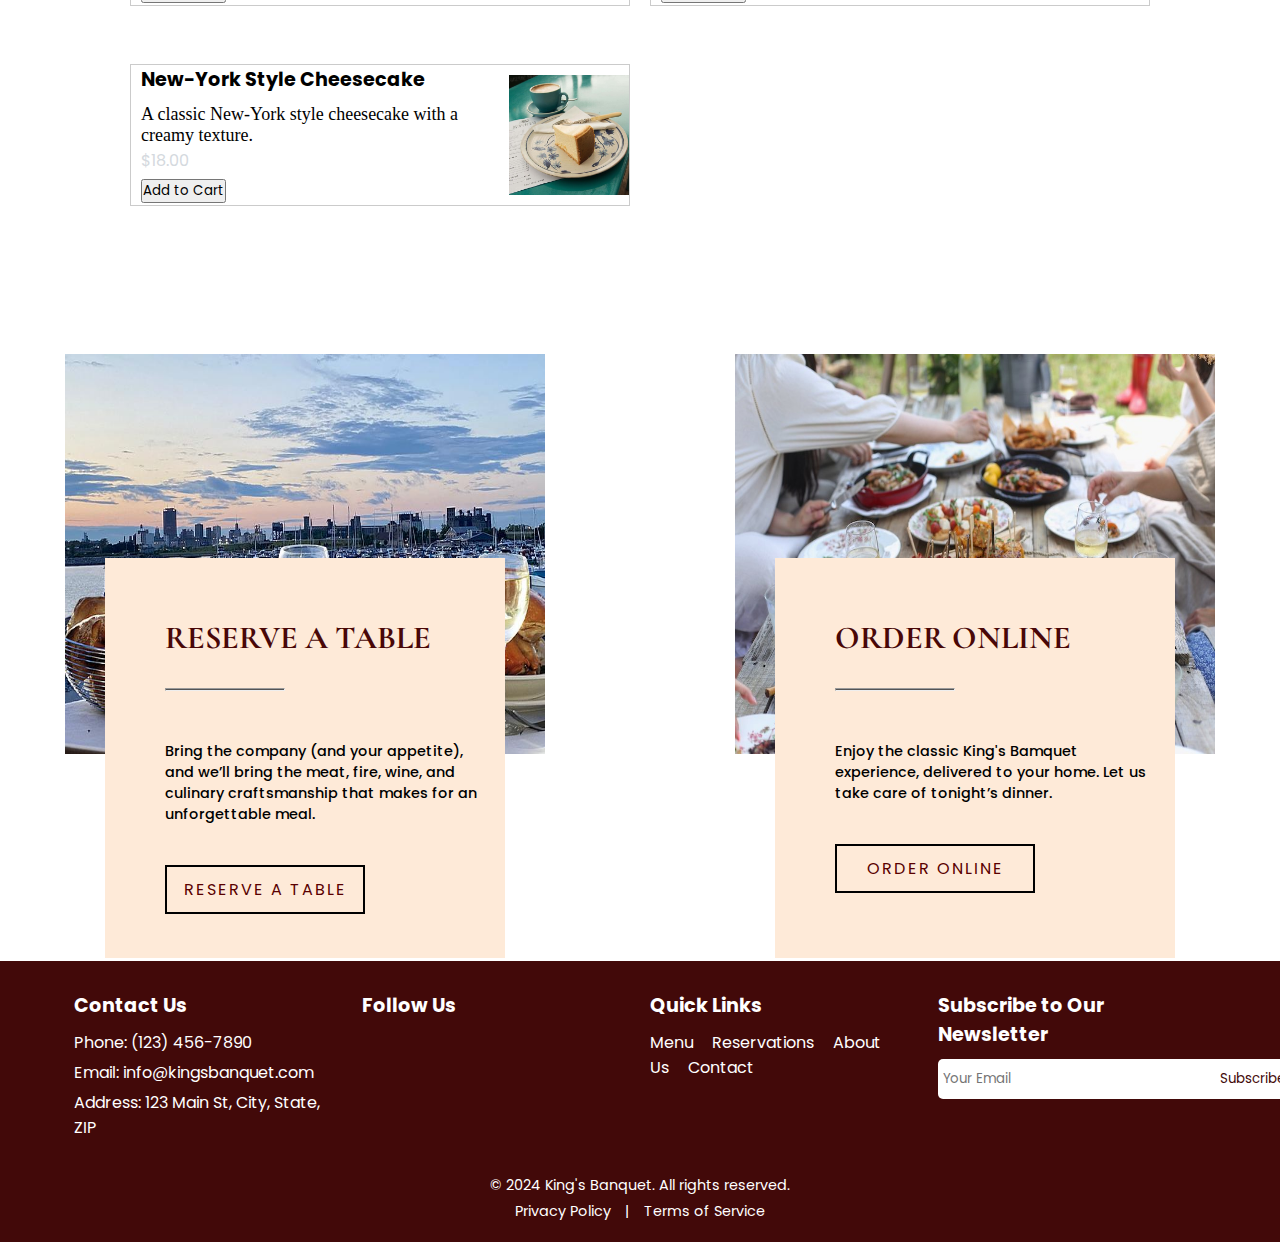
<file: menu-miami.html>
<!DOCTYPE html>
<html lang="en">
<head>
    <meta charset="UTF-8">
    <meta name="viewport" content="width=device-width, initial-scale=1.0">
    <link rel="stylesheet" href="https://cdnjs.cloudflare.com/ajax/libs/font-awesome/6.6.0/css/all.min.css" integrity="sha512-Kc323vGBEqzTmouAECnVceyQqyqdsSiqLQISBL29aUW4U/M7pSPA/gEUZQqv1cwx4OnYxTxve5UMg5GT6L4JJg==" crossorigin="anonymous" referrerpolicy="no-referrer" />
    <link rel="stylesheet" href="menu-location.css">
    <link rel="icon" type="image/png" href="./Images/crown2.png">

    <title>Document</title>
</head>
<body>
    <header>
        <div class="sidebar">
        <a href="#" class="brand"><i class="fa-regular fa-chess-king"></i>King'<span style="color: red;">s</span> Banquet </a>
        <div class="menu-btn"></div>
            <div class="navigation-items">
                <a href="#"  onclick="closeSidebar()"><svg xmlns="http://www.w3.org/2000/svg" height="30px" fill="black" viewBox="0 -960 960 960" width="24px" fill="#5f6368"><path d="m256-200-56-56 224-224-224-224 56-56 224 224 224-224 56 56-224 224 224 224-56 56-224-224-224 224Z"/></svg></a>
                <a href="index.html">Home</a>
                <a href="about us.html">About</a>
                <a href="location.html">Locations</a>
                <a href="menu.html">Menu</a>
                <a href="register.html">Reservation</a>
               <button id="openCartBtn" onclick="openCart()">
                <i class="fa-solid fa-cart-shopping "></i> <span id="cartCount" class="cart-count">0</span>  
                </button>
            </div>
        </div>    
    


    
    <a href="#" class="brand"><i class="fa-regular fa-chess-king"></i>King'<span style="color: red;">s</span> Banquet </a>
    <div class="menu-btn"></div>
    <div class="navigation">
        <div class="navigation-items">
            <a href="index.html" class="hideOnMobile">Home</a>
            <a href="about us.html" class="hideOnMobile">About</a>
            <a href="location.html" class="hideOnMobile">Locations</a>
            <a href="menu.html" class="hideOnMobile">Menu</a>
            <a href="reservation.html" class="hideOnMobile">Reservation</a>
            <button id="openCartBtn" onclick="openCart()" class="hideOnMobile">
                <i class="fa-solid fa-cart-shopping"></i><span id="cartCount" class="cart-count hideOnMobile">0</span>
                 
                 </button>
            <a href="#" onclick="showSidebar()" class="menubtn"><svg xmlns="http://www.w3.org/2000/svg" height="26px" fill="white" viewBox="0 -960 960 960" width="26px" fill="#5f6368"><path d="M120-240v-80h720v80H120Zm0-200v-80h720v80H120Zm0-200v-80h720v80H120Z"/></svg></a>
        </div>
    </div>
</header>

    
    <div class="img-container">
        
        <img src="pexels-nextvoyage-2225499.jpg">
    
</div>

<h1>King's Banquet</h1>
<span id="places">9-street,MIAMI, wolfa, 803, USA</span>
<span id="hours">12:00 PM - 10:00 PM </span>


<!-- Starters -->
<div class="food-menu">
    <h2>Starters</h2>
    <div class="food-menu-container">
        <div class="dish-item">
            <div class="dishes">
                <div class="dish-1">
                    <div class="dish-name">Angry Shrimp</div>
                    <div class="dish-desc">Spicy, flavorful shrimp prepared with a signature twist.</div>
                    <div class="dish-price">$29.00</div>
                    <div class="product">
                        <button onclick="addToCart('Angry shrimp', 29.00, 'Food items/shrimp.jpeg')">Add to Cart</button>
                    </div>
                </div>
                <img id="dish-img" src="Food items/shrimp.jpeg">
            </div>
        </div>
        <div class="dish-item">
            <div class="dishes">
                <div class="dish-1">
                    <div class="dish-name">Crab Cake</div>
                    <div class="dish-desc">Golden-brown crab cake with a rich, delicate seafood flavor.</div>
                    <div class="dish-price">$30.00</div>
                    <div class="product">
                        <button onclick="addToCart('Crab cake', 30.00, 'Food items/crab cake.jpeg')">Add to Cart</button>
                    </div>
                </div>
                <img id="dish-img" src="Food items/crab cake.jpeg">
            </div>
        </div>
        <div class="dish-item">
            <div class="dishes">
                <div class="dish-1">
                    <div class="dish-name">Burrata</div>
                    <div class="dish-desc">Creamy burrata cheese paired with fresh accompaniments.</div>
                    <div class="dish-price">$19.00</div>
                    <div class="product">
                        <button onclick="addToCart('Burrata', 19.00, 'Food items/burrata.jpeg')">Add to Cart</button>
                    </div>
                </div>
                <img id="dish-img" src="Food items/burrata.jpeg">
            </div>
        </div>
        <div class="dish-item">
            <div class="dishes">
                <div class="dish-1">
                    <div class="dish-name">Grilled Bacon</div>
                    <div class="dish-desc">Thick, smoky bacon grilled to perfection.</div>
                    <div class="dish-price">$22.00</div>
                    <div class="product">
                        <button onclick="addToCart('Grilled Bacon', 22.00, 'Food items/grilled bacon.jpeg')">Add to Cart</button>
                    </div>
                </div>
                <img id="dish-img" src="Food items/grilled bacon.jpeg">
            </div>
        </div>
    </div>
</div>

<!-- Side Cart -->
<div id="sideCart" class="side-cart">
    <div class="cart-header">
        <h3>Shopping Cart</h3>
        <button onclick="closeCart()">X</button>
    </div>
    <ul id="cartItems"></ul>
    <p>Total: $<span id="totalAmount">0.00</span></p>
    <a href="login.html"><button id="checkout">Proceed to checkout</button></a>
</div>
<!-- Soups & Salads -->
<div class="food-menu-salad">
    <h2>Soups & Salads</h2>
    <div class="food-menu-container">
        <div class="dish-item">
            <div class="dishes">
                <div class="dish-1">
                    <div class="dish-name">Classic Split Pea Soup</div>
                    <div class="dish-desc">Hearty and comforting split pea soup with a classic recipe.</div>
                    <div class="dish-price">$10.00</div>
                    <div class="product">
                        <button onclick="addToCart('Classic Split Pea Soup', 10.00, 'Food items/pea soup.jpeg')">Add to Cart</button>
                    </div>
                </div>
                <img id="dish-img" src="Food items/pea soup.jpeg">
            </div>
        </div>
        <div class="dish-item">
            <div class="dishes">
                <div class="dish-1">
                    <div class="dish-name">Clam Chowder</div>
                    <div class="dish-desc">Creamy, rich chowder with tender clams and a savory broth.</div>
                    <div class="dish-price">$14.00</div>
                    <div class="product">
                        <button onclick="addToCart('Clam Chowder', 14.00, 'Food items/clam chowder.jpeg')">Add to Cart</button>
                    </div>
                </div>
                <img id="dish-img" src="Food items/clam chowder.jpeg">
            </div>
        </div>
        <div class="dish-item">
            <div class="dishes">
                <div class="dish-1">
                    <div class="dish-name">Royal Special Salad</div>
                    <div class="dish-desc">Fresh, vibrant salad with a mix of premium greens.</div>
                    <div class="dish-price">$16.00</div>
                    <div class="product">
                        <button onclick="addToCart('Royal Special Salad', 16.00, 'Images/item3.avif')">Add to Cart</button>
                    </div>
                </div>
                <img id="dish-img" src="Images/item3.avif">
            </div>
        </div>
        <div class="dish-item">
            <div class="dishes">
                <div class="dish-1">
                    <div class="dish-name">Baby Ice-berg Salad</div>
                    <div class="dish-desc">Crisp iceberg lettuce served with a classic dressing.</div>
                    <div class="dish-price">$13.00</div>
                    <div class="product">
                        <button onclick="addToCart('Baby Ice-berg Salad', 13.00, 'Images/item4.avif')">Add to Cart</button>
                    </div>
                </div>
                <img id="dish-img" src="Images/item4.avif">
            </div>
        </div>
        <div class="dish-item">
            <div class="dishes">
                <div class="dish-1">
                    <div class="dish-name">Greek Spinach Salad</div>
                    <div class="dish-desc">Fresh spinach paired with Greek-inspired flavors and toppings.</div>
                    <div class="dish-price">$19.00</div>
                    <div class="product">
                        <button onclick="addToCart('Greek Spinach Salad', 19.00, 'Food items/greenspinachsalad.jpg')">Add to Cart</button>
                    </div>
                </div>
                <img id="dish-img" src="Food items/greenspinachsalad.jpg">
            </div>
        </div>
        <div class="dish-item">
            <div class="dishes">
                <div class="dish-1">
                    <div class="dish-name">Tomato & Onion Salad</div>
                    <div class="dish-desc">Juicy tomatoes and onions drizzled with a light dressing.</div>
                    <div class="dish-price">$16.00</div>
                    <div class="product">
                        <button onclick="addToCart('Tomato & Onion Salad', 16.00, 'Images/item8.jpg')">Add to Cart</button>
                    </div>
                </div>
                <img id="dish-img" src="Images/item8.jpg">
            </div>
        </div>
    </div>
</div>
<!-- Shellfish -->
<div class="food-menu-shellfish">
    <h2>Shellfish</h2>
    <div class="food-menu-container">
        <div class="dish-item">
            <div class="dishes">
                <div class="dish-1">
                    <div class="dish-name">Jumbo Shrimp</div>
                    <div class="dish-desc">Plump, chilled shrimp served with a signature sauce.</div>
                    <div class="dish-price">$20.00</div>
                    <div class="product">
                        <button onclick="addToCart('Jumbo Shrimp', 20.00, 'Food items/shrimp special.jpeg')">Add to Cart</button>
                    </div>
                </div>
                <img id="dish-img" src="Food items/shrimp special.jpeg">
            </div>
        </div>
        <div class="dish-item">
            <div class="dishes">
                <div class="dish-1">
                    <div class="dish-name">Octopus Cocktail</div>
                    <div class="dish-desc">Tender octopus in a refreshing, cocktail-style presentation.</div>
                    <div class="dish-price">$24.00</div>
                    <div class="product">
                        <button onclick="addToCart('Octopus Cocktail', 24.00, 'Food items/octopus cocktail.jpg')">Add to Cart</button>
                    </div>
                </div>
                <img id="dish-img" src="Food items/octopus cocktail.jpg">
            </div>
        </div>
        <div class="dish-item">
            <div class="dishes">
                <div class="dish-1">
                    <div class="dish-name">Chilled Maine Lobster Tail</div>
                    <div class="dish-desc">Sweet, chilled lobster tail served with a hint of citrus.</div>
                    <div class="dish-price">$26.00</div>
                    <div class="product">
                        <button onclick="addToCart('Chilled Maine Lobster Tail', 26.00, 'Food items/lobster trail.jpeg')">Add to Cart</button>
                    </div>
                </div>
                <img id="dish-img" src="Food items/lobster trail.jpeg">
            </div>
        </div>
    </div>
</div>
<!-- Royal Wagyu -->
<div class="food-menu-wagyu">
    <h2>Royal Wagyu</h2>
    <div class="food-menu-container">
        <div class="dish-item">
            <div class="dishes">
                <div class="dish-1">
                    <div class="dish-name">Wagyu Flat Iron</div>
                    <div class="dish-desc">Premium Wagyu steak with a rich, buttery flavor.</div>
                    <div class="dish-price">$80.00</div>
                    <div class="product">
                        <button onclick="addToCart('Wagyu Flat Iron', 80.00, 'Food items/wagyu.jpeg')">Add to Cart</button>
                    </div>
                </div>
                <img id="dish-img" src="Food items/wagyu.jpeg">
            </div>
        </div>
    </div>
</div>
<!-- Desserts -->
<div class="food-menu-desserts">
    <h2>Desserts</h2>
    <div class="food-menu-container">
        <div class="dish-item">
            <div class="dishes">
                <div class="dish-1">
                    <div class="dish-name">Gigantic Chocolate Cake</div>
                    <div class="dish-desc">A rich, moist chocolate cake with a dense, fudgy texture.</div>
                    <div class="dish-price">$15.00</div>
                    <div class="product">
                        <button onclick="addToCart('Gigantic Chocolate Cake', 15.00, 'Food items/chocolate cake.jpeg')">Add to Cart</button>
                    </div>
                </div>
                <img id="dish-img" src="Food items/chocolate cake.jpeg">
            </div>
        </div>

        <div class="dish-item">
            <div class="dishes">
                <div class="dish-1">
                    <div class="dish-name">Coconut Creme Cake</div>
                    <div class="dish-desc">A delicate, creamy cake infused with coconut flavors.</div>
                    <div class="dish-price">$13.00</div>
                    <div class="product">
                        <button onclick="addToCart('Coconut Creme Cake', 13.00, 'Food items/coconut creme cake.jpeg')">Add to Cart</button>
                    </div>
                </div>
                <img id="dish-img" src="Food items/coconut creme cake.jpeg">
            </div>
        </div>

        <div class="dish-item">
            <div class="dishes">
                <div class="dish-1">
                    <div class="dish-name">New-York Style Cheesecake</div>
                    <div class="dish-desc">A classic New-York style cheesecake with a creamy texture.</div>
                    <div class="dish-price">$18.00</div>
                    <div class="product">
                        <button onclick="addToCart('New-York Style Cheesecake', 18.00, 'Food items/plain-cheesecake-cappuccino.jpg')">Add to Cart</button>
                    </div>
                </div>
                <img id="dish-img" src="Food items/plain-cheesecake-cappuccino.jpg">
            </div>
        </div>
    </div>
</div>



<!-- ORDER AND RESERVE -->

<div class="reserve-order">
    <div class="reserve-table">
        <img src="Images/mf1.jpg">
        <div class="reservation-box">
            <div class="reservation-box-desc">
                <h3 class="reservation-head">RESERVE A TABLE</h3>
                <hr>
        <p class="reservation-description">Bring the company (and your appetite), and we’ll bring the meat, fire, wine, and culinary craftsmanship that makes for an unforgettable meal.

        </p>
        <a href="#" class="reservation-link">RESERVE A TABLE</i>
        </a>
            </div>
        </div>
    </div>
    
    <div class="order-online">
        <img src="Images/sardinia+food+13.jpeg">
        <div class="order-box">

            <div class="order-box-desc">
                <h3 class="order-head">ORDER ONLINE</h3>
                <hr>
        <p class="order-description">Enjoy the classic King's Bamquet experience, delivered to your home. Let us take care of tonight’s dinner.

        </p>
        <a href="orderonline.html" class="order-link">ORDER ONLINE</i>
        </a>
            </div>

        </div>
    </div>
</div>





<!-- footer -->

<footer>
    <div class="footer-container">
        <div class="contact-info">
            <h3>Contact Us</h3>
            <p>Phone: (123) 456-7890</p>
            <p>Email: info@kingsbanquet.com</p>
            <p>Address: 123 Main St, City, State, ZIP</p>
        </div>
        <div class="social-media">
            <h3>Follow Us</h3>
            <a href="#"><i class="fa-brands fa-facebook"></i></a>
            <a href="#"><i class="fa-brands fa-instagram"></i></a>
            <a href="#"><i class="fa-brands fa-twitter"></i></a>
        </div>
        <div class="quick-links">
            <h3>Quick Links</h3>
            <a href="menu.html">Menu</a>
            <a href="reservation.html">Reservations</a>
            <a href="about us.html">About Us</a>
            <a href="#">Contact</a>
        </div>
        <div class="newsletter">
            <h3>Subscribe to Our Newsletter</h3>
            <form>
                <input type="email" placeholder="Your Email" required>
                <button type="submit">Subscribe</button>
            </form>
        </div>
    </div>
    <div class="footer-bottom">
        <p>© 2024 King's Banquet. All rights reserved.</p>
       
        <a href="#">Privacy Policy</a> | <a href="#">Terms of Service</a>
    </div>
</footer>

<script>
    let cart = [];
let cartItems = document.getElementById('cartItems'); 
let totalAmountElement = document.getElementById('totalAmount'); 
let cartCountElement = document.getElementById('cartCount'); 

// Add item to cart
function addToCart(name, price, image) {
  let item = cart.find(item => item.name === name);
  
  if (item) {
    item.quantity += 1; 
  } else {
    cart.push({ name: name, price: price, quantity: 1, image: image }); 
  }

  updateCartDisplay(); 
  updateCartCount(); 
  openCart(); 
}

// Update cart display  
function updateCartDisplay() {
  cartItems.innerHTML = ''; 
  let totalAmount = 0;

  cart.forEach(item => {
    
    const listItem = document.createElement('li');
    listItem.classList.add('cart-item'); 

    
    listItem.innerHTML = `
  <div class="cart-item-details" style="display: flex; align-items: center; padding: 10px; margin-bottom: 10px; border-bottom: 1px solid #ddd; width: 100%;">
    <img src="${item.image}" alt="${item.name}" class="cart-item-image">
    <div>
      <span class="cart-item-name">${item.name}</span>
      <span class="cart-item-price">$${item.price}</span>
      <div class="cart-item-quantity" style="display: flex; align-items: center; gap: 10px;">
        <button class="decrement" onclick="changeQuantity('${item.name}', -1)" 
          style="border: none; background-color: #000; color: white; font-size: 16px; width: 20px; height: 20px; border-radius: 50%; display: flex; justify-content: center; align-items: center; cursor: pointer;">
          <span>-</span>
        </button>
        <span id="quantity-${item.name}">${item.quantity}</span>
        <button class="increment" onclick="changeQuantity('${item.name}', 1)" 
          style="border: none; background-color: #000; color: white; font-size: 16px; width: 20px; height: 20px; border-radius: 50%; display: flex; justify-content: center; align-items: center; cursor: pointer;">
          <span>+</span>
        </button>
      </div>
    </div>
  </div>
`;


    cartItems.appendChild(listItem); 
    totalAmount += item.price * item.quantity; 
  });

  totalAmountElement.textContent = totalAmount.toFixed(2); 
}


function updateCartCount() {
  let totalItems = cart.reduce((total, item) => total + item.quantity, 0); 
  const cartCountElements = document.querySelectorAll('.cart-count');
  cartCountElements.forEach(element => {
    element.textContent = totalItems;

  if (totalItems === 0) {
    cartCountElement.style.display = 'none';
  } else {
    cartCountElement.style.display = 'block'; 
  }
});
}


function openCart() {
  document.getElementById('sideCart').style.width = '300px'; 
}


function closeCart() {
  document.getElementById('sideCart').style.width = '0'; 
}


function changeQuantity(name, change) {
  let item = cart.find(item => item.name === name);
  if (item) {
    item.quantity += change;
    if (item.quantity <= 0) {
      cart = cart.filter(item => item.name !== name); 
    }
    updateCartDisplay();
    updateCartCount();
  }
}



function showSidebar(){
  const sidebar = document.querySelector('.sidebar')
  sidebar.style.display = 'flex'
}

function closeSidebar(){
  const sidebar = document.querySelector('.sidebar')
  sidebar.style.display = 'none'
}
</script>


    
</body>
</html>
</file>
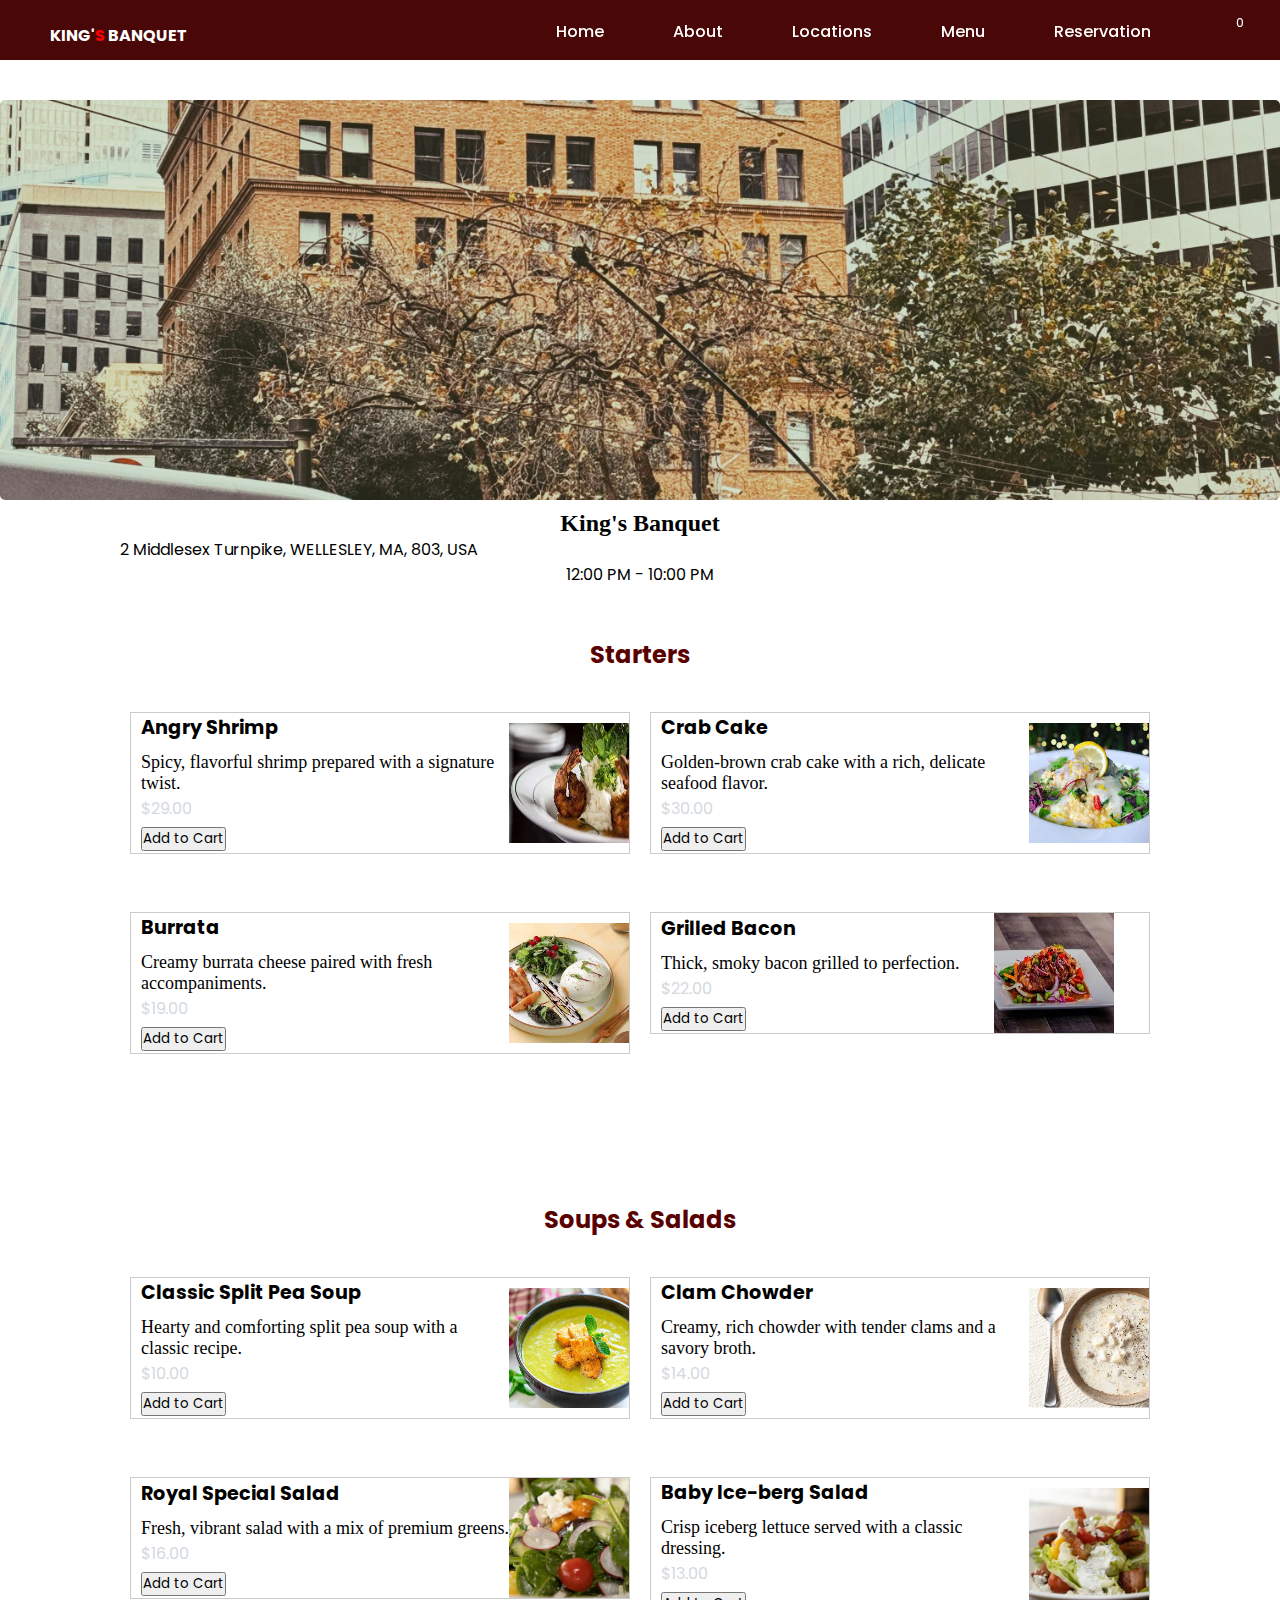
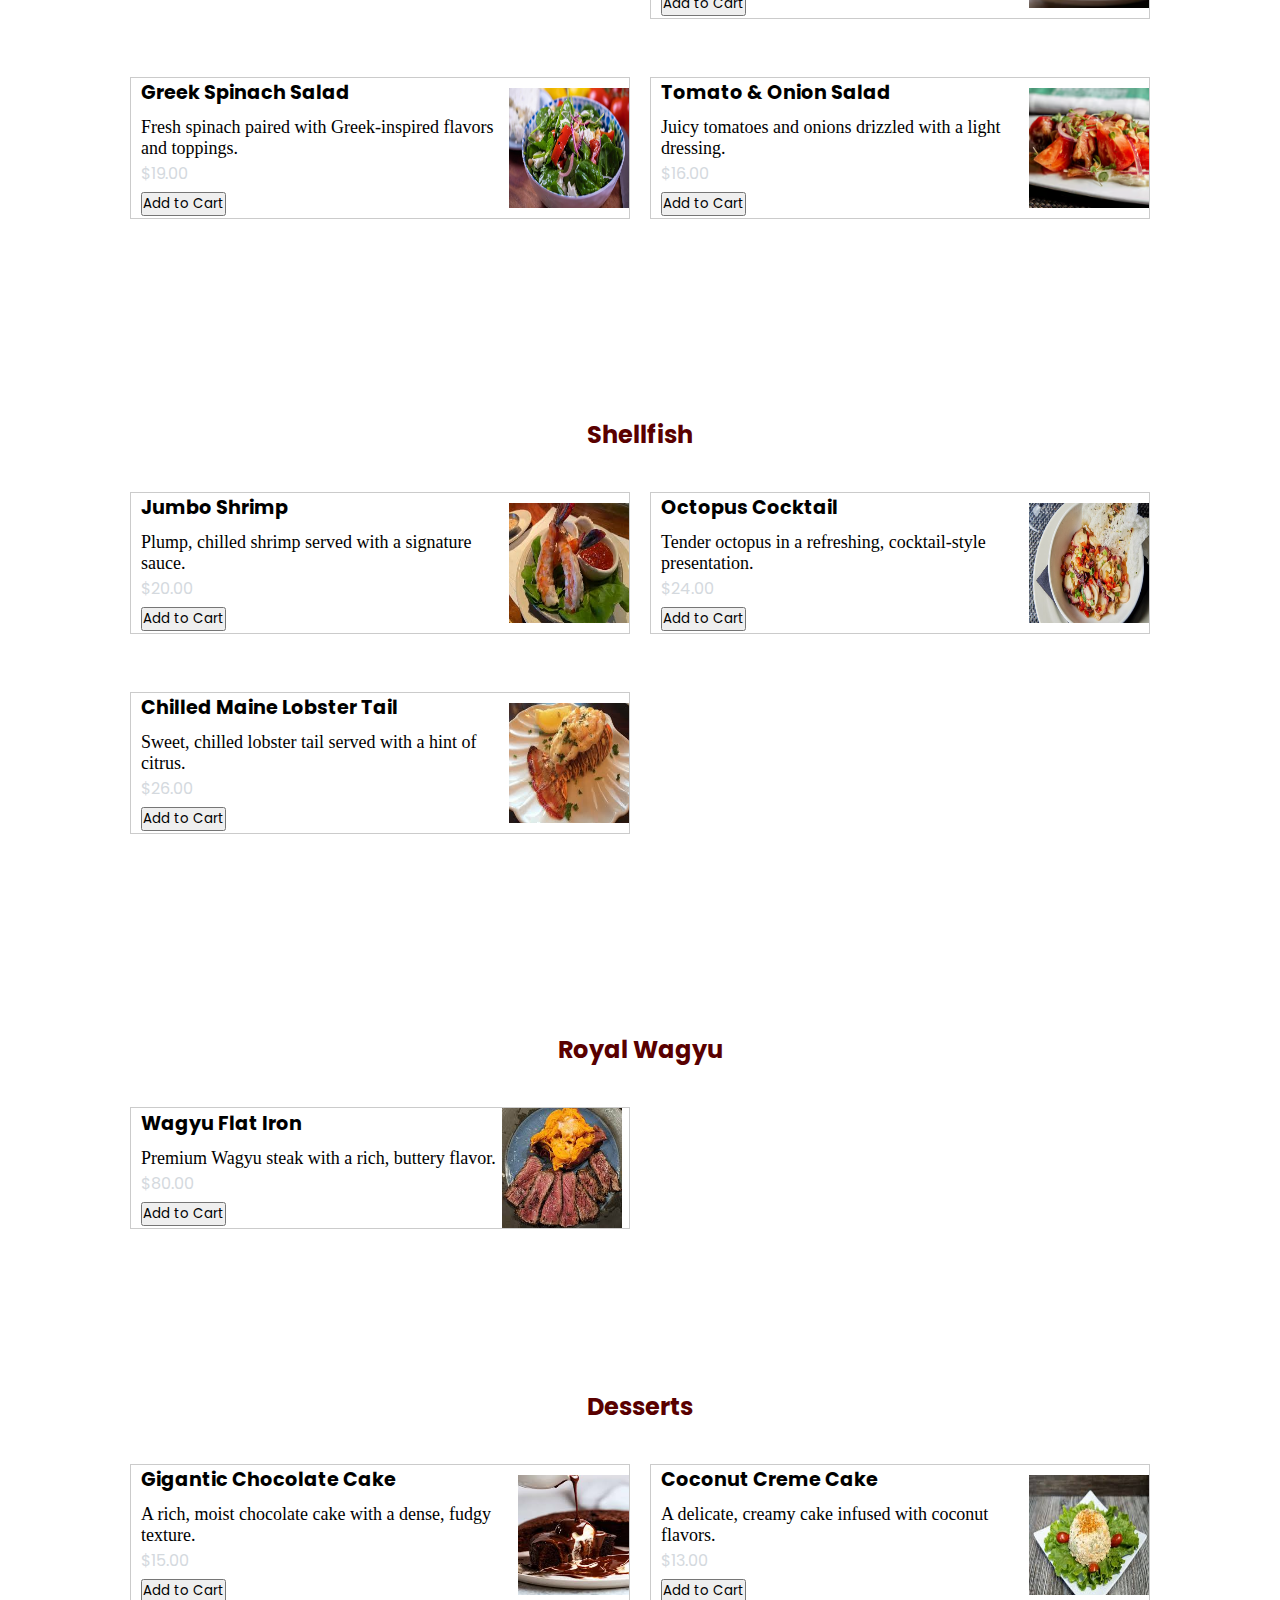
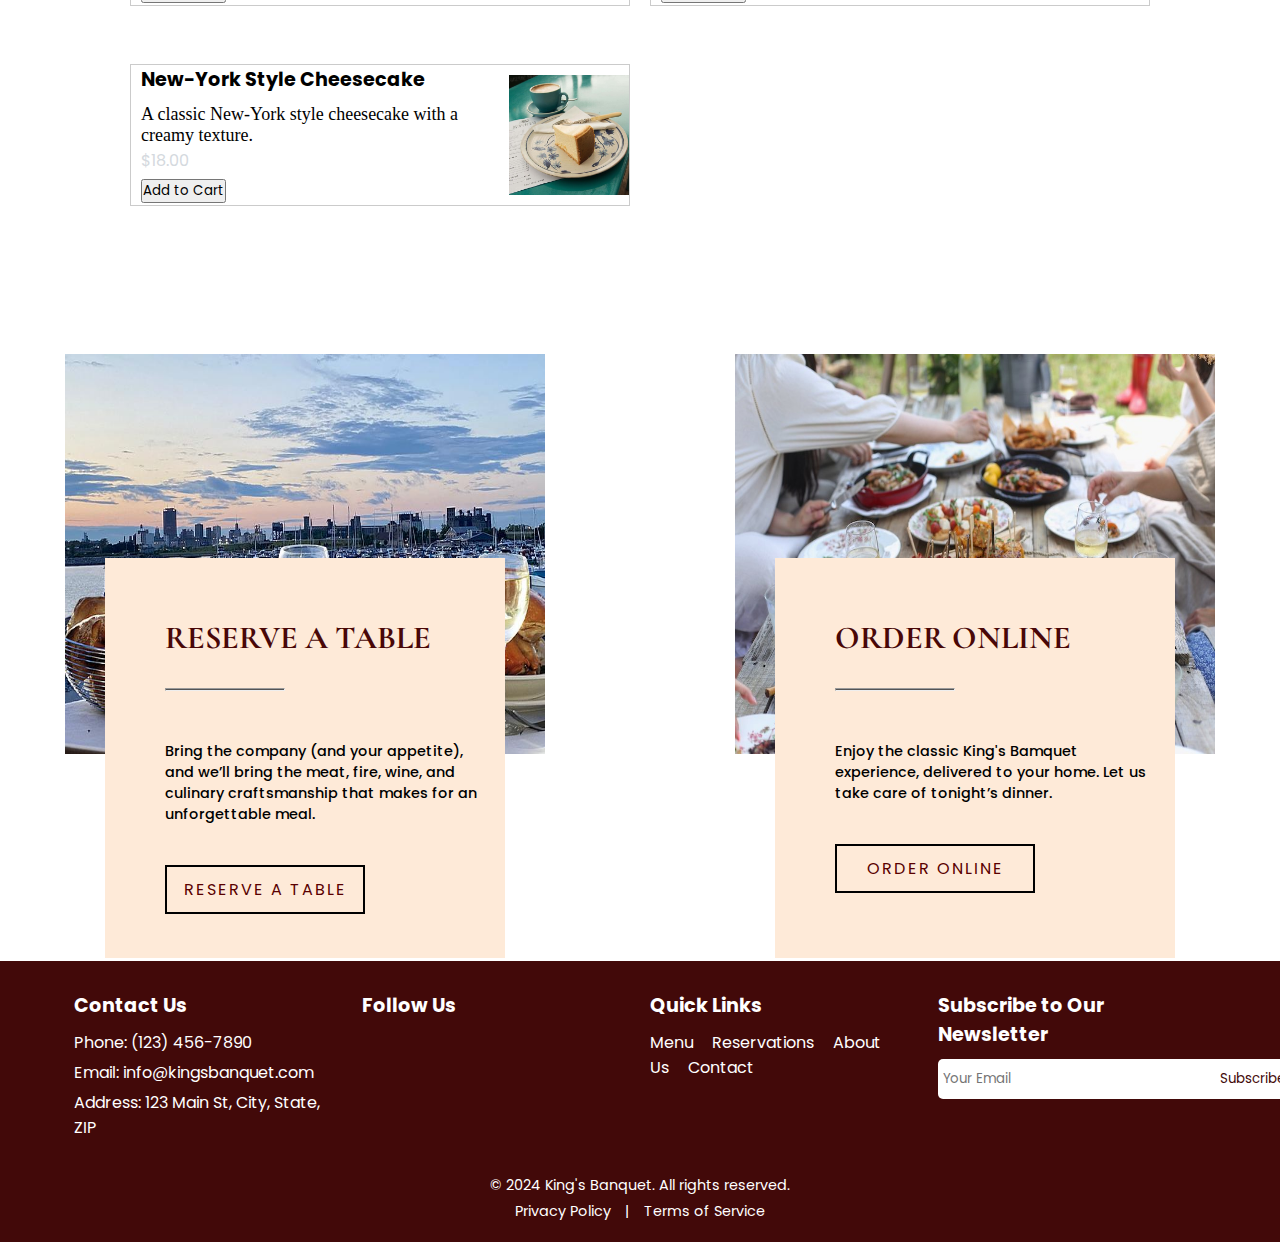
<file: menu-wellesley.html>
<!DOCTYPE html>
<html lang="en">
<head>
    <meta charset="UTF-8">
    <meta name="viewport" content="width=device-width, initial-scale=1.0">
    <link rel="stylesheet" href="https://cdnjs.cloudflare.com/ajax/libs/font-awesome/6.6.0/css/all.min.css" integrity="sha512-Kc323vGBEqzTmouAECnVceyQqyqdsSiqLQISBL29aUW4U/M7pSPA/gEUZQqv1cwx4OnYxTxve5UMg5GT6L4JJg==" crossorigin="anonymous" referrerpolicy="no-referrer" />
    <link rel="stylesheet" href="menu-location.css">
    <link rel="icon" type="image/png" href="./Images/crown2.png">

    <title>Document</title>
</head>
<body>
    <header>
        <div class="sidebar">
        <a href="#" class="brand"><i class="fa-regular fa-chess-king"></i>King'<span style="color: red;">s</span> Banquet </a>
        <div class="menu-btn"></div>
            <div class="navigation-items">
                <a href="#"  onclick="closeSidebar()"><svg xmlns="http://www.w3.org/2000/svg" height="30px" fill="black" viewBox="0 -960 960 960" width="24px" fill="#5f6368"><path d="m256-200-56-56 224-224-224-224 56-56 224 224 224-224 56 56-224 224 224 224-56 56-224-224-224 224Z"/></svg></a>
                <a href="index.html">Home</a>
                <a href="about us.html">About</a>
                <a href="location.html">Locations</a>
                <a href="menu.html">Menu</a>
                <a href="register.html">Reservation</a>
               <button id="openCartBtn" onclick="openCart()">
                <i class="fa-solid fa-cart-shopping "></i> <span id="cartCount" class="cart-count">0</span>  
                </button>
            </div>
        </div>    
    


    
    <a href="#" class="brand"><i class="fa-regular fa-chess-king"></i>King'<span style="color: red;">s</span> Banquet </a>
    <div class="menu-btn"></div>
    <div class="navigation">
        <div class="navigation-items">
            <a href="index.html" class="hideOnMobile">Home</a>
            <a href="about us.html" class="hideOnMobile">About</a>
            <a href="location.html" class="hideOnMobile">Locations</a>
            <a href="menu.html" class="hideOnMobile">Menu</a>
            <a href="reservation.html" class="hideOnMobile">Reservation</a>
            <button id="openCartBtn" onclick="openCart()" class="hideOnMobile">
                <i class="fa-solid fa-cart-shopping"></i><span id="cartCount" class="cart-count hideOnMobile">0</span>
                 
                 </button>
            <a href="#" onclick="showSidebar()" class="menubtn"><svg xmlns="http://www.w3.org/2000/svg" height="26px" fill="white" viewBox="0 -960 960 960" width="26px" fill="#5f6368"><path d="M120-240v-80h720v80H120Zm0-200v-80h720v80H120Zm0-200v-80h720v80H120Z"/></svg></a>
        </div>
    </div>
</header>

    
    <div class="img-container">
        
        <img src="pexels-aditya-bhatia-264152318-29814309.jpg">
    
</div>

<h1>King's Banquet</h1>
<span id="places">2 Middlesex Turnpike, WELLESLEY, MA, 803, USA</span>
<span id="hours">12:00 PM - 10:00 PM </span>


<!-- Starters -->
<div class="food-menu">
    <h2>Starters</h2>
    <div class="food-menu-container">
        <div class="dish-item">
            <div class="dishes">
                <div class="dish-1">
                    <div class="dish-name">Angry Shrimp</div>
                    <div class="dish-desc">Spicy, flavorful shrimp prepared with a signature twist.</div>
                    <div class="dish-price">$29.00</div>
                    <div class="product">
                        <button onclick="addToCart('Angry shrimp', 29.00, 'Food items/shrimp.jpeg')">Add to Cart</button>
                    </div>
                </div>
                <img id="dish-img" src="Food items/shrimp.jpeg">
            </div>
        </div>
        <div class="dish-item">
            <div class="dishes">
                <div class="dish-1">
                    <div class="dish-name">Crab Cake</div>
                    <div class="dish-desc">Golden-brown crab cake with a rich, delicate seafood flavor.</div>
                    <div class="dish-price">$30.00</div>
                    <div class="product">
                        <button onclick="addToCart('Crab cake', 30.00, 'Food items/crab cake.jpeg')">Add to Cart</button>
                    </div>
                </div>
                <img id="dish-img" src="Food items/crab cake.jpeg">
            </div>
        </div>
        <div class="dish-item">
            <div class="dishes">
                <div class="dish-1">
                    <div class="dish-name">Burrata</div>
                    <div class="dish-desc">Creamy burrata cheese paired with fresh accompaniments.</div>
                    <div class="dish-price">$19.00</div>
                    <div class="product">
                        <button onclick="addToCart('Burrata', 19.00, 'Food items/burrata.jpeg')">Add to Cart</button>
                    </div>
                </div>
                <img id="dish-img" src="Food items/burrata.jpeg">
            </div>
        </div>
        <div class="dish-item">
            <div class="dishes">
                <div class="dish-1">
                    <div class="dish-name">Grilled Bacon</div>
                    <div class="dish-desc">Thick, smoky bacon grilled to perfection.</div>
                    <div class="dish-price">$22.00</div>
                    <div class="product">
                        <button onclick="addToCart('Grilled Bacon', 22.00, 'Food items/grilled bacon.jpeg')">Add to Cart</button>
                    </div>
                </div>
                <img id="dish-img" src="Food items/grilled bacon.jpeg">
            </div>
        </div>
    </div>
</div>

<!-- Side Cart -->
<div id="sideCart" class="side-cart">
    <div class="cart-header">
        <h3>Shopping Cart</h3>
        <button onclick="closeCart()">X</button>
    </div>
    <ul id="cartItems"></ul>
    <p>Total: $<span id="totalAmount">0.00</span></p>
    <a href="login.html"><button id="checkout">Proceed to checkout</button></a>
</div>
<!-- Soups & Salads -->
<div class="food-menu-salad">
    <h2>Soups & Salads</h2>
    <div class="food-menu-container">
        <div class="dish-item">
            <div class="dishes">
                <div class="dish-1">
                    <div class="dish-name">Classic Split Pea Soup</div>
                    <div class="dish-desc">Hearty and comforting split pea soup with a classic recipe.</div>
                    <div class="dish-price">$10.00</div>
                    <div class="product">
                        <button onclick="addToCart('Classic Split Pea Soup', 10.00, 'Food items/pea soup.jpeg')">Add to Cart</button>
                    </div>
                </div>
                <img id="dish-img" src="Food items/pea soup.jpeg">
            </div>
        </div>
        <div class="dish-item">
            <div class="dishes">
                <div class="dish-1">
                    <div class="dish-name">Clam Chowder</div>
                    <div class="dish-desc">Creamy, rich chowder with tender clams and a savory broth.</div>
                    <div class="dish-price">$14.00</div>
                    <div class="product">
                        <button onclick="addToCart('Clam Chowder', 14.00, 'Food items/clam chowder.jpeg')">Add to Cart</button>
                    </div>
                </div>
                <img id="dish-img" src="Food items/clam chowder.jpeg">
            </div>
        </div>
        <div class="dish-item">
            <div class="dishes">
                <div class="dish-1">
                    <div class="dish-name">Royal Special Salad</div>
                    <div class="dish-desc">Fresh, vibrant salad with a mix of premium greens.</div>
                    <div class="dish-price">$16.00</div>
                    <div class="product">
                        <button onclick="addToCart('Royal Special Salad', 16.00, 'Images/item3.avif')">Add to Cart</button>
                    </div>
                </div>
                <img id="dish-img" src="Images/item3.avif">
            </div>
        </div>
        <div class="dish-item">
            <div class="dishes">
                <div class="dish-1">
                    <div class="dish-name">Baby Ice-berg Salad</div>
                    <div class="dish-desc">Crisp iceberg lettuce served with a classic dressing.</div>
                    <div class="dish-price">$13.00</div>
                    <div class="product">
                        <button onclick="addToCart('Baby Ice-berg Salad', 13.00, 'Images/item4.avif')">Add to Cart</button>
                    </div>
                </div>
                <img id="dish-img" src="Images/item4.avif">
            </div>
        </div>
        <div class="dish-item">
            <div class="dishes">
                <div class="dish-1">
                    <div class="dish-name">Greek Spinach Salad</div>
                    <div class="dish-desc">Fresh spinach paired with Greek-inspired flavors and toppings.</div>
                    <div class="dish-price">$19.00</div>
                    <div class="product">
                        <button onclick="addToCart('Greek Spinach Salad', 19.00, 'Food items/greenspinachsalad.jpg')">Add to Cart</button>
                    </div>
                </div>
                <img id="dish-img" src="Food items/greenspinachsalad.jpg">
            </div>
        </div>
        <div class="dish-item">
            <div class="dishes">
                <div class="dish-1">
                    <div class="dish-name">Tomato & Onion Salad</div>
                    <div class="dish-desc">Juicy tomatoes and onions drizzled with a light dressing.</div>
                    <div class="dish-price">$16.00</div>
                    <div class="product">
                        <button onclick="addToCart('Tomato & Onion Salad', 16.00, 'Images/item8.jpg')">Add to Cart</button>
                    </div>
                </div>
                <img id="dish-img" src="Images/item8.jpg">
            </div>
        </div>
    </div>
</div>
<!-- Shellfish -->
<div class="food-menu-shellfish">
    <h2>Shellfish</h2>
    <div class="food-menu-container">
        <div class="dish-item">
            <div class="dishes">
                <div class="dish-1">
                    <div class="dish-name">Jumbo Shrimp</div>
                    <div class="dish-desc">Plump, chilled shrimp served with a signature sauce.</div>
                    <div class="dish-price">$20.00</div>
                    <div class="product">
                        <button onclick="addToCart('Jumbo Shrimp', 20.00, 'Food items/shrimp special.jpeg')">Add to Cart</button>
                    </div>
                </div>
                <img id="dish-img" src="Food items/shrimp special.jpeg">
            </div>
        </div>
        <div class="dish-item">
            <div class="dishes">
                <div class="dish-1">
                    <div class="dish-name">Octopus Cocktail</div>
                    <div class="dish-desc">Tender octopus in a refreshing, cocktail-style presentation.</div>
                    <div class="dish-price">$24.00</div>
                    <div class="product">
                        <button onclick="addToCart('Octopus Cocktail', 24.00, 'Food items/octopus cocktail.jpg')">Add to Cart</button>
                    </div>
                </div>
                <img id="dish-img" src="Food items/octopus cocktail.jpg">
            </div>
        </div>
        <div class="dish-item">
            <div class="dishes">
                <div class="dish-1">
                    <div class="dish-name">Chilled Maine Lobster Tail</div>
                    <div class="dish-desc">Sweet, chilled lobster tail served with a hint of citrus.</div>
                    <div class="dish-price">$26.00</div>
                    <div class="product">
                        <button onclick="addToCart('Chilled Maine Lobster Tail', 26.00, 'Food items/lobster trail.jpeg')">Add to Cart</button>
                    </div>
                </div>
                <img id="dish-img" src="Food items/lobster trail.jpeg">
            </div>
        </div>
    </div>
</div>
<!-- Royal Wagyu -->
<div class="food-menu-wagyu">
    <h2>Royal Wagyu</h2>
    <div class="food-menu-container">
        <div class="dish-item">
            <div class="dishes">
                <div class="dish-1">
                    <div class="dish-name">Wagyu Flat Iron</div>
                    <div class="dish-desc">Premium Wagyu steak with a rich, buttery flavor.</div>
                    <div class="dish-price">$80.00</div>
                    <div class="product">
                        <button onclick="addToCart('Wagyu Flat Iron', 80.00, 'Food items/wagyu.jpeg')">Add to Cart</button>
                    </div>
                </div>
                <img id="dish-img" src="Food items/wagyu.jpeg">
            </div>
        </div>
    </div>
</div>
<!-- Desserts -->
<div class="food-menu-desserts">
    <h2>Desserts</h2>
    <div class="food-menu-container">
        <div class="dish-item">
            <div class="dishes">
                <div class="dish-1">
                    <div class="dish-name">Gigantic Chocolate Cake</div>
                    <div class="dish-desc">A rich, moist chocolate cake with a dense, fudgy texture.</div>
                    <div class="dish-price">$15.00</div>
                    <div class="product">
                        <button onclick="addToCart('Gigantic Chocolate Cake', 15.00, 'Food items/chocolate cake.jpeg')">Add to Cart</button>
                    </div>
                </div>
                <img id="dish-img" src="Food items/chocolate cake.jpeg">
            </div>
        </div>

        <div class="dish-item">
            <div class="dishes">
                <div class="dish-1">
                    <div class="dish-name">Coconut Creme Cake</div>
                    <div class="dish-desc">A delicate, creamy cake infused with coconut flavors.</div>
                    <div class="dish-price">$13.00</div>
                    <div class="product">
                        <button onclick="addToCart('Coconut Creme Cake', 13.00, 'Food items/coconut creme cake.jpeg')">Add to Cart</button>
                    </div>
                </div>
                <img id="dish-img" src="Food items/coconut creme cake.jpeg">
            </div>
        </div>

        <div class="dish-item">
            <div class="dishes">
                <div class="dish-1">
                    <div class="dish-name">New-York Style Cheesecake</div>
                    <div class="dish-desc">A classic New-York style cheesecake with a creamy texture.</div>
                    <div class="dish-price">$18.00</div>
                    <div class="product">
                        <button onclick="addToCart('New-York Style Cheesecake', 18.00, 'Food items/plain-cheesecake-cappuccino.jpg')">Add to Cart</button>
                    </div>
                </div>
                <img id="dish-img" src="Food items/plain-cheesecake-cappuccino.jpg">
            </div>
        </div>
    </div>
</div>



<!-- ORDER AND RESERVE -->

<div class="reserve-order">
    <div class="reserve-table">
        <img src="Images/mf1.jpg">
        <div class="reservation-box">
            <div class="reservation-box-desc">
                <h3 class="reservation-head">RESERVE A TABLE</h3>
                <hr>
        <p class="reservation-description">Bring the company (and your appetite), and we’ll bring the meat, fire, wine, and culinary craftsmanship that makes for an unforgettable meal.

        </p>
        <a href="#" class="reservation-link">RESERVE A TABLE</i>
        </a>
            </div>
        </div>
    </div>
    
    <div class="order-online">
        <img src="Images/sardinia+food+13.jpeg">
        <div class="order-box">

            <div class="order-box-desc">
                <h3 class="order-head">ORDER ONLINE</h3>
                <hr>
        <p class="order-description">Enjoy the classic King's Bamquet experience, delivered to your home. Let us take care of tonight’s dinner.

        </p>
        <a href="orderonline.html" class="order-link">ORDER ONLINE</i>
        </a>
            </div>

        </div>
    </div>
</div>





<!-- footer -->

<footer>
    <div class="footer-container">
        <div class="contact-info">
            <h3>Contact Us</h3>
            <p>Phone: (123) 456-7890</p>
            <p>Email: info@kingsbanquet.com</p>
            <p>Address: 123 Main St, City, State, ZIP</p>
        </div>
        <div class="social-media">
            <h3>Follow Us</h3>
            <a href="#"><i class="fa-brands fa-facebook"></i></a>
            <a href="#"><i class="fa-brands fa-instagram"></i></a>
            <a href="#"><i class="fa-brands fa-twitter"></i></a>
        </div>
        <div class="quick-links">
            <h3>Quick Links</h3>
            <a href="menu.html">Menu</a>
            <a href="reservation.html">Reservations</a>
            <a href="about us.html">About Us</a>
            <a href="#">Contact</a>
        </div>
        <div class="newsletter">
            <h3>Subscribe to Our Newsletter</h3>
            <form>
                <input type="email" placeholder="Your Email" required>
                <button type="submit">Subscribe</button>
            </form>
        </div>
    </div>
    <div class="footer-bottom">
        <p>© 2024 King's Banquet. All rights reserved.</p>
       
        <a href="#">Privacy Policy</a> | <a href="#">Terms of Service</a>
    </div>
</footer>

<script>
    let cart = [];
let cartItems = document.getElementById('cartItems'); 
let totalAmountElement = document.getElementById('totalAmount'); 
let cartCountElement = document.getElementById('cartCount'); 

// Add item to cart
function addToCart(name, price, image) {
  let item = cart.find(item => item.name === name);
  
  if (item) {
    item.quantity += 1; 
  } else {
    cart.push({ name: name, price: price, quantity: 1, image: image }); 
  }

  updateCartDisplay(); 
  updateCartCount(); 
  openCart(); 
}

// Update cart display  
function updateCartDisplay() {
  cartItems.innerHTML = ''; 
  let totalAmount = 0;

  cart.forEach(item => {
    
    const listItem = document.createElement('li');
    listItem.classList.add('cart-item'); 

    
    listItem.innerHTML = `
  <div class="cart-item-details" style="display: flex; align-items: center; padding: 10px; margin-bottom: 10px; border-bottom: 1px solid #ddd; width: 100%;">
    <img src="${item.image}" alt="${item.name}" class="cart-item-image">
    <div>
      <span class="cart-item-name">${item.name}</span>
      <span class="cart-item-price">$${item.price}</span>
      <div class="cart-item-quantity" style="display: flex; align-items: center; gap: 10px;">
        <button class="decrement" onclick="changeQuantity('${item.name}', -1)" 
          style="border: none; background-color: #000; color: white; font-size: 16px; width: 20px; height: 20px; border-radius: 50%; display: flex; justify-content: center; align-items: center; cursor: pointer;">
          <span>-</span>
        </button>
        <span id="quantity-${item.name}">${item.quantity}</span>
        <button class="increment" onclick="changeQuantity('${item.name}', 1)" 
          style="border: none; background-color: #000; color: white; font-size: 16px; width: 20px; height: 20px; border-radius: 50%; display: flex; justify-content: center; align-items: center; cursor: pointer;">
          <span>+</span>
        </button>
      </div>
    </div>
  </div>
`;


    cartItems.appendChild(listItem); 
    totalAmount += item.price * item.quantity; 
  });

  totalAmountElement.textContent = totalAmount.toFixed(2); 
}


function updateCartCount() {
  let totalItems = cart.reduce((total, item) => total + item.quantity, 0); 
  const cartCountElements = document.querySelectorAll('.cart-count');
  cartCountElements.forEach(element => {
    element.textContent = totalItems;

  if (totalItems === 0) {
    cartCountElement.style.display = 'none';
  } else {
    cartCountElement.style.display = 'block'; 
  }
});
}


function openCart() {
  document.getElementById('sideCart').style.width = '300px'; 
}


function closeCart() {
  document.getElementById('sideCart').style.width = '0'; 
}


function changeQuantity(name, change) {
  let item = cart.find(item => item.name === name);
  if (item) {
    item.quantity += change;
    if (item.quantity <= 0) {
      cart = cart.filter(item => item.name !== name); 
    }
    updateCartDisplay();
    updateCartCount();
  }
}



function showSidebar(){
  const sidebar = document.querySelector('.sidebar')
  sidebar.style.display = 'flex'
}

function closeSidebar(){
  const sidebar = document.querySelector('.sidebar')
  sidebar.style.display = 'none'
}
</script>

    
</body>
</html>
</file>
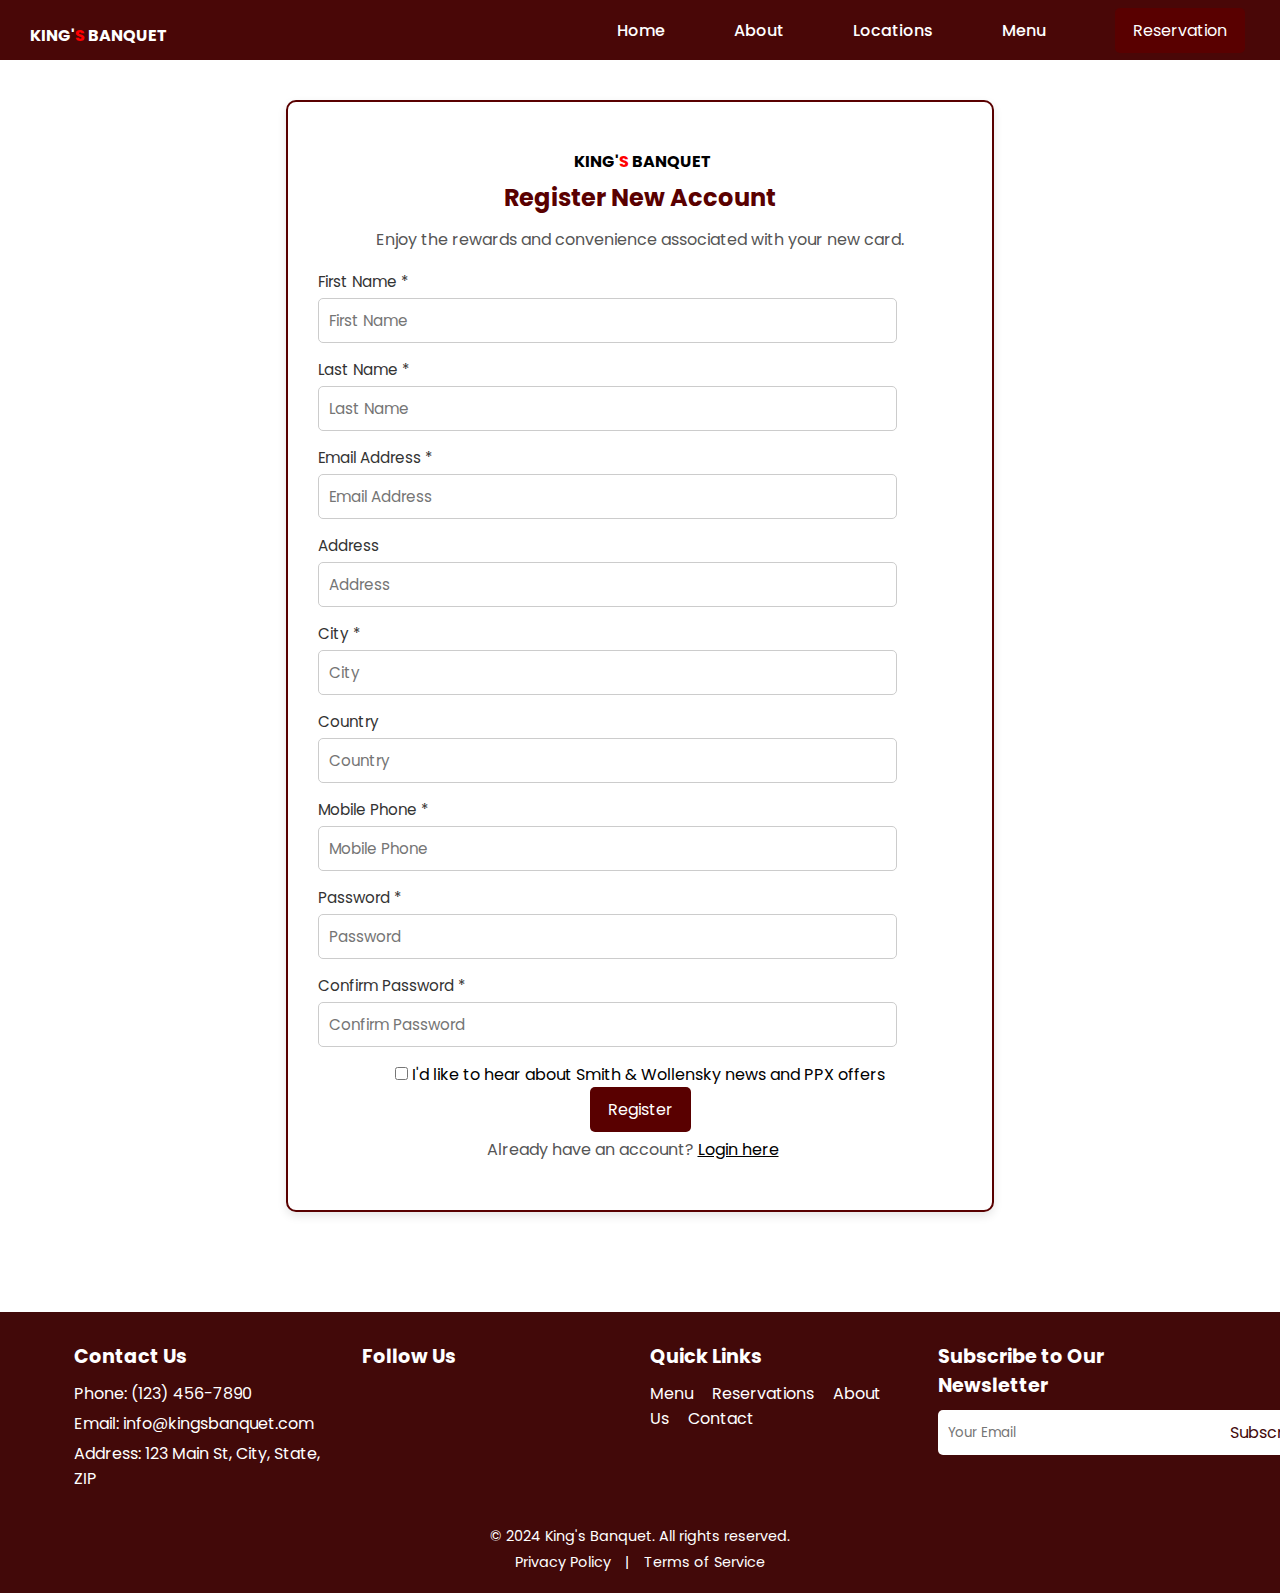
<file: register.html>
<!DOCTYPE html>
<html lang="en">
<head>
    <meta charset="UTF-8">
    <meta name="viewport" content="width=device-width, initial-scale=1.0">
    <title>Document</title>
    <link rel="stylesheet" href="https://cdnjs.cloudflare.com/ajax/libs/font-awesome/6.6.0/css/all.min.css" integrity="sha512-Kc323vGBEqzTmouAECnVceyQqyqdsSiqLQISBL29aUW4U/M7pSPA/gEUZQqv1cwx4OnYxTxve5UMg5GT6L4JJg==" crossorigin="anonymous" referrerpolicy="no-referrer" />
    <link rel="icon" type="image/png" href="./Images/crown2.png">

    <link rel="stylesheet" href="register.css">
</head>
<body>
    
<header>
    <div class="sidebar">
        <a href="#" class="brand"><i class="fa-regular fa-chess-king"></i>King'<span style="color: red;">s</span> Banquet </a>
        <div class="menu-btn"></div>
        <div class="navigation-items">
            <a href="#"  onclick="closeSidebar()"><svg xmlns="http://www.w3.org/2000/svg"  fill="white" height="30px" width="30px" viewBox="0 -960 960 960" width="12px" margin:0px  fill="#5f6368"><path d="m256-200-56-56 224-224-224-224 56-56 224 224 224-224 56 56-224 224 224 224-56 56-224-224-224 224Z"/></svg></a>
            <a href="index.html">Home</a>
            <a href="about us.html">About</a>
            <a href="location.html">Locations</a>
            <a href="menu.html">Menu</a>
            <a href="reservation.html">Reservation</a>
        </div>
    </div>

 



    <a href="#" class="brand"><i class="fa-regular fa-chess-king"></i>King'<span style="color: red;">s</span> Banquet </a>
    <div class="menu-btn"></div>
    <div class="navigation">
        <div class="navigation-items">
            <a href="index.html" class="hideOnMobile">Home</a>
            <a href="about us.html" class="hideOnMobile">About</a>
            <a href="location.html" class="hideOnMobile">Locations</a>
            <a href="menu.html" class="hideOnMobile">Menu</a>
            <a href="reservation.html" id="reservea" class="hideOnMobile"><button  id="openReservationForm" class="reserve">Reservation</button></a>
            <a href="#" onclick="showSidebar()" class="menubtn"><svg xmlns="http://www.w3.org/2000/svg" height="26px" fill="white" viewBox="0 -960 960 960" width="26px" fill="#5f6368"><path d="M120-240v-80h720v80H120Zm0-200v-80h720v80H120Zm0-200v-80h720v80H120Z"/></svg></a>
        </div>
    </div>
</header>











<div class="register-box">
    <div class="form-container">
        <a href="#" class="brand"><i class="fa-regular fa-chess-king"></i>King'<span style="color: red;">s</span> Banquet </a>
        <h2>Register New Account</h2>
        <p>Enjoy the rewards and convenience associated with your new card.</p>
        <form action="#" method="POST">
            <div class="form-group">
                <label for="first-name">First Name *</label>
                <input type="text" id="first-name" name="first-name" placeholder="First Name" required>
            </div>
            <div class="form-group">
                <label for="last-name">Last Name *</label>
                <input type="text" id="last-name" name="last-name" placeholder="Last Name" required>
            </div>
            <div class="form-group">
                <label for="email">Email Address *</label>
                <input type="email" id="email" name="email" placeholder="Email Address" required>
            </div>
          
            <div class="form-group">
                <label for="address">Address</label>
                <input type="text" id="address" name="address" placeholder="Address">
                
            </div>
            <div class="form-group">
                <label for="city">City *</label>
                <input type="text" id="city" name="city" placeholder="City" required>
            </div>
            <div class="form-group">
                <label for="country">Country</label>
                <input type="text" id="country" name="country" placeholder="Country">
            </div>
            
         
            <div class="form-group">
                <label for="phone">Mobile Phone *</label>
                <input type="tel" id="phone" name="phone" placeholder="Mobile Phone" required>
            </div>
            <div class="form-group">
                <label for="password">Password *</label>
                <input type="password" id="password" name="password" placeholder="Password" required>
            </div>
            <div class="form-group">
                <label for="confirm-password">Confirm Password *</label>
                <input type="password" id="confirm-password" name="confirm-password" placeholder="Confirm Password" required>
            </div>
            <div class="form-group-checkbox">
                <input type="checkbox" id="offers" name="offers">
                <label for="offers">I'd like to hear about Smith & Wollensky news and PPX offers</label>
                
               
            </div>
            <button type="submit">Register</button> 
        </form>
        <p class="already-have-account">Already have an account? <a href="login.html">Login here</a></p>
    </div>
</div>
    







<!-- footer -->

<footer>
    <div class="footer-container">
        <div class="contact-info">
            <h3>Contact Us</h3>
            <p>Phone: (123) 456-7890</p>
            <p>Email: info@kingsbanquet.com</p>
            <p>Address: 123 Main St, City, State, ZIP</p>
        </div>
        <div class="social-media">
            <h3>Follow Us</h3>
            <a href="#"><i class="fa-brands fa-facebook"></i></a>
            <a href="#"><i class="fa-brands fa-instagram"></i></a>
            <a href="#"><i class="fa-brands fa-twitter"></i></a>
        </div>
        <div class="quick-links">
            <h3>Quick Links</h3>
            <a href="menu.html">Menu</a>
            <a href="register.html">Reservations</a>
            <a href="aboutus.html">About Us</a>
            <a href="#">Contact</a>
        </div>
        <div class="newsletter">
            <h3>Subscribe to Our Newsletter</h3>
            <form>
                <input type="email" placeholder="Your Email" required>
                <button type="submit">Subscribe</button>
            </form>
        </div>
    </div>
    <div class="footer-bottom">
        <p>© 2024 King's Banquet. All rights reserved.</p>
       
        <a href="#">Privacy Policy</a> | <a href="#">Terms of Service</a>
    </div>
</footer>



<script>
    function showSidebar(){
        const sidebar = document.querySelector('.sidebar')
        sidebar.style.display = 'flex'
    }

    function closeSidebar(){
        const sidebar = document.querySelector('.sidebar')
        sidebar.style.display = 'none'
    }
</script>



</body>
</html>
</file>
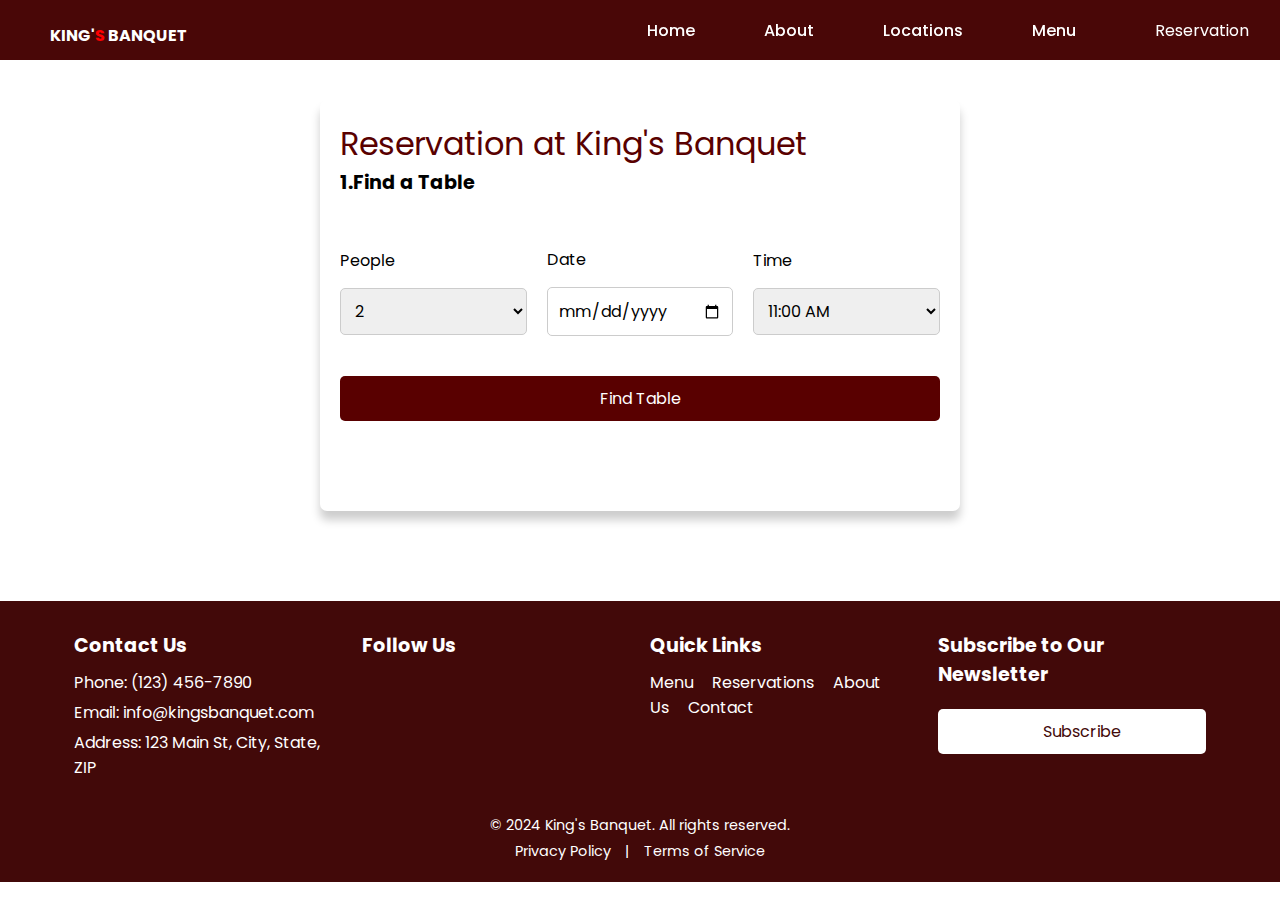
<file: reservation.html>
<!DOCTYPE html>
<html lang="en">
<head>
    <meta charset="UTF-8">
    <meta name="viewport" content="width=device-width, initial-scale=1.0">
    <title>Document</title>
    <link rel="stylesheet" href="https://cdnjs.cloudflare.com/ajax/libs/font-awesome/6.6.0/css/all.min.css" integrity="sha512-Kc323vGBEqzTmouAECnVceyQqyqdsSiqLQISBL29aUW4U/M7pSPA/gEUZQqv1cwx4OnYxTxve5UMg5GT6L4JJg==" crossorigin="anonymous" referrerpolicy="no-referrer" />
    <link rel="icon" type="image/png" href="./Images/crown2.png">

    <link rel="stylesheet" href="reservation.css">
</head>
<body>
    
<header>
    <div class="sidebar">
        <a href="#" class="brand"><i class="fa-regular fa-chess-king"></i>King'<span style="color: red;">s</span> Banquet </a>
        <div class="menu-btn"></div>
        <div class="navigation-items">
            <a href="#"  onclick="closeSidebar()"><svg xmlns="http://www.w3.org/2000/svg"  fill="white" height="30px" width="30px" viewBox="0 -960 960 960" width="12px" margin:0px  fill="#5f6368"><path d="m256-200-56-56 224-224-224-224 56-56 224 224 224-224 56 56-224 224 224 224-56 56-224-224-224 224Z"/></svg></a>
            <a href="index.html">Home</a>
            <a href="about us.html">About</a>
            <a href="location.html">Locations</a>
            <a href="menu.html">Menu</a>
            <a href="reservation.html">Reservation</a>
        </div>
    </div>

 



    <a href="#" class="brand"><i class="fa-regular fa-chess-king"></i>King'<span style="color: red;">s</span> Banquet </a>
    <div class="menu-btn"></div>
    <div class="navigation">
        <div class="navigation-items">
            <a href="index.html" class="hideOnMobile">Home</a>
            <a href="about us.html" class="hideOnMobile">About</a>
            <a href="location.html" class="hideOnMobile">Locations</a>
            <a href="menu.html" class="hideOnMobile">Menu</a>
            <a href="reservation.html" id="reservea" class="hideOnMobile"><button  id="openReservationForm" class="reserve">Reservation</button></a>
            <a href="#" onclick="showSidebar()" class="menubtn"><svg xmlns="http://www.w3.org/2000/svg" height="26px" fill="white" viewBox="0 -960 960 960" width="26px" fill="#5f6368"><path d="M120-240v-80h720v80H120Zm0-200v-80h720v80H120Zm0-200v-80h720v80H120Z"/></svg></a>
        </div>
    </div>
</header>


<div class="wrapper">
<div class="reservation-container">
    <form id="reservationForm">
        <div class="head">Reservation at King's Banquet</div>
        <!-- Step 1 -->
        <div class="step-section active" id="step1">
            <h2>1.Find a Table</h2>
            <div class="inline-inputs">
                <div class="input-group">
                    <label for="people">People</label>
                    <select id="people" required>
                        <option value="" disabled>Select</option>
                        <option value="2" selected>2</option>
                        <option value="4">4</option>
                        <option value="6">6</option>
                        <option value="8">8</option>
                        <option value="10">10</option>
                        <option value="12">12</option>
                        <option value="14">14</option>
                        <option value="16">16</option>
                        <option value="18">18</option>
                        <option value="20">20</option>
                    </select>
                    
                </div>
                <div class="input-group">
                    <label for="date">Date</label>
                    <input type="date" id="date" required>
                </div>
                <div class="input-group">
                    <label for="time">Time</label>
                    <select id="time" required>
                        <option value="11:00">11:00 AM</option>
                        <option value="11:30">11:30 AM</option>
                        <option value="12:00">12:00 PM</option>
                        <option value="12:30">12:30 PM</option>
                        <option value="13:00">1:00 PM</option>
                        <option value="13:30">1:30 PM</option>
                        <option value="14:00">2:00 PM</option>
                        <option value="14:30">2:30 PM</option>
                        <option value="15:00">3:00 PM</option>
                        <option value="15:30">3:30 PM</option>
                        <option value="16:00">4:00 PM</option>
                        <option value="16:30">4:30 PM</option>
                        <option value="17:00">5:00 PM</option>
                        <option value="17:30">5:30 PM</option>
                        <option value="18:00">6:00 PM</option>
                        <option value="18:30">6:30 PM</option>
                        <option value="19:00">7:00 PM</option>
                        <option value="19:30">7:30 PM</option>
                        <option value="20:00">8:00 PM</option>
                        <option value="20:30">8:30 PM</option>
                        <option value="21:00">9:00 PM</option>
                        <option value="21:30">9:30 PM</option>
                        <option value="22:00">10:00 PM</option>
                        <option value="22:30">10:30 PM</option>
                        <option value="23:00">11:00 PM</option>
                        <option value="23:30">11:30 PM</option>
                    </select>
                </div>
                
                
            </div>
            <div class="action-buttons">
                <button type="button" id="nextStep">Find Table</button>
            </div>
            <p>
                Powered by [BIT] – This is a design prototype to showcase a reservation form. 
            </p>
            
        </div>


        <!-- Step 2 -->
        
        <div class="step-section" id="step2">
            <button type="button" class="previous" id="prevStep">Back</button>
            <div class="wrapper2">
                    
                <div class="form detail">
                    <h2>Step 2: Your Details</h2>
                    <div class="input-group">
                        <label for="firstName">First Name</label>
                        <input type="text" id="firstName" required>
                    </div>
                    <div class="input-group">
                        <label for="lastName">Last Name</label>
                        <input type="text" id="lastName" required>
                    </div>
                    <div class="input-group">
                        <label for="phone">Phone Number</label>
                        <input type="tel" id="phone" required>
                    </div>
                    <div class="input-group">
                        <label for="email">Email</label>
                        <input type="email" id="email" required>
                    </div>
                    <div class="input-group">
                        <label for="occasion">Select a Special Occasion</label>
                        <select id="occasion">
                            <option value="">None</option>
                            <option value="Birthday">Birthday</option>
                            <option value="Anniversary">Anniversary</option>
                            <option value="Other">Other</option>
                        </select>
                    </div>
                    <div class="input-group">
                        <label for="specialRequest">Special Request</label>
                        <textarea id="specialRequest" rows="3"></textarea>
                    </div>
                    <div class="input-group">
                        <input type="checkbox" id="textUpdates">
                        <label for="textUpdates">Yes, I want to get text updates and reminders about my reservations.</label>
                    </div>
                    <div class="input-group">
                        <input type="checkbox" id="emailOffers">
                        <label for="emailOffers">Sign me up to receive dining offers and news from this restaurant by email.</label>
                    </div>
                   
                
                </div>
                
       
            

            
                <div id="summary" class="summary">
                    <p id="location"></p>
                    <p id="summaryDetails">Please select your reservation details.</p>
            


                    <hr>
                    <div class="info">
                        <div class="info-1">
                            What to know before you go
                        </div>
                        <div class="info-1-desc">
                            We have a 15 minute grace period. Please
                            call us if you are running later than 15
                            minutes after your reservation time.
                        </div>

                        <div class="info-1">
                            A note from the restaurant
                        </div>

                        <div class="info-1-desc">
                            Thank you for your reservation, we can't
                            wait to see you!For special or
                            last-minute circumstances, please call us
                            at 999-777-0000. Thank you!
                        </div>
                    </div>

                </div>

            
            </div>
            <div class="action-buttons">
                        
                <button type="submit" class="confirm-button">Confirm Reservation</button>
            </div>
        </div>

    
    </form>
    
    
</div>

</div>

   
<!-- footer -->

<footer>
    <div class="footer-container">
        <div class="contact-info">
            <h3>Contact Us</h3>
            <p class="footer-contact">Phone: (123) 456-7890</p>
            <p class="footer-contact">Email: info@kingsbanquet.com</p>
            <p class="footer-contact">Address: 123 Main St, City, State, ZIP</p>
        </div>
        <div class="social-media">
            <h3>Follow Us</h3>
            <a href="#"><i class="fa-brands fa-facebook"></i></a>
            <a href="#"><i class="fa-brands fa-instagram"></i></a>
            <a href="#"><i class="fa-brands fa-twitter"></i></a>
        </div>
        <div class="quick-links">
            <h3>Quick Links</h3>
            <a href="menu.html">Menu</a>
            <a href="reservation.html">Reservations</a>
            <a href="about us.html">About Us</a>
            <a href="#">Contact</a>
        </div>
        <div class="newsletter">
            <h3>Subscribe to Our Newsletter</h3>
            <form>
                <input type="email" placeholder="Your Email" required>
                <button type="submit">Subscribe</button>
            </form>
        </div>
    </div>
    <div class="footer-bottom">
        <p id="rights">© 2024 King's Banquet. All rights reserved.</p>
       
        <a href="#">Privacy Policy</a> | <a href="#">Terms of Service</a>
    </div>
</footer>






<script>
    const step1 = document.getElementById('step1');
    const step2 = document.getElementById('step2');
    const nextStep = document.getElementById('nextStep');
    const prevStep = document.getElementById('prevStep');

    nextStep.addEventListener('click', () => {
        if (document.getElementById('people').value && document.getElementById('date').value && document.getElementById('time').value) {
            step1.classList.remove('active');
            step2.classList.add('active');
        } else {
            alert('Please fill all fields in Step 1');
        }
    });

    prevStep.addEventListener('click', () => {
        step2.classList.remove('active');
        step1.classList.add('active');
    });

    document.getElementById('reservationForm').addEventListener('submit', (e) => {
        e.preventDefault();
        alert('Reservation Confirmed!');
        document.getElementById('reservationForm').reset();
        step2.classList.remove('active');
        step1.classList.add('active');
    });


    const peopleInput = document.getElementById('people');
    const dateInput = document.getElementById('date');
    const timeInput = document.getElementById('time');
    const summaryDetails = document.getElementById('summaryDetails');

    function updateSummary() {
        const people = peopleInput.value;
        const date = dateInput.value ? new Date(dateInput.value).toLocaleDateString() : 'Invalid date';
        const time = timeInput.value ? timeInput.options[timeInput.selectedIndex].text : 'Invalid time';

        summaryDetails.innerHTML = `${people} People <br> Date: ${date} <br> Time: ${time}`;
        summaryDetails.style.textAlign = "left"; 
    }

    
    peopleInput.addEventListener('change', updateSummary);
    dateInput.addEventListener('input', updateSummary);
    timeInput.addEventListener('change', updateSummary);

    
    updateSummary();
    function showSidebar(){
            const sidebar = document.querySelector('.sidebar')
            sidebar.style.display = 'flex'
        }

        function closeSidebar(){
            const sidebar = document.querySelector('.sidebar')
            sidebar.style.display = 'none'
        }
</script>


</body>
</html>
</file>
<file: location.css>
@import url('https://fonts.googleapis.com/css2?family=Cormorant+Garamond:ital,wght@0,300;0,400;0,500;0,600;0,700;1,300;1,400;1,500;1,600;1,700&family=Dancing+Script:wght@400..700&family=Lacquer&family=Rock+Salt&display=swap');
@import url('https://fonts.googleapis.com/css2?family=Cormorant+Garamond:ital,wght@0,300;0,400;0,500;0,600;0,700;1,300;1,400;1,500;1,600;1,700&family=Dancing+Script:wght@400..700&family=Lacquer&family=Oswald:wght@200..700&family=Rock+Salt&display=swap');

@import url('https://fonts.googleapis.com/css2?family=Poppins:ital,wght@0,100;0,200;0,300;0,400;0,500;0,600;0,700;0,800;0,900;1,100;1,200;1,300;1,400;1,500;1,600;1,700;1,800;1,900&display=swap');
@import url('https://fonts.googleapis.com/css2?family=Bebas+Neue&display=swap');
@import url('https://fonts.googleapis.com/css2?family=Playfair:ital,opsz,wght@0,5..1200,300..900;1,5..1200,300..900&display=swap');
@import url('https://fonts.googleapis.com/css2?family=Cormorant+Garamond:ital,wght@0,300;0,400;0,500;0,600;0,700;1,300;1,400;1,500;1,600;1,700&display=swap');
@import url('https://fonts.googleapis.com/css2?family=Cormorant+Garamond:ital,wght@0,300;0,400;0,500;0,600;0,700;1,300;1,400;1,500;1,600;1,700&family=Libre+Baskerville:ital,wght@0,400;0,700;1,400&display=swap');
@import url('https://fonts.googleapis.com/css2?family=Cormorant+Garamond:ital,wght@0,300;0,400;0,500;0,600;0,700;1,300;1,400;1,500;1,600;1,700&display=swap');
@import url("https://fonts.googleapis.com/css2?family=Alfa+Slab+One&family=Bebas+Neue&family=Montserrat:ital,wght@0,100..900;1,100..900&display=swap");

*{

    scroll-behavior: smooth;
    margin: 0;
    padding: 0;
    font-family: "Poppins", sans-serif;
    box-sizing: border-box;
    /* outline: 1px solid red; */
}

body {
    min-height: 200vh;
    width: 100%;
    padding-top: 60px;
}

header{
    z-index: 9999;
    position: fixed;
    top:0;
    left:0;
    width: 100%;
    display: flex;
    justify-content: space-between;
    align-items: center;
    padding: 1px 20px;
    transition: 0.5 ease;
    background-color: rgba(73, 7, 7, 1);
    margin-bottom: 20px;
    height: 60px;
    
    
}

/* header.scrolled {
    background-color: rgba(73, 7, 7, 1);
     padding: 1px 200px; 
    transition: 0.3s ease;
    box-shadow: 5px 5px 20px rgba(98, 97, 97, 0.5); 
} */




header .brand{
    color: #fff;
    font-size: 1rem;
    font-weight: 700;
    text-transform: uppercase;
    text-decoration: none;
    margin-right: auto;
}

.brand i{
    padding: 15px;
    font-size: xx-large;
    margin-right: auto  ;

}

header .navigation{
    position: relative;
   
   
}

header .navigation .navigation-items a{
    position: relative;
    color: #fff;
    font-size: 1rem;
    font-weight: 500;
    text-decoration: none;
    margin-left: 30px;
    transition: 0.3 ease;
    
}


header .navigation .navigation-items a::before{
    content: '';
    position: absolute;
    background: #fff;
    width: 0;
    height: 3px;
    bottom: 0;
    left: 0;
    transition: 0.3s ease;
}


header .navigation .navigation-items a:hover:before{
    width: 100%;
}


.menubtn{
    display: none;
}


.sidebar{
    position: fixed;
    top: 0;
    right: 0;
    height: 100vh;
    width: 20px;
    background-color: rgba(255, 255, 255, 0.2);
    backdrop-filter: blur(10px);
    display: none;
   
    
    align-items: flex-start;
    justify-content: flex-start;
    box-shadow: -10px 0 10px rgba(0, 0, 0, 0.1);

    
}
.sidebar .brand{
    margin: 0 auto;
    
}

.sidebar .navigation-items {
    width: 100%;
    height: 300px;
    flex-direction: column;
    display: flex;
}

.navigation-items a {
    padding: 10px;
    color: #000000;
    text-decoration: none; 
    font-weight: 500;
}


.menu-container {
    width: 100%; 
    margin: auto;           
      
    height: auto;          
  
   
    background-color: #ffffff;
    margin-top: 20px;      
    padding: 20px;    
    position: relative;  
}

.menu-container .menu-image {
    position: relative; 
}

.menu-container .menu-image img{
    width: 98%;
    margin: 0 auto;
    height: 600px;
    display: block; 
  
    z-index: 1;
    object-fit: cover;
    filter: brightness(0.4);
    
    

}

.menu-text{
    display: flex;
    position: absolute;
    margin: 0 auto;
    flex-direction: column;
    align-items: center;
    justify-content: center;
    top: 200px;
    left: 240px;

    z-index: 5;
    margin:0px 150px ;
    color: #fff;

}

.menu-text #head{
    margin-bottom: 50px;
    font-family:sans-serif;
    font-size: 1vw;
    text-align: center;
    letter-spacing: 2px;
    margin-right: 10px;
}

.menu-text #menu-bold{
    margin-bottom: 30px;
    font-family: "Cormorant Garamond", serif;
    font-size: 6vw;
    
    letter-spacing: 4px;
    text-align: center;
    text-transform: uppercase;
   
    
    font-weight: bold;   
}


.para-container{
    margin: 50px auto 60px auto;
    padding: 0px 300px 0px 300px;
    display: flex;
    flex-direction: column;
    justify-content: center;
    align-items: center;
}



.paragraph{
    text-align: center;  
}




.paragraph p{
    font-family: "Libre Baskerville", serif;
    line-height: 35px;
    font-size: 1em;
    font-weight: 500;
    color: #590000;
}



/* //location */




.location-container{
    display: flex;
    justify-content: center;
    flex-wrap: wrap;
    position: relative;
    margin: auto;
    
  
    
}

.location-container .location{
    margin: 20px;
    display: flex;
    
    flex-direction: column;
    width: 400px;
    height: auto;
    justify-content: flex-start;
    gap: 20px;
    margin-bottom: 70px;

}
.location-container .location img{
    width: 420px;
    height: 360px;
    object-fit: cover;
}




.location-container .location-tagline{
    color: #000000; 
    font-weight: 500;
    font-size: 1em;

}

.location-container .location-name{
    font-size: 2.9em;
    position: relative;
    top: -10px;
    font-family: "Cormorant Garamond", serif;
    color:  rgba(73, 7, 7, 1);
    font-weight:bolder;
}

.location-container hr{
    width: 120px;
    margin-top: 1px;
    margin-bottom: 10px;
    background-color: #545454;
    position: relative;
    top:-16px;  
    height: 3px;
}

.location-container .location-description{
    font-size: 0.9em;
    position: relative;
    top: -10px;
    color: black;
    font-weight: 500;
}

.location-container .location-link{
    text-decoration: none;
    color: #590000;
    letter-spacing: 2px;
    position: relative;
    top: -10px;
}

.location-container .location-link i{
    font-size: 14px; 
    transform: scaleX(1.2); 
    margin-left: 5px;
  
}



/* private events */


#Private-head{
    
    font-size: 1.2em;
    font-weight: 700;
    margin-top: 50px;
    width: 100%;
    padding-left: 90px;
    margin-bottom: 60px;
    color: #590000;
 
}

.Private-events {
    position: relative;
    display: flex;
    align-items: center;
    width: 100%;
    max-width: 100%;
    height: auto;
    background-color: #fff;
    border-radius: 10px;
    box-shadow: 0 4px 10px rgba(0, 0, 0, 0.1);
    padding: 20px;
}



.Private-events-desc {
    display: flex;
     
    width: 100%;
    gap: 120px;
}

.Private-events-desc #private-desc{
    font-size: 17px;
    line-height: 1.7;
}

.line {
  
    width: 1px; 
    height: 600px;
    background-color: #590000;
    margin-left: 80px;
}

.paragraph {
    display: flex;

    flex-direction: column;
    align-items: flex-start; 
    margin-top: 80px;
    line-height: 1.1;
    font-size: x-large;

}
.paragraph hr{
    width: 150px;
    margin-top: 40px;
    margin-bottom: 60px;
}
.paragraph h1 {
    margin-top: 0px;
    color:#590000;
}

.img-desc img {
    max-width: 700px;
    margin: 50px 20px;
    border: 2px solid rgb(68, 7, 7);
    border-radius: 5px;
    height: 500px;
    transition: 0.6s ease;

    border-radius: 5px;
}

.video-desc video {
    transition: opacity 1s ease;
}



/* footer */
footer {
    background-color: #420909;
    color: #ffffff;
    padding: 20px 0;
    font-family: 'Arial', sans-serif;
    margin: 90px 0 0 0;
}

.footer-container {
    width: 90%;
    margin: auto;
    display: flex;
    flex-wrap: wrap;
    justify-content: space-between;
    align-items: flex-start;
}

.footer-container div {
    flex: 1;
    min-width: 200px;
    margin: 10px;
}

h3 {
    margin-bottom: 10px;
    font-size: 1.2em;
}

p {
    margin: 5px 0;
}

a {
    color: #ffffff;
    text-decoration: none;
    margin-right: 15px;
}

a:hover {
    text-decoration: underline;
}

.newsletter form {
    display: flex;
    margin-top: 10px;
}

.newsletter input[type="email"] {
    padding: 10px;
    border: none;
    border-radius: 5px 0 0 5px;
    flex: 1;
}

.newsletter button {
    padding: 10px 15px;
    border: none;
    border-radius: 0 5px 5px 0;
    background-color: #ffffff;
    color: #420909;
    cursor: pointer;
}

.footer-bottom {
    text-align: center;
    margin-top: 20px;
    font-size: 0.9em;
}

.footer-bottom a {
    color: #ffffff;
    margin: 0 10px;
}

.footer-bottom a:hover {
    text-decoration: underline;
}



@media(min-width:1025px) and (max-width:1439px){

    
    header{
        z-index: 999;
        position: fixed;
        top:0;
        left:0;
        width: 100%;
        display: flex;
        justify-content: space-around;
        align-items: center;
        padding: 15px 10px;
        transition: 0.5 ease;
        
        
    }
    
    header.scrolled {
        background-color: rgba(73, 7, 7, 1);
        padding: 1px 10px;
        transition: 0.3s ease; 
        box-shadow: 5px 5px 20px rgba(98, 97, 97, 0.5);
    }
    
    
    
    
    header .brand{
        color: #fff;
        font-size: 1rem;
        font-weight: 700;
        text-transform: uppercase;
        text-decoration: none;
    }
    
    .brand i{
        padding: 10px;
        font-size: xx-large;
    
    }
    
    header .navigation{
        position: relative;
    }
    
    header .navigation .navigation-items a{
        position: relative;
        color: #fff;
        font-size: 1rem;
        font-weight: 500;
        text-decoration: none;
        margin-left: 30px;
        transition: 0.3 ease;
    }
    
    
    header .navigation .navigation-items a::before{
        content: '';
        position: absolute;
        background: #fff;
        width: 0;
        height: 3px;
        bottom: 0;
        left: 0;
        transition: 0.3s ease;
    }
    
    
    header .navigation .navigation-items a:hover:before{
        width: 100%;
    }
    
    
    
    .menubtn{
        display: none;
    }
    
    
    .sidebar{
        position: fixed;
        top: 0;
        right: 0;
        height: 100vh;
        width: 100%;
        background-color: rgba(255, 255, 255, 0.2);
        backdrop-filter: blur(10px);
        display: none;
       
        
        align-items: flex-start;
        justify-content: flex-start;
        box-shadow: -10px 0 10px rgba(0, 0, 0, 0.1);
    
        
    }
    .sidebar .brand{
        margin: 0 auto;
        
    }
    
    .sidebar .navigation-items {
        width: 100%; 
        height: 300px;
        flex-direction: column;
        display: flex;
    }
    
    .navigation-items a {
        padding: 10px; 
        color: #000000; 
        text-decoration: none; 
        font-weight: 500;
    }
    
    

/* para container*/
.para-container{
    margin: 50px auto 10px auto;
    padding-left: 100px;
    padding-right: 100px;
    display: flex;
    flex-direction: column;
    justify-content: center;
    align-items: center;
    text-align: center;
}



.paragraph{
    text-align: center;  
}




.paragraph p{
    font-family: "Libre Baskerville", serif;
    line-height: 35px;
    font-size: 1.1em;
    font-weight: 500;
    color: #590000;
}


/* //location */
.menu-section{
    /* text-align: center; */
    margin-top: 50px;

}

.section-title{
    font-size: 1.2em;
    font-weight: 500;
    text-align: center;
    color: #590000;
    margin: 80px auto 10px auto ;
}



.location-container{
    display: flex;
    justify-content: space-around;
    flex-wrap: wrap;
    position: relative;
    left: -20px;
    
  
    
}

.location-container .location{
    margin: 20px;
    display: flex;
    
    flex-direction: column;
    width: 400px;
    height: auto;
    justify-content: flex-start;
    gap: 20px;
    margin-bottom: 70px;

}

.location-container .location img{
    width: 380px;
    height: 320px;
    object-fit: cover;
}

.location-container .location-tagline{
    color: #000000; 
    font-weight: 500;
    font-size: 1em;

}

.location-container .location-name{
    font-size: 2.9em;
    position: relative;
    top: -10px;
    font-family: "Cormorant Garamond", serif;
    color:  rgba(73, 7, 7, 1);
    font-weight:bolder;
}

.location-container hr{
    width: 120px;
    margin-top: 1px;
    margin-bottom: 10px;
    background-color: #545454;
    position: relative;
    top:-16px;  
    height: 3px;
}

.location-container .location-description{
    font-size: 0.9em;
    position: relative;
    top: -10px;
    color: black;
    font-weight: 500;
}

.location-container .location-link{
    text-decoration: none;
    color: #590000;
    letter-spacing: 2px;
    position: relative;
    top: -10px;
}

.location-container .location-link i{
    font-size: 14px; 
    transform: scaleX(1.2); 
    margin-left: 5px;
  

}





/* private events */


#Private-head{
    
    font-size: 1.2em;
    font-weight: 700;
    margin-top: 120px;
    width: 100%;
    padding-left: 120px;
    margin-bottom: 60px;
    color: #590000;
 
}

.Private-events {
    position: relative;
    display: flex;
    align-items: center;
    width: 100%;
    max-width: 100%;
    height: auto;
    background-color: #fff;
    border-radius: 10px;
    box-shadow: 0 4px 10px rgba(0, 0, 0, 0.1);
    padding: 20px;
}



.Private-events-desc {
    display: flex;
    justify-content: space-between; 
    align-items: flex-start;
    width: 100%;    
    gap: 20px;
}

.Private-events-desc #private-desc{
    font-size: 17px;
    line-height: 1.7;
}

.line {
  
    width: 1px; 
    height: 600px;
    background-color: #590000;
    margin-left:10px;
}

.paragraph {
    display: flex;

    flex-direction: column;
    align-items: flex-start; 
    margin-top: 80px;
    line-height: 1.1;
    font-size: x-large;

}
.paragraph hr{
    width: 150px;
    margin-top: 40px;
    margin-bottom: 60px;
}
.paragraph h1 {
    margin-top: 0px;
    color:#590000;
}

.img-desc img {
    max-width: 500px;
    margin: 50px 20px;
    border: 2px solid rgb(68, 7, 7);
    border-radius: 5px;
    height: 500px;
    transition: 0.6s ease;

    border-radius: 5px;
}

.video-desc video {
    transition: opacity 1s ease;
}


.menu-text{
    display: flex;
    position: absolute;
    width: 100%;
    top: 50%; /* Move to vertical center */
    left: 50%;
    flex-direction: column;
    align-items: center;
    justify-content: center;
    overflow: hidden;
    text-align: center;
    transform: translate(-50%, -50%);
    height: 100%; 
    z-index: 5;
    margin:0px ;
    color: #fff;

}

.menu-container .menu-image img{
    width: 100%;
    margin: 0 auto;
    height: 600px;
    display: block; 
  
    z-index: 1;
    object-fit: cover;
    filter: brightness(0.4);
    
    

}


.menu-text #head{
    margin-bottom: 30px;
    font-family:sans-serif;
    font-size: 2vw;
    text-align: center;
    letter-spacing: 2px;
    margin-right: 10px;
}

.menu-text #menu-bold{
    margin-bottom: 30px;
    font-family: "Cormorant Garamond", serif;
    font-size: 6vw;
    
    letter-spacing: 4px;
    text-align: center;
    text-transform: uppercase;
   
    
    font-weight: bold;   
}

.newsletter input[type="email"] {
    padding: 2px;
    border: none;
    width: 80%;
    border-radius: 5px 0 0 5px;
    flex: 1;
}

}



@media(min-width:801px) and (max-width:1024px){


       
    header{
        z-index: 999;
        position: fixed;
        top:0;
        left:0;
        width: 100%;
        display: flex;
        justify-content:space-between;
        gap: 10px;
        align-items: center;
        padding: 1px 20px;
        transition: 0.5 ease;
       
        margin-bottom: 20px;
        height: 70px;
        
        
    }
    header .brand{
        color: #fff;
        font-size: 0.8rem;
        
        font-weight: 700;
        text-transform: uppercase;
        text-decoration: none;
    }
    
    .brand i{
        padding: 5px;
        font-size: x-large;
    
    }

    header {
        padding: 1px 20px; 
    }
    
    .hideOnMobile{
        display: none;
    }

    .menubtn{
        display: block;
       
    }

       
    .sidebar {
        width: 100%;
        display: flex;

        flex-direction: column;
    }

    

.sidebar .brand{
    margin: 0 auto;
    
}

.sidebar .navigation-items {
    width: 100%; 
    height: 300px;
    flex-direction: column;
    display: flex;
    text-align: center;
    font-size: 4vw;
}

.navigation-items a {
    padding: 10px; 
    color: #5c1111; 
    text-decoration: none;
    font-weight: 500;



}


    
        
    /* para container*/
    .para-container{
        margin: 30px auto 10px auto;
        display: flex;
        padding: 0px 20px;
        text-align: center;
        flex-direction: column;
        justify-content: center;
        align-items: center;
    }
    
    
    
    .paragraph{
        text-align: center;  
    }
    
    
    
    
    .paragraph p{
        font-family: "Libre Baskerville", serif;
        line-height: 35px;
        font-size: 1em;
        font-weight: 500;
        color: #590000;
    }


    
/* private events */


#Private-head {
    font-size: 1.2em;
    font-weight: 700;
   padding-left: 0px; 
    width: 100%; 
    color: #590000;
    text-align: center;
}


.Private-events {
    position: relative;
    display: flex;
    align-items: center;
    width: 100%;
    max-width: 100%;
    height: auto;
    background-color: #fff;
    border-radius: 10px;
    box-shadow: 0 4px 10px rgba(0, 0, 0, 0.1);
    padding: 20px;
}



.Private-events-desc {
    display: flex;
     
    width: 100%;
    gap: 20px;
}

.Private-events-desc #private-desc{
    font-size: 17px;
    line-height: 1.7;
}

.line {
  
    width: 1px;
    height: 400px;
    background-color: #590000;
    margin-left: 20px;
}

.paragraph {
    display: flex;

    flex-direction: column; 
    align-items: flex-start; 
    margin-top: 30px;
    font-size: x-large;

}
.paragraph hr{
    width: 150px;
    margin-top: 10px;
    margin-bottom: 10px;
}
.paragraph h1 {
    margin-top: 0px;
    font-size: 20px;
    color:#590000;
}
.img-desc img {
    max-width: 400px;
    margin: 10px 0px;
    border: 2px solid rgb(68, 7, 7);
    border-radius: 5px;
    height: 400px;
    transition: 0.6s ease;

    border-radius: 5px;
}

.video-desc video {
    transition: opacity 1s ease;
}




    /* //location */
    .menu-section{
        /* text-align: center; */
        margin-top: 50px;
    
    }
    
    .section-title{
        font-size: 1.2em;
        font-weight: 500;
        
        color: #590000;
        margin: 40px auto 40px auto;
        text-align: center;
    }
    
    
    
    .location-container{
        display: flex;
        justify-content: space-around;
        flex-wrap: nowrap;
        position: relative;
      
        
        width: 100%;
        overflow-x: auto;
        overflow-y: hidden; 
        
        margin-top: 0px;
        
      
        
    }
    
    .location-container .location{
        margin: 20px;
        display: flex;
        
        flex-direction: column;
        width: 400px;
        height: auto;
        justify-content: flex-start;
        gap: 10px;
        margin-bottom: 70px;
    
    }
    
    .location-container .location img{
        width: 320px;
        height: 220px;
        object-fit: cover;
    }
    
    .location-container .location-tagline{
        color: #000000; 
        font-weight: 500;
        font-size: 0.9em;
    
    }
    
    .location-container .location-name{
        font-size: 2.2em;
        position: relative;
        top: -10px;
        font-family: "Cormorant Garamond", serif;
        color:  rgba(73, 7, 7, 1);
        font-weight:bolder;
    }
    
    .location-container hr{
        width: 100px;
        margin-top: 1px;
        margin-bottom: 5px;
        background-color: #545454;
        position: relative;
        top:-16px;  
        height: 3px;
    }
    
    .location-container .location-description{
        font-size: 0.9em;
        position: relative;
        top: 0px;
        color: black;
        font-weight: 500;
    }
    
    .location-container .location-link{
        text-decoration: none;
        color: #590000;
        letter-spacing: 2px;
        position: relative;
        top: -10px;
    }
    
    .location-container .location-link i{
        font-size: 14px; 
        transform: scaleX(1.2); 
        margin-left: 5px;
      
    }
    
    

    
.menu-text{
    display: flex;
    position: absolute;
    width: 100%;
    top: 50%; /* Move to vertical center */
    left: 50%;
    flex-direction: column;
    align-items: center;
    justify-content: center;
    overflow: hidden;
    text-align: center;
    transform: translate(-50%, -50%);
    height: 100%; 
    z-index: 5;
    margin:0px ;
    color: #fff;

}

.menu-container .menu-image img{
    width: 100%;
    margin: 0 auto;
    height: 600px;
    display: block; 
  
    z-index: 1;
    object-fit: cover;
    filter: brightness(0.4);
    
    

}


.menu-text #head{
    margin-bottom: 30px;
    font-family:sans-serif;
    font-size: 2vw;
    text-align: center;
    letter-spacing: 2px;
    margin-right: 10px;
}

.menu-text #menu-bold{
    margin-bottom: 30px;
    font-family: "Cormorant Garamond", serif;
    font-size: 6vw;
    
    letter-spacing: 4px;
    text-align: center;
    text-transform: uppercase;
   
    
    font-weight: bold;   
}

.newsletter input[type="email"] {
    padding: 2px;
    border: none;
    width: 80%;
    border-radius: 5px 0 0 5px;
    flex: 1;
}

}






@media(max-width: 800px){
    header{
        z-index: 999;
        position: fixed;
        top:0;
        left:0;
        width: 100%;
        display: flex;
        justify-content:space-between;
        gap: 10px;
        align-items: center;
        padding: 1px 20px;
        transition: 0.5 ease;
       
        margin-bottom: 20px;
        height: 70px;
        
        
    }
    header .brand{
        color: #fff;
        font-size: 0.8rem;
        
        font-weight: 700;
        text-transform: uppercase;
        text-decoration: none;
    }
    
    .brand i{
        padding: 5px;
        font-size: x-large;
    
    }

    header {
        padding: 1px 20px; 
    }
    
    .hideOnMobile{
        display: none;
    }

    .menubtn{
        display: block;
       
    }

       
    .sidebar {
        width: 100%;
        display: flex;

        flex-direction: column;
    }

    

.sidebar .brand{
    margin: 0 auto;
    
}

.sidebar .navigation-items {
    width: 100%; 
    height: 300px;
    flex-direction: column;
    display: flex;
    text-align: center;
    font-size: 4vw;
}

.navigation-items a {
    padding: 10px; 
    color: #5c1111; 
    text-decoration: none;
    font-weight: 500;



}


    

    
/* para container*/
.para-container{
    margin: 30px auto 10px auto;
    display: flex;
    padding: 0px 20px;
    text-align: center;
    flex-direction: column;
    justify-content: center;
    align-items: center;
}



.paragraph{
    text-align: center;  
}




.paragraph p{
    font-family: "Libre Baskerville", serif;
    line-height: 35px;
    font-size: 1em;
    font-weight: 500;
    color: #590000;
}


/* //location */
.menu-section{
    /* text-align: center; */
    margin-top: 50px;

}

.section-title{
    font-size: 1.2em;
    font-weight: 500;
    
    color: #590000;
    margin: 80px auto 100px auto;
    text-align: center;
}



.location-container{
    display: flex;
    justify-content: space-around;
    flex-wrap: nowrap;
    position: relative;
  
    
    width: 100%;
    overflow-x: auto;
    overflow-y: hidden; 
    
    margin-top: 0px;
    
  
    
}

.location-container .location{
    margin: 20px;
    display: flex;
    
    flex-direction: column;
    width: 400px;
    height: auto;
    justify-content: flex-start;
    gap: 10px;
    margin-bottom: 70px;

}

.location-container .location img{
    width: 320px;
    height: 220px;
    object-fit: cover;
}

.location-container .location-tagline{
    color: #000000; 
    font-weight: 500;
    font-size: 0.9em;

}

.location-container .location-name{
    font-size: 2.2em;
    position: relative;
    top: -10px;
    font-family: "Cormorant Garamond", serif;
    color:  rgba(73, 7, 7, 1);
    font-weight:bolder;
}

.location-container hr{
    width: 100px;
    margin-top: 1px;
    margin-bottom: 5px;
    background-color: #545454;
    position: relative;
    top:-16px;  
    height: 3px;
}

.location-container .location-description{
    font-size: 0.9em;
    position: relative;
    top: 0px;
    color: black;
    font-weight: 500;
}

.location-container .location-link{
    text-decoration: none;
    color: #590000;
    letter-spacing: 2px;
    position: relative;
    top: -10px;
}

.location-container .location-link i{
    font-size: 14px; 
    transform: scaleX(1.2); 
    margin-left: 5px;
  
}


/* private events */


#Private-head {
    font-size: 1.2em;
    font-weight: 700;
   padding-left: 0px;
    width: 100%; 
    color: #590000;
    text-align: center;
}


.Private-events {
    position: relative;
    display: flex;
    align-items: center;
    width: 100%;
    max-width: 100%;
    height: auto;
    background-color: #fff;
    border-radius: 10px;
    box-shadow: 0 4px 10px rgba(0, 0, 0, 0.1);
    padding: 20px;
}



.Private-events-desc {
    display: flex;
     
    width: 100%;
    gap: 20px;
}

.Private-events-desc #private-desc{
    font-size: 17px;
    line-height: 1.7;
}

.line {
  
    width: 1px;
    height: 400px;
    background-color: #590000;
    margin-left: 20px;
}

.paragraph {
    display: flex;

    flex-direction: column; 
    align-items: flex-start; 
    margin-top: 30px;
    font-size: x-large;

}
.paragraph hr{
    width: 150px;
    margin-top: 10px;
    margin-bottom: 10px;
}
.paragraph h1 {
    margin-top: 0px;
    font-size: 20px;
    color:#590000;
}
.img-desc img {
    max-width: 400px;
    margin: 10px 0px;
    border: 2px solid rgb(68, 7, 7);
    border-radius: 5px;
    height: 400px;
    transition: 0.6s ease;

    border-radius: 5px;
}

.video-desc video {
    transition: opacity 1s ease;
}

    
.menu-text{
    display: flex;
    position: absolute;
    width: 100%;
    top: 50%; /* Move to vertical center */
    left: 50%;
    flex-direction: column;
    align-items: center;
    justify-content: center;
    overflow: hidden;
    text-align: center;
    transform: translate(-50%, -50%);
    height: 100%; 
    z-index: 5;
    margin:0px ;
    color: #fff;

}

.menu-container .menu-image img{
    width: 100%;
    margin: 0 auto;
    height: 600px;
    display: block; 
  
    z-index: 1;
    object-fit: cover;
    filter: brightness(0.4);
    
    

}


.menu-text #head{
    margin-bottom: 30px;
    font-family:sans-serif;
    font-size: 2vw;
    text-align: center;
    letter-spacing: 2px;
    margin-right: 10px;
}

.menu-text #menu-bold{
    margin-bottom: 30px;
    font-family: "Cormorant Garamond", serif;
    font-size: 6vw;
    
    letter-spacing: 4px;
    text-align: center;
    text-transform: uppercase;
   
    
    font-weight: bold;   
}

.newsletter input[type="email"] {
    padding: 2px;
    border: none;
    width: 80%;
    border-radius: 5px 0 0 5px;
    flex: 1;
}




}




@media(min-width: 601px) and (max-width: 700px){

    header{
        z-index: 999;
        position: fixed;
        top:0;
        left:0;
        width: 100%;
        display: flex;
        justify-content:space-between;
        gap: 10px;
        align-items: center;
        padding: 1px 20px;
        transition: 0.5 ease;
       
        margin-bottom: 20px;
        height: 70px;
        
        
    }
    header .brand{
        color: #fff;
        font-size: 0.8rem;
        
        font-weight: 700;
        text-transform: uppercase;
        text-decoration: none;
    }
    
    .brand i{
        padding: 5px;
        font-size: x-large;
    
    }

    header {
        padding: 1px 20px; 
    }
    
    .hideOnMobile{
        display: none;
    }

    .menubtn{
        display: block;
       
    }

       
    .sidebar {
        width: 100%;
        display: flex;

        flex-direction: column;
    }

    

.sidebar .brand{
    margin: 0 auto;
    
}

.sidebar .navigation-items {
    width: 100%; 
    height: 300px;
    flex-direction: column;
    display: flex;
    text-align: center;
    font-size: 4vw;
}

.navigation-items a {
    padding: 10px; 
    color: #5c1111; 
    text-decoration: none;
    font-weight: 500;



}



    
/* para container*/
.para-container{
    margin: 30px auto 10px auto;
    display: flex;
    padding: 0px 20px;
    text-align: center;
    flex-direction: column;
    justify-content: center;
    align-items: center;
}



.paragraph{
    text-align: center;  
}




.paragraph p{
    font-family: "Libre Baskerville", serif;
    line-height: 35px;
    font-size: 1em;
    font-weight: 500;
    color: #590000;
}


/* //location */
.menu-section{
    /* text-align: center; */
    margin-top: 50px;

}

.section-title{
    font-size: 1.2em;
    font-weight: 500;
    
    color: #590000;
    margin: 80px auto 100px auto;
    text-align: center;
}



.location-container{
    display: flex;
    justify-content: space-around;
    flex-wrap: nowrap;
    position: relative;
  
    
    width: 100%;
    overflow-x: auto;
    overflow-y: hidden; 
    
    margin-top: 0px;
    
  
    
}

.location-container .location{
    margin: 20px;
    display: flex;
    
    flex-direction: column;
    width: 400px;
    height: auto;
    justify-content:space-around;
    gap: 10px;
    padding-left: 20px;
    margin-bottom: 70px;

}

.location-container .location img{
    width: 320px;
    height: 220px;
    object-fit: cover;
}

.location-container .location-tagline{
    color: #000000; 
    font-weight: 500;
    font-size: 0.9em;

}

.location-container .location-name{
    font-size: 2.2em;
    position: relative;
    top: -10px;
    font-family: "Cormorant Garamond", serif;
    color:  rgba(73, 7, 7, 1);
    font-weight:bolder;
}

.location-container hr{
    width: 100px;
    margin-top: 1px;
    margin-bottom: 5px;
    background-color: #545454;
    position: relative;
    top:-16px;  
    height: 3px;
}

.location-container .location-description{
    font-size: 0.9em;
    position: relative;
    top: 0px;
    color: black;
    font-weight: 500;
}

.location-container .location-link{
    text-decoration: none;
    color: #590000;
    letter-spacing: 2px;
    position: relative;
    top: -10px;
}

.location-container .location-link i{
    font-size: 14px; 
    transform: scaleX(1.2); 
    margin-left: 5px;
  
}




#Private-head {
    font-size: 1em; 
    padding-left: 0; 
    text-align: center; 
    margin-top: 30px;
    margin-bottom: 0px;
}

.Private-events {
    flex-direction: column; 
    padding: 10px; 
    box-shadow: 0 2px 5px rgba(0, 0, 0, 0.1); 
}

.Private-events-desc {
    flex-direction: column; 
    gap: 10px; 
}

.Private-events-desc #private-desc {
    font-size: 14px; 
    line-height: 1.5; 
}

.line {
    width: 100%; 
    height: 2px; 
    margin: 10px 0; 
}

.paragraph {
    font-size: medium; 
    margin-top: 20px; 
    align-items: center;
    text-align: center; 
}

.paragraph hr {
    width: 100px; 
    margin: 10px auto; 
}

.paragraph h1 {
    font-size: 16px; 
}

.img-desc img {
    max-width: 100%; 
    height: auto; 
    margin: 10px auto; 
}

.video-desc video {
    width: 100%; 
    height: auto; 
}




}



@media(min-width: 401px) and (max-width:600px){
    
    header{
        z-index: 999;
        position: fixed;
        top:0;
        left:0;
        width: 100%;
        display: flex;
        justify-content:space-between;
        gap: 10px;
        align-items: center;
        padding: 1px 20px;
        transition: 0.5 ease;
       
        margin-bottom: 20px;
        height: 70px;
        
        
    }
    header .brand{
        color: #fff;
        font-size: 0.8rem;
        
        font-weight: 700;
        text-transform: uppercase;
        text-decoration: none;
    }
    
    .brand i{
        padding: 5px;
        font-size: x-large;
    
    }

    header {
        padding: 1px 20px; 
    }
    
    .hideOnMobile{
        display: none;
    }

    .menubtn{
        display: block;
       
    }

       
    .sidebar {
        width: 100%;
        display: flex;

        flex-direction: column;
    }

    

.sidebar .brand{
    margin: 0 auto;
    
}

.sidebar .navigation-items {
    width: 100%; 
    height: 300px;
    flex-direction: column;
    display: flex;
    text-align: center;
    font-size: 4vw;
}

.navigation-items a {
    padding: 10px; 
    color: #5c1111; 
    text-decoration: none;
    font-weight: 500;



}

#Private-head {
    font-size: 1em;
    padding-left: 0; 
    text-align: center; 
    margin-top: 30px;
    margin-bottom: 0px;
}

.Private-events {
    flex-direction: column; 
    padding: 10px; 
    box-shadow: 0 2px 5px rgba(0, 0, 0, 0.1); 
}

.Private-events-desc {
    flex-direction: column; 
    gap: 10px; 
}

.Private-events-desc #private-desc {
    font-size: 14px;
    line-height: 1.5; 
}

.line {
    width: 100%; 
    height: 2px; 
    margin: 10px 0; 
}

.paragraph {
    font-size: medium;
    margin-top: 20px; 
    align-items: center;
    text-align: center; 
}

.paragraph hr {
    width: 100px; 
    margin: 10px auto; 
}

.paragraph h1 {
    font-size: 16px; 
}

.img-desc img {
    max-width: 100%; 
    height: auto; 
    margin: 10px auto; 
}

.video-desc video {
    width: 100%; 
    height: auto; 
}


   
.menu-text{
    display: flex;
    position: absolute;
    width: 100%;
    top: 50%; /* Move to vertical center */
    left: 50%;
    flex-direction: column;
    align-items: center;
    justify-content: center;
    overflow: hidden;
    text-align: center;
    transform: translate(-50%, -50%);
    height: 100%; 
    z-index: 5;
    margin:0px ;
    color: #fff;

}

.menu-container .menu-image img{
    width: 100%;
    margin: 0 auto;
    height: 400px;
    display: block; 
  
    z-index: 1;
    object-fit: cover;
    filter: brightness(0.4);
    
    

}


.menu-text #head{
    margin-bottom: 30px;
    font-family:sans-serif;
    font-size: 4vw;
    text-align: center;
    letter-spacing: 2px;
    margin-right: 10px;
}

.menu-text #menu-bold{
    margin-bottom: 30px;
    font-family: "Cormorant Garamond", serif;
    font-size: 8vw;
    
    letter-spacing: 4px;
    text-align: center;
    text-transform: uppercase;
   
    
    font-weight: bold;   
}

}



@media(max-width: 400px){


    
    header{
        z-index: 999;
        position: fixed;
        top:0;
        left:0;
        width: 100%;
        display: flex;
        justify-content: flex-start;
        gap: 20px;
        align-items: center;
        padding: 1px 20px;
        transition: 0.5 ease;
        background-color: rgba(73, 7, 7, 1);
        margin-bottom: 20px;
        height: 70px;
        
        
    }

    
    .sidebar {
        width: 100%;
        display: flex;
        flex-direction: column;
    }

       
.menu-text{
    display: flex;
    position: absolute;
    width: 100%;
    top: 50%; /* Move to vertical center */
    left: 50%;
    flex-direction: column;
    align-items: center;
    justify-content: center;
    overflow: hidden;
    text-align: center;
    transform: translate(-50%, -50%);
    height: 100%; 
    z-index: 5;
    margin:0px ;
    color: #fff;

}

.menu-container .menu-image img{
    width: 100%;
    margin: 0 auto;
    height: 400px;
    display: block; 
  
    z-index: 1;
    object-fit: cover;
    filter: brightness(0.4);
    
    

}


.menu-text #head{
    margin-bottom: 30px;
    font-family:sans-serif;
    font-size: 4vw;
    text-align: center;
    letter-spacing: 2px;
    margin-right: 10px;
}

.menu-text #menu-bold{
    margin-bottom: 30px;
    font-family: "Cormorant Garamond", serif;
    font-size: 8vw;
    
    letter-spacing: 4px;
    text-align: center;
    text-transform: uppercase;
   
    
    font-weight: bold;   
}




/* //paragraph */


.para-container{
    margin: 20px auto 10px auto;
    display: flex;
    flex-direction: column;
    justify-content: center;
    align-items: center;
    height: auto;
}



.paragraph{
    text-align: center 
}




.paragraph p{
    font-family: "Libre Baskerville", serif;
    /* line-height: 5px; */
    font-size: 0.9em;
    font-weight: 500;
    color: #590000;
}




/* //location */
.menu-section{
    /* text-align: center; */
    margin-top: 250px;

}

.section-title{
    font-size: 1.2em;
    font-weight: 500;
    width: 100%;
    color: #590000;
    margin: 20px auto 10px auto ;

}



.location-container{
    display: flex;
    justify-content: space-around;
    
    flex-wrap: nowrap;
    position: relative;
    left: 0px;
    
  
    
}

.location-container .location{
  
    display: flex;
    
    flex-direction: column;
    width: 400px;
    height: auto;
    justify-content: flex-start;
    gap: 20px;
    margin-bottom: 20px;

}

.location-container .location img{
    width: 300px;
    height: 300px;
    object-fit: cover;
}

.location-container .location-tagline{
    color: #000000; 
    font-weight: 500;
    font-size: 0.7em;

}

.location-container .location-name{
    font-size: 1.5em;
    position: relative;
    text-align: left;
    top: 0px;
    font-family: "Cormorant Garamond", serif;
    color:  rgba(73, 7, 7, 1);
    font-weight:bolder;
}

.location-container hr{
    width: 120px;
    margin-top: 1px;
    margin-bottom: 0px;
    background-color: #545454;
    position: relative;
    top:-16px;  
    height: 3px;
}

.location-container .location-description{
    font-size: 0.7em;
    position: relative;
    width: 280px;
    text-align: left;
    top:10px;
    color: black;
    font-weight: 500;
}

.location-container .location-link{
    text-decoration: none;
    color: #590000;
    letter-spacing: 2px;
    position: relative;
 
}

.location-container .location-link i{
    font-size: 14px; 
    transform: scaleX(1.2); 
    margin-left: 5px;
  
}


#Private-head {
    font-size: 1em;
    padding-left: 0; 
    text-align: center; 
    margin-top: 30px;
    margin-bottom: 0px;
}

.Private-events {
    flex-direction: column; 
    padding: 10px; 
    box-shadow: 0 2px 5px rgba(0, 0, 0, 0.1); 
}

.Private-events-desc {
    flex-direction: column; 
    gap: 10px; 
}

.Private-events-desc #private-desc {
    font-size: 14px; 
    line-height: 1.5; 
}

.line {
    width: 100%; 
    height: 2px;
    margin: 10px 0;
}

.paragraph {
    font-size: medium; 
    margin-top: 20px;
    align-items: center; 
    text-align: center; 
}

.paragraph hr {
    width: 100px;
    margin: 10px auto; 
}

.paragraph h1 {
    font-size: 16px; 
}

.img-desc img {
    max-width: 100%; 
    height: auto; 
    margin: 10px auto; 
}

.video-desc video {
    width: 100%; 
    height: auto; 
}


}
</file>
<file: login.css>
@import url('https://fonts.googleapis.com/css2?family=Poppins:ital,wght@0,100;0,200;0,300;0,400;0,500;0,600;0,700;0,800;0,900;1,100;1,200;1,300;1,400;1,500;1,600;1,700;1,800;1,900&display=swap');
@import url('https://fonts.googleapis.com/css2?family=Bebas+Neue&display=swap');
@import url('https://fonts.googleapis.com/css2?family=Playfair:ital,opsz,wght@0,5..1200,300..900;1,5..1200,300..900&display=swap');



header{
    z-index: 999;
    position: fixed;
    top:0;
    left:0;
    width: 100%;
    display: flex;
    justify-content: space-between;
    align-items: center;
    padding: 15px 200px;
    transition: 0.5 ease;
    
    
}

header.scrolled {
    background-color: rgba(73, 7, 7, 1);
    padding: 1px 200px;
    transition: 0.3s ease; 
    box-shadow: 5px 5px 20px rgba(98, 97, 97, 0.5);
}




header .brand{
    color: #fff;
    font-size: 1rem;
    font-weight: 700;
    text-transform: uppercase;
    text-decoration: none;
}

.brand i{
    padding: 15px;
    font-size: xx-large;

}

header .navigation{
    position: relative;
}

header .navigation .navigation-items a{
    position: relative;
    color: #fff;
    font-size: 1rem;
    font-weight: 500;
    text-decoration: none;
    margin-left: 30px;
    transition: 0.3 ease;
}


header .navigation .navigation-items a::before{
    content: '';
    position: absolute;
    background: #fff;
    width: 0;
    height: 3px;
    bottom: 0;
    left: 0;
    transition: 0.3s ease;
}


header .navigation .navigation-items a:hover:before{
    width: 100%;
}


*{
    margin: 0;
    padding: 0;
    box-sizing: border-box;
    font-family: 'Times New Roman', Times, serif;
}



.login{
    display: flex;
    justify-content: center;
    align-items: center;
    min-height: 100vh;
    background-image: url(Images/dark-restaurant-with-neon-sign-that-says-bar_916191-9033.avif);
    
    
    background-size: contain;
    
   
}

.wrapper{
    background-color: rgba(22, 22, 22, 0.8);
    border: 2px solid rgba(255, 255, 255, 0.8);
    width: 400px;
    color: #fff;
    border-radius: 10px;
    padding: 30px 40px;
}

.wrapper h1{
    text-align: center;
    font-size: 2vw;
    margin: 20px;
}

.wrapper .input-box{
    width: 100%;
    height: 50px;
    position: relative;
    margin: 30px 0px;
}

.input-box input{
    width: 100%;
    height: 100%;
    background: transparent;
    border: none;
    outline: none;
    border: 2px solid rgba(255,255,255,0.9);
    border-radius: 40px;
    font-size: 16px;
    color: #ffffff;
    padding: 20px 45px 20px 20px;
  
}

.input-box input::placeholder{
    color: #fff;

}

.input-box i{
    position: absolute;
    right: 20px;
    top: 50%;
    transform: translateY(-50%);
    font-size: 20px;
}

.wrapper .remember-forgot{
    display: flex;
    justify-content: space-between;
    font-size: 14px;
    margin: -15px 0px 15px;
}

.remember-forgot label input{
    accent-color: #fff;
    margin-right: 3px;


}
.remember-forgot a{
    color: #fff;
    margin-right: 3px;
    text-decoration: none;

    
}

.remember-forgot a:hover{
    text-decoration: underline;
}

.wrapper .btn{
    width: 100%;
    height: 45px;
    background: #fff;
    border: none;
    outline: none;
    border-radius: 40px;
    box-shadow: 0 0 10px rgba(0,0, 0, .1);
    cursor: pointer;
    color: #333;
    font-weight: 600;
}
.wrapper .register-link{
    font-size: 14px;
    text-align: center;
    margin: 20px 0px 15px;

}

.register-link p a{
    color: #fff;
    font-weight: 600;
    text-decoration: none;

}

.register-link p a:hover{
    text-decoration: underline;
}



/* footer */
footer {
    background-color: #000000;
    color: #ffffff;
    padding: 20px 0;
    font-family: 'Arial', sans-serif;
    margin: 0px 0 0 0;
}

.footer-container {
    width: 90%;
    margin: auto;
    display: flex;
    flex-wrap: wrap;
    justify-content: space-between;
    align-items: flex-start;
}

.footer-container div {
    flex: 1;
    min-width: 200px;
    margin: 10px;
}

h3 {
    margin-bottom: 10px;
    font-size: 1.2em;
}

p {
    margin: 5px 0;
}

a {
    color: #ffffff;
    text-decoration: none;
    margin-right: 15px;
}

a:hover {
    text-decoration: underline;
}

.newsletter form {
    display: flex;
    margin-top: 10px;
}

.newsletter input[type="email"] {
    padding: 10px;
    border: none;
    border-radius: 5px 0 0 5px;
    flex: 1;
}

.newsletter button {
    padding: 10px 15px;
    border: none;
    border-radius: 0 5px 5px 0;
    background-color: #ffffff;
    color: #420909;
    cursor: pointer;
}

.footer-bottom {
    text-align: center;
    margin-top: 20px;
    font-size: 0.9em;
}

.footer-bottom a {
    color: #ffffff;
    margin: 0 10px;
}

.footer-bottom a:hover {
    text-decoration: underline;
}
</file>
<file: menu-location.css>
@import url('https://fonts.googleapis.com/css2?family=Poppins:ital,wght@0,100;0,200;0,300;0,400;0,500;0,600;0,700;0,800;0,900;1,100;1,200;1,300;1,400;1,500;1,600;1,700;1,800;1,900&display=swap');
@import url('https://fonts.googleapis.com/css2?family=Bebas+Neue&display=swap');
@import url('https://fonts.googleapis.com/css2?family=Playfair:ital,opsz,wght@0,5..1200,300..900;1,5..1200,300..900&display=swap');
@import url('https://fonts.googleapis.com/css2?family=Cormorant+Garamond:ital,wght@0,300;0,400;0,500;0,600;0,700;1,300;1,400;1,500;1,600;1,700&display=swap');
@import url('https://fonts.googleapis.com/css2?family=Cormorant+Garamond:ital,wght@0,300;0,400;0,500;0,600;0,700;1,300;1,400;1,500;1,600;1,700&family=Libre+Baskerville:ital,wght@0,400;0,700;1,400&display=swap');
@import url('https://fonts.googleapis.com/css2?family=Cormorant+Garamond:ital,wght@0,300;0,400;0,500;0,600;0,700;1,300;1,400;1,500;1,600;1,700&display=swap');
*{

    scroll-behavior: smooth;
    margin: 0;
    padding: 0;
    font-family: "Poppins", sans-serif;
    box-sizing: border-box;
    /* outline: 1px solid red; */
}

body{
    min-height: 200vh;
    width: 100%;
    padding-top: 100px;
       
}


header{
    z-index: 999;
    position: fixed;
    top:0;
    left:0;
    width: 100%;
    display: flex;
    justify-content: space-between;
    align-items: center;
    padding: 1px 20px;
    transition: 0.5 ease;
    background-color: rgba(73, 7, 7, 1);
    margin-bottom: 20px;
    height: 60px;
    
    
}






header .brand{
    color: #fff;
    font-size: 1rem;
    font-weight: 700;
    text-transform: uppercase;
    text-decoration: none;
    margin-right: auto;
}

.brand i{
    padding: 15px;
    font-size: xx-large;
    margin-right: auto  ;

}

header .navigation{
    position: relative;
   
   
}

header .navigation .navigation-items a{
    position: relative;
    color: #fff;
    font-size: 1rem;
    font-weight: 500;
    text-decoration: none;
    margin-left: 30px;
    transition: 0.3 ease;
    
}


header .navigation .navigation-items a::before{
    content: '';
    position: absolute;
    background: #fff;
    width: 0;
    height: 3px;
    bottom: 0;
    left: 0;
    transition: 0.3s ease;
}


header .navigation .navigation-items a:hover:before{
    width: 100%;
}

.navigation-items .fa-cart-shopping {
    font-size: 20px;
    color: white;
    margin-left: 20px;
    cursor: pointer;
    transition: color 0.3s ease;
}

.navigation-items .fa-cart-shopping:hover {
    color: #ff6347;
}

#cartCount {
    color: #ffffff;
 /* Adding background color to the cart count */
    border-radius: 50%; /* To make it circular */
    padding: 2px 6px; /* Adjust padding for better visibility */
    position: relative; /* Needed for positioning the count */
    top: -10px; /* Positioning the count slightly above the icon */
    right: -10px; /* Positioning the count slightly to the right of the icon */
    font-size: 0.8rem; /* Adjust the size for better fit */
    display: inline-block; /* Keeping it inline with the cart icon */
    line-height: 1; /* Aligning vertically */
    text-align: center; /* Center aligning the count */
}

.menubtn{
    display: none;
}


.sidebar{
    position: fixed;
    top: 0;
    right: 0;
    height: 100vh;
    width: 20px;
    background-color: rgba(255, 255, 255, 0.2);
    backdrop-filter: blur(10px);
    display: none;
   
    
    align-items: flex-start;
    justify-content: flex-start;
    box-shadow: -10px 0 10px rgba(0, 0, 0, 0.1);

    
}
.sidebar .brand{
    margin: 0 auto;
    
}

.sidebar .navigation-items {
    width: 100%;
    height: 300px;
    flex-direction: column;
    display: flex;
}

.navigation-items a {
    padding: 10px; 
    color: #000000; 
    text-decoration: none; 
    font-weight: 500;
}

.img-container{
    width: 100%;
  
    height: 400px;
    margin: auto;
    display: flex;
    justify-content: center; 
    align-items: center;
  
}



.img-container img {
    width: 100%;
    max-width: 1300px;
    max-height: 400px;
    border-radius: 5px;
    /* border: 5px solid rgb(0, 0, 0); */
    object-fit: cover; 
    margin: auto; 
}



h1 {
    font-size: x-large;
    font-family: "Architects Daughter", cursive;
    font-weight: bolder;
    margin-left: 120px;
    margin-top: 10px;
    color: rgb(0, 0, 0);
}


#places {
    margin-left: 120px;
    display: block;
    color: rgb(0, 0, 0);
}

#hours{
    margin-left: 120px;
    display: block;
    color: rgb(0, 0, 0);
}





/* //food */


.food-menu {
    width: calc(100% - 240px);
    height: auto;
    /* border: 2px solid #000000; */
    margin: 50px auto 0px auto;
}

.food-menu h2{
    text-align: center;
    margin-bottom: 20px;
    color: #590000;
    font-size: 1.5em;
    
}
.food-menu-container {
    width:100%;
    height: 400px;
    /* border: 1px solid #000000; */
    display: flex;
    flex-wrap: wrap;
    
 
    margin-top: 30px;
}

.food-menu-container .dish-item {
    width: 50%; 
    height: auto;
    box-sizing: border-box; 
    padding: 10px; 
    
}


.food-menu-container .dish-item .dishes{
    display: flex;
    justify-content: space-between;
    border:1px solid rgb(203, 203, 203) ;


}

.food-menu .food-menu-container .dish-item .dishes:hover{
    border:2px solid rgb(49, 48, 48);
}


.dishes .dish-1{
    display: flex;
    justify-content: center;
    flex-direction: column;
    padding-left: 10px;
}
.food-menu-container .dish-item #dish-img {
    width: 150px;
    height: 150px;
}

.dish-name{
    font-size: larger;
    font-weight: bold;
    
}

.dish-desc{
    font-size:large;
    font-family: 'Times New Roman', Times, serif;
    padding-top: 10px;


}

.dish-price{
    color: rgb(212, 217, 222);

}


/* salad */


.food-menu-salad {
    width: calc(100% - 240px);
    height: auto;
    /* border: 2px solid #000000; */
    margin: 100px auto 0px auto;
}
.food-menu-salad h2{
    text-align: center;
    margin-bottom: 20px;
    color: #590000;
    font-size: 1.5em;
    
}



.food-menu-salad .food-menu-container {
    width:100%;
    height: 600px;
    /* border: 1px solid #000000; */
    display: flex;
    flex-wrap: wrap;
    
 
    margin-top: 30px;
}

.food-menu-salad .food-menu-container .dish-item {
    width: 50%; 
    height:auto;
    box-sizing: border-box; 
    padding: 10px; 
    
}


.food-menu-salad .food-menu-container .dish-item .dishes{
    display: flex;
    justify-content: space-between;
    border:1px solid rgb(203, 203, 203) ;


}

.dishes .product{
    position: relative;
    margin-top: 10px;
}
.food-menu-salad .food-menu-container .dish-item .dishes:hover{
    border:2px solid rgb(49, 48, 48);
}


.dishes .dish-1{
    display: flex;
    justify-content: center;
    flex-direction: column;
}
.food-menu-container .dish-item #dish-img {
    width: 150px;
    height: 150px;
}

.dish-name{
    font-size: larger;
    font-weight: bold;
    
}

.dish-desc{
    font-size:large;
    font-family: 'Times New Roman', Times, serif;
    padding-top: 10px;


}

.dish-price{
    color: rgb(212, 217, 222);

}




/* shellfish*/


.food-menu-shellfish {
    width: calc(100% - 240px);
    height: auto;
    /* border: 2px solid #000000; */
    margin: 150px auto 0px auto;
}

.food-menu-shellfish h2{
    text-align: center;
    margin-bottom: 20px;
    color: #590000;
    font-size: 1.5em;
    
}



.food-menu-shellfish.food-menu-container {
    width:100%;
    height: 400px;
    /* border: 1px solid #000000; */
    display: flex;
    flex-wrap: wrap;
    
 
    margin-top: 30px;
}

.food-menu-shellfish .food-menu-container .dish-item {
    width: 50%; 
    height: auto;
    box-sizing: border-box; 
    padding: 10px; 
    
}


.food-menu-shellfish .food-menu-container .dish-item .dishes{
    display: flex;
    justify-content: space-between;
    border:1px solid rgb(203, 203, 203) ;


}

.food-menu-shellfish .food-menu-container .dish-item .dishes:hover{
    border:2px solid rgb(49, 48, 48);
}


.dishes .dish-1{
    display: flex;
    justify-content: center;
    flex-direction: column;
}
.food-menu-container .dish-item #dish-img {
    width: 150px;
    height: 150px;
}

.dish-name{
    font-size: larger;
    font-weight: bold;
    
}

.dish-desc{
    font-size:large;
    font-family: 'Times New Roman', Times, serif;
    padding-top: 10px;


}

.dish-price{
    color: rgb(212, 217, 222);

}






/* wagyu*/


.food-menu-wagyu {
    width: calc(100% - 240px);
    height:auto;
    /* border: 2px solid #000000; */
    margin: 150px auto 0px auto;
}


.food-menu-wagyu h2{
    text-align: center;
    margin-bottom: 20px;
    color: #590000;
    font-size: 1.5em;
    
}



.food-menu-wagyu .food-menu-container {
    width:100%;
    height: auto;
    /* border: 1px solid #000000; */
    display: flex;
    flex-wrap: wrap;
    
 
    margin-top: 30px;
}

.food-menu-wagyu .food-menu-container .dish-item {
    width: 50%; 
    height: auto;
    box-sizing: border-box; 
    padding: 10px; 
    
}


.food-menu-wagyu .food-menu-container .dish-item .dishes{
    display: flex;
    justify-content: space-between;
    border:1px solid rgb(203, 203, 203) ;


}

.food-menu-wagyu .food-menu-container .dish-item .dishes:hover{
    border:2px solid rgb(49, 48, 48);
}


.dishes .dish-1{
    display: flex;
    justify-content: center;
    flex-direction: column;
}
.food-menu-container .dish-item #dish-img {
    width: 150px;
    height: 150px;
}

.dish-name{
    font-size: larger;
    font-weight: bold;
    
}

.dish-desc{
    font-size:large;
    font-family: 'Times New Roman', Times, serif;
    padding-top: 10px;


}

.dish-price{
    color: rgb(33, 33, 33);

}



/* desserts*/


.food-menu-desserts {
    width: calc(100% - 240px);
    height: auto;
   
    margin: 150px auto 300px auto;
}




.food-menu-desserts h2{
    text-align: center;
    margin-bottom: 20px;
    color: #590000;
    font-size: 1.5em;
    
}



.food-menu-desserts .food-menu-container {
    width:100%;
    height: 200px;

    display: flex;
    flex-wrap: wrap;
    
 
    margin-top: 30px;
}

.food-menu-desserts .food-menu-container .dish-item {
    width: 50%; 
    height: 200px;
    box-sizing: border-box; 
    padding: 10px; 
    
}


.food-menu-desserts .food-menu-container .dish-item .dishes{
    display: flex;
    justify-content: space-between;
    border:1px solid rgb(203, 203, 203) ;


}

.food-menu-desserts .food-menu-container .dish-item .dishes:hover{
    border:2px solid rgb(49, 48, 48);
}

.dishes .dish-1{
    display: flex;
    justify-content: center;
    flex-direction: column;
}
.food-menu-container .dish-item #dish-img {
    width: 150px;
    height: 150px;
}

.dish-name{
    font-size: larger;
    font-weight: bold;
    
}

.dish-desc{
    font-size:large;
    font-family: 'Times New Roman', Times, serif;
    padding-top: 10px;


}

.dish-price{
    color: rgb(33, 33, 33);

}

.side-cart {
    height: 100%;
    width: 0;
    position: fixed;
    top: 0;
    right: 0;
    background-color: #590000;
    color: white;
    overflow-x: hidden;
    transition: 0.5s;
    padding-top: 60px;
    z-index: 1000;
  

  }
  
  .side-cart ul {
    list-style: none;
    
    
  }
  
  .side-cart li {
    padding: 10px;
    
    border-bottom: 1px solid #ddd;
    display: flex;  
    align-items: center;  
    
  }

  .side-cart li img {
    width: 80px;
    height: 80px;
    margin-right: 10px;
    
  }

  .side-cart p{
    text-align: justify;
    margin: 0;
    margin-top: 10px;
  }
  
  .cart-header {
    display: flex;
    justify-content: space-between;
    padding: 20px;
    border-bottom: 2px solid #ddd;
  }
  
  .cart-header button {
    background: #ffffff;
    font-size: large;
    width: 50px;
    border: none;
    color:#590000;
    cursor: pointer;
  }
  
  .cart-header button:hover{
 
    transform: scale(1.1);
  } 
  /* Open Cart Button */
  #openCartBtn {
    
   
    padding: 20px;
    background-color:transparent;
    color: white;
    border: none;
    cursor: pointer;

    
   
  }

  /* Checkout Button  */
#checkout {
    padding: 12px 12px; 
    color: #ddd;
   background-color: rgb(87, 0, 0);
    font-size: 16px; 
    border: none;
    border-radius: 5px; 
    cursor: pointer; 
    margin-left: 30%;
  
    display: inline-block; 
    text-align: center; 
   
    margin-top: 20px;
  }

  #checkout:hover{
    background-color: #ddd;
    color: #590000;
  }
  


  
/* reserve-order */

.reserve-order{
    display: flex;
    justify-content: center;
    align-items: center;
    gap:120px;
    margin-top: 160px;
    height: auto;
   
    width: 100%;
    
  

}

.reserve-table{
    position: relative;
}

.reserve-table img{
    width: 600px;
    height: 500px;
   

}

.reserve-table .reservation-box{
    background-color: #feead8;
    width: 400px;
    height: 400px;
    position:absolute;
    top: 50%;
    left: 50%;
    transform: translateX(-50%); 
}


.order-online{
    position: relative;
}
.order-online img{
    width: 600px;
  

    height: 500px;
}

.order-online .order-box{
    background-color: #feead8;
    width: 400px;
    height: 400px;
    position:absolute;
    top: 50%;
    left: 50%;
    transform: translateX(-50%); 
}

.reservation-box-desc{
    margin: 20px;
    display: flex;
    
    flex-direction: column;
    width: 400px;
    height: auto;
    justify-content: center;
    gap: 20px;
    margin-bottom: 70px;


}


.reservation-box-desc .reservation-head{
    font-size: 2em;
    position: relative;
    margin-top: 40px;
    margin-left: 40px;
    font-family: "Cormorant Garamond", serif;
    color:  rgba(73, 7, 7, 1);
    font-weight:bolder;
}

.reservation-box-desc hr{
    width: 120px;
    margin-top: 1px;
    margin-bottom: 10px;
    background-color: #545454;
    position: relative;
    margin-left: 40px;
    height: 3px;
}

.reservation-box-desc .reservation-description{
    font-size: 0.9em;
    position: relative;
 
    color: black;
    margin: 20px 40px;
    font-weight: 500;
}

.reservation-box-desc .reservation-link{
    text-decoration: none;
    color: #590000;
    letter-spacing: 2px;
    position: relative;
    margin-left: 40px;
    padding: 10px 5px;
    background-color: #feead8;
    width: 200px;
    color: #590000;
    border: 2px solid black;
    text-align: center;
}


.reservation-box-desc a:hover{
    background-color: #590000;
    color: white;
}











.order-box-desc{
    margin: 20px;
    display: flex;
    
    flex-direction: column;
    width: 400px;
    height: auto;
    justify-content: center;
    gap: 20px;
    margin-bottom: 70px;


}


.order-box-desc .order-head{
    font-size: 2em;
    position: relative;
    margin-top: 40px;
    margin-left: 40px;
    font-family: "Cormorant Garamond", serif;
    color:  rgba(73, 7, 7, 1);
    font-weight:bolder;
}

.order-box-desc hr{
    width: 120px;
    margin-top: 1px;
    margin-bottom: 10px;
    background-color: #545454;
    position: relative;
    margin-left: 40px;
    height: 3px;
}

.order-box-desc .order-description{
    font-size: 0.9em;
    position: relative;
 
    color: black;
    margin: 20px 40px;
    font-weight: 500;
}

.order-box-desc .order-link{
    text-decoration: none;
    color: #590000;
    letter-spacing: 2px;
    position: relative;
    margin-left: 40px;
    padding: 10px 5px;
    background-color: #feead8;
    width: 200px;
    color: #590000;
    border: 2px solid black;
    text-align: center;
}


.order-box-desc a:hover{
    background-color: #590000;
    color: white;
}



/* footer */
footer {
    background-color: #420909;
    color: #ffffff;
    padding: 20px 0;
    font-family: 'Arial', sans-serif;
    margin: 200px 0 0 0;
}

.footer-container {
    width: 90%;
    margin: auto;
    display: flex;
    flex-wrap: wrap;
    justify-content: space-between;
    align-items: flex-start;
}

.footer-container div {
    flex: 1;
    min-width: 200px;
    margin: 10px;
}

h3 {
    margin-bottom: 10px;
    font-size: 1.2em;
}

p {
    margin: 5px 0;
}

a {
    color: #ffffff;
    text-decoration: none;
    margin-right: 15px;
}

a:hover {
    text-decoration: underline;
}

.newsletter form {
    display: flex;
    margin-top: 10px;
}

.newsletter input[type="email"] {
    padding: 10px;
    border: none;
    border-radius: 5px 0 0 5px;
    flex: 1;
}

.newsletter button {
    padding: 10px 15px;
    border: none;
    border-radius: 0 5px 5px 0;
    background-color: #ffffff;
    color: #420909;
    cursor: pointer;
}

.footer-bottom {
    text-align: center;
    margin-top: 20px;
    font-size: 0.9em;
}

.footer-bottom a {
    color: #ffffff;
    margin: 0 10px;
}

.footer-bottom a:hover {
    text-decoration: underline;
}

 
@media(min-width:1025px) and (max-width:1439px){
    
h1 {
    font-size: x-large;
    font-family: "Architects Daughter", cursive;
    font-weight: bolder;
    margin: 10px auto 0px auto;
    text-align: center;
    color: rgb(0, 0, 0);
}


#burlington {
    margin:auto;
    display: block;
    color: rgb(0, 0, 0);
    text-align: center;
}

#hours{
    margin: auto;
    display: block;
    color: rgb(0, 0, 0);
    text-align: center;
}



/* //food */


.food-menu {
    width: calc(100% - 240px);
    height: auto;
    /* border: 2px solid #000000; */
    margin: 50px auto 0px auto;
}

.food-menu h2{
    text-align: center;
    margin-bottom: 20px;
    color: #590000;
    font-size: 1.5em;
    
}
.food-menu-container {
    width:100%;
    height: 400px;
    /* border: 1px solid #000000; */
    display: flex;
    flex-wrap: wrap;
    
 
    margin-top: 30px;
}

.food-menu-container .dish-item {
    width: 50%; 
    height: auto;
    box-sizing: border-box; 
    padding: 10px; 
    
}


.food-menu-container .dish-item .dishes{
    display: flex;
    justify-content: space-between;
    border:1px solid rgb(203, 203, 203) ;


}

.food-menu .food-menu-container .dish-item .dishes:hover{
    border:2px solid rgb(49, 48, 48);
}


.dishes .dish-1{
    display: flex;
    justify-content: center;
    flex-direction: column;
    padding-left: 10px;
}
.food-menu-container .dish-item #dish-img {
    width: 120px;
    height: 120px;
    margin: auto;
}

.dish-name{
    font-size: larger;
    font-weight: bold;
    
}

.dish-desc{
    font-size:large;
    font-family: 'Times New Roman', Times, serif;
    padding-top: 10px;


}

.dish-price{
    color: rgb(212, 217, 222);
    margin-bottom: 2px;
    margin-top: 2px;

}

.dishes .product{
    position: relative;
    margin-top: 2px;
    margin-bottom: 2px;
}





.reserve-order{
    display: flex;
    justify-content: space-around;
    align-items: center;
    gap:60px;
    margin-top: 160px;
    height: auto;
   
    width: 100%;
    
  

}

.reserve-table{
    position: relative;
}

.reserve-table img{
    width: 480px;
    height: 400px;
   

}

.reserve-table .reservation-box{
    background-color: #feead8;
    width: 400px;
    height: 400px;
    position:absolute;
    top: 50%;
    left: 50%;
    transform: translateX(-50%); 
}


.order-online{
    position: relative;
}
.order-online img{
    width: 480px;
  

    height: 400px;
}

.order-online .order-box{
    background-color: #feead8;
    width: 400px;
    height: 400px;
    position:absolute;
    top: 50%;
    left: 50%;
    transform: translateX(-50%); 
}

.reservation-box-desc{
    margin: 20px;
    display: flex;
    
    flex-direction: column;
    width: 400px;
    height: auto;
    justify-content: center;
    gap: 20px;
    margin-bottom: 70px;


}


.reservation-box-desc .reservation-head{
    font-size: 2em;
    position: relative;
    margin-top: 40px;
    margin-left: 40px;
    font-family: "Cormorant Garamond", serif;
    color:  rgba(73, 7, 7, 1);
    font-weight:bolder;
}

.reservation-box-desc hr{
    width: 120px;
    margin-top: 1px;
    margin-bottom: 10px;
    background-color: #545454;
    position: relative;
    margin-left: 40px;
    height: 3px;
}

.reservation-box-desc .reservation-description{
    font-size: 0.9em;
    position: relative;
 
    color: black;
    margin: 20px 40px;
    font-weight: 500;
}

.reservation-box-desc .reservation-link{
    text-decoration: none;
    color: #590000;
    letter-spacing: 2px;
    position: relative;
    margin-left: 40px;
    padding: 10px 5px;
    background-color: #feead8;
    width: 200px;
    color: #590000;
    border: 2px solid black;
    text-align: center;
}


.reservation-box-desc a:hover{
    background-color: #590000;
    color: white;
}











.order-box-desc{
    margin: 20px;
    display: flex;
    
    flex-direction: column;
    width: 400px;
    height: auto;
    justify-content: center;
    gap: 20px;
    margin-bottom: 70px;


}


.order-box-desc .order-head{
    font-size: 2em;
    position: relative;
    margin-top: 40px;
    margin-left: 40px;
    font-family: "Cormorant Garamond", serif;
    color:  rgba(73, 7, 7, 1);
    font-weight:bolder;
}

.order-box-desc hr{
    width: 120px;
    margin-top: 1px;
    margin-bottom: 10px;
    background-color: #545454;
    position: relative;
    margin-left: 40px;
    height: 3px;
}

.order-box-desc .order-description{
    font-size: 0.9em;
    position: relative;
 
    color: black;
    margin: 20px 40px;
    font-weight: 500;
}

.order-box-desc .order-link{
    text-decoration: none;
    color: #590000;
    letter-spacing: 2px;
    position: relative;
    margin-left: 40px;
    padding: 10px 5px;
    background-color: #feead8;
    width: 200px;
    color: #590000;
    border: 2px solid black;
    text-align: center;
}


.order-box-desc a:hover{
    background-color: #590000;
    color: white;
}

.newsletter input[type="email"] {
    padding: 5px;
    border: none;
    border-radius: 5px 0 0 5px;
    flex: 1;
}



}




@media(min-width:801px) and (max-width:1024px){


       
    header{
        z-index: 999;
        position: fixed;
        top:0;
        left:0;
        width: 100%;
        display: flex;
        justify-content:space-between;
        gap: 10px;
        align-items: center;
        padding: 1px 20px;
        transition: 0.5 ease;
       
        margin-bottom: 20px;
        height: 70px;
        
        
    }

.menubtn svg {
    width: 30px; 
    height: 30px;
    fill: white; /* Make sure the color is visible */
}
    header .brand{
        color: #fff;
        font-size: 0.8rem;
        
        font-weight: 700;
        text-transform: uppercase;
        text-decoration: none;
    }
    
    .brand i{
        padding: 5px;
        font-size: x-large;
    
    }

    header {
        padding: 1px 20px; 
    }
    
    .hideOnMobile{
        display: none;
    }

    .menubtn{
        display: block;
       
    }

       
    .sidebar {
        width: 100%;
        display: flex;

        flex-direction: column;
    }

    

.sidebar .brand{
    margin: 0 auto;
    
}

.sidebar .navigation-items {
    width: 100%; 
    height: 300px;
    flex-direction: column;
    display: flex;
    text-align: center;
    font-size: 4vw;
}

.navigation-items a {
    padding: 10px; 
    color: #5c1111; 
    text-decoration: none;
    font-weight: 500;



}
.navigation-items .fa-cart-shopping {
    font-size: 20px;
    color: #590000;
    margin-left: 20px;
    cursor: pointer;
    transition: color 0.3s ease;
}

.navigation-items .fa-cart-shopping:hover {
    color: #ff6347;
}


#cartCount {
    color: #590000;
    
 
}





        
h1 {
    font-size: x-large;
    font-family: "Architects Daughter", cursive;
    font-weight: bolder;
    margin: 10px auto 0px auto;
    text-align: center;
    color: rgb(0, 0, 0);
}


#places {
    margin:auto;
    display: block;
    color: rgb(0, 0, 0);
    text-align: center;
}

#hours{
    margin: auto;
    display: block;
    color: rgb(0, 0, 0);
    text-align: center;
}



/* //food */


.food-menu {
    width: calc(100% - 140px);
    height: auto;
    /* border: 2px solid #000000; */
    margin: 50px auto 0px auto;
}

.food-menu-desserts {
    width: calc(100% - 140px);
    height: auto;
   
    margin: 150px auto 300px auto;
}

.food-menu-wagyu {
    width: calc(100% - 140px);
    height:auto;
    /* border: 2px solid #000000; */
    margin: 150px auto 0px auto;
}
.food-menu-shellfish {
    width: calc(100% - 140px);
    height: auto;
    /* border: 2px solid #000000; */
    margin: 150px auto 0px auto;
}
.food-menu-salad {
    width: calc(100% - 140px);
    height: auto;
    /* border: 2px solid #000000; */
    margin: 100px auto 0px auto;
}

.food-menu h2{
    text-align: center;
    margin-bottom: 20px;
    color: #590000;
    font-size: 1.5em;
    
}
.food-menu-container {
    width:100%;
    height: 400px;
    /* border: 1px solid #000000; */
    display: flex;
    flex-wrap: wrap;
    
 
    margin-top: 30px;
}

.food-menu-container .dish-item {
    width: 50%; 
    height: auto;
    box-sizing: border-box; 
    padding: 10px; 
    
}


.food-menu-container .dish-item .dishes{
    display: flex;
    justify-content: space-between;
    border:1px solid rgb(203, 203, 203) ;


}

.food-menu .food-menu-container .dish-item .dishes:hover{
    border:2px solid rgb(49, 48, 48);
}


.dishes .dish-1{
    display: flex;
    justify-content: center;
    flex-direction: column;
    padding-left: 10px;
}
.food-menu-container .dish-item #dish-img {
    width: 120px;
    height: auto;
    
}

.dish-name{
    font-size: large;
    font-weight: bold;
    
}

.dish-desc{
    font-size:large;
    font-family: 'Times New Roman', Times, serif;
    padding-top: 10px;


}

.dish-price{
    color: rgb(0, 0, 0);
    margin-bottom: 2px;
    margin-top: 2px;

}

.dishes .product{
    position: relative;
    margin-top: 2px;
    margin-bottom: 2px;
}





.reserve-order{
    display: flex;
    justify-content: space-around;
    align-items: center;
    gap:60px;
    margin-top: 160px;
    height: auto;
   
    width: 100%;
    
  

}

.reserve-table{
    position: relative;
}

.reserve-table img{
    width: 480px;
    height: 400px;
   

}

.reserve-table .reservation-box{
    background-color: #feead8;
    width: 400px;
    height: 400px;
    position:absolute;
    top: 50%;
    left: 50%;
    transform: translateX(-50%); 
}


.order-online{
    position: relative;
}
.order-online img{
    width: 480px;
  

    height: 400px;
}

.order-online .order-box{
    background-color: #feead8;
    width: 400px;
    height: 400px;
    position:absolute;
    top: 50%;
    left: 50%;
    transform: translateX(-50%); 
}

.reservation-box-desc{
    margin: 20px;
    display: flex;
    
    flex-direction: column;
    width: 400px;
    height: auto;
    justify-content: center;
    gap: 20px;
    margin-bottom: 70px;


}


.reservation-box-desc .reservation-head{
    font-size: 2em;
    position: relative;
    margin-top: 40px;
    margin-left: 40px;
    font-family: "Cormorant Garamond", serif;
    color:  rgba(73, 7, 7, 1);
    font-weight:bolder;
}

.reservation-box-desc hr{
    width: 120px;
    margin-top: 1px;
    margin-bottom: 10px;
    background-color: #545454;
    position: relative;
    margin-left: 40px;
    height: 3px;
}

.reservation-box-desc .reservation-description{
    font-size: 0.9em;
    position: relative;
 
    color: black;
    margin: 20px 40px;
    font-weight: 500;
}

.reservation-box-desc .reservation-link{
    text-decoration: none;
    color: #590000;
    letter-spacing: 2px;
    position: relative;
    margin-left: 40px;
    padding: 10px 5px;
    background-color: #feead8;
    width: 200px;
    color: #590000;
    border: 2px solid black;
    text-align: center;
}


.reservation-box-desc a:hover{
    background-color: #590000;
    color: white;
}











.order-box-desc{
    margin: 20px;
    display: flex;
    
    flex-direction: column;
    width: 400px;
    height: auto;
    justify-content: center;
    gap: 20px;
    margin-bottom: 70px;


}


.order-box-desc .order-head{
    font-size: 2em;
    position: relative;
    margin-top: 40px;
    margin-left: 40px;
    font-family: "Cormorant Garamond", serif;
    color:  rgba(73, 7, 7, 1);
    font-weight:bolder;
}

.order-box-desc hr{
    width: 120px;
    margin-top: 1px;
    margin-bottom: 10px;
    background-color: #545454;
    position: relative;
    margin-left: 40px;
    height: 3px;
}

.order-box-desc .order-description{
    font-size: 0.9em;
    position: relative;
 
    color: black;
    margin: 20px 40px;
    font-weight: 500;
}

.order-box-desc .order-link{
    text-decoration: none;
    color: #590000;
    letter-spacing: 2px;
    position: relative;
    margin-left: 40px;
    padding: 10px 5px;
    background-color: #feead8;
    width: 200px;
    color: #590000;
    border: 2px solid black;
    text-align: center;
}


.order-box-desc a:hover{
    background-color: #590000;
    color: white;
}

.newsletter input[type="email"] {
    padding: 5px;
    border: none;
    border-radius: 5px 0 0 5px;
    flex: 1;
}


    
    /* reserve-order */
    
    .reserve-order{
        display: flex;
        justify-content: center;
        align-items: center;
        gap:180px;
        margin-top: 160px;
        flex-direction: column;
        height: auto;
        margin-bottom: 20px;
    
        width: 100%;
        
      
    
    }
    
    .reserve-table{
        position: relative;
    }
    
    .reserve-table img{
        width: 600px;
        height: 500px;
       
    
    }
    
    .reserve-table .reservation-box{
        background-color: #feead8;
        width: 400px;
        height: 400px;
        position:absolute;
        top: 50%;
        left: 50%;
        transform: translateX(-50%); 
    }
    
    
    .order-online{
        position: relative;
    }
    .order-online img{
        width: 600px;
      
    
        height: 500px;
    }
    
    .order-online .order-box{
        background-color: #feead8;
        width: 400px;
        height: 400px;
        position:absolute;
        top: 50%;
        left: 50%;
        transform: translateX(-50%); 
    }
    
    .reservation-box-desc{
        margin: 20px;
        display: flex;
        
        flex-direction: column;
        width: 400px;
        height: auto;
        justify-content: center;
        gap: 20px;
        margin-bottom: 70px;
    
    
    }
    
    
    .reservation-box-desc .reservation-head{
        font-size: 2em;
        position: relative;
        margin-top: 40px;
        margin-left: 40px;
        font-family: "Cormorant Garamond", serif;
        color:  rgba(73, 7, 7, 1);
        font-weight:bolder;
    }
    
    .reservation-box-desc hr{
        width: 120px;
        margin-top: 1px;
        margin-bottom: 10px;
        background-color: #545454;
        position: relative;
        margin-left: 40px;
        height: 3px;
    }
    
    .reservation-box-desc .reservation-description{
        font-size: 0.9em;
        position: relative;
     
        color: black;
        margin: 20px 40px;
        font-weight: 500;
    }
    
    .reservation-box-desc .reservation-link{
        text-decoration: none;
        color: #590000;
        letter-spacing: 2px;
        position: relative;
        margin-left: 40px;
        padding: 10px 5px;
        background-color: #feead8;
        width: 200px;
        color: #590000;
        border: 2px solid black;
        text-align: center;
    }
    
    
    .reservation-box-desc a:hover{
        background-color: #590000;
        color: white;
    }
    
    
     
    
    
    .order-box-desc{
        margin: 20px;
        display: flex;
        
        flex-direction: column;
        width: 400px;
        height: auto;
        justify-content: center;
        gap: 20px;
        margin-bottom: 70px;
    
    
    }
    
    
    .order-box-desc .order-head{
        font-size: 2em;
        position: relative;
        margin-top: 40px;
        margin-left: 40px;
        font-family: "Cormorant Garamond", serif;
        color:  rgba(73, 7, 7, 1);
        font-weight:bolder;
    }
    
    .order-box-desc hr{
        width: 120px;
        margin-top: 1px;
        margin-bottom: 10px;
        background-color: #545454;
        position: relative;
        margin-left: 40px;
        height: 3px;
    }
    
    .order-box-desc .order-description{
        font-size: 0.9em;
        position: relative;
     
        color: black;
        margin: 20px 40px;
        font-weight: 500;
    }
    
    .order-box-desc .order-link{
        text-decoration: none;
        color: #590000;
        letter-spacing: 2px;
        position: relative;
        margin-left: 40px;
        padding: 10px 5px;
        background-color: #feead8;
        width: 200px;
        color: #590000;
        border: 2px solid black;
        text-align: center;
    }
    
    
    .order-box-desc a:hover{
        background-color: #590000;
        color: white;
    }
    

    
.newsletter input[type="email"] {
    padding: 1px;
    border: none;
    border-radius: 5px 0 0 5px;
    flex: 1;
}


    
}




@media(max-width:800px){


       
    header{
        z-index: 999;
        position: fixed;
        top:0;
        left:0;
        width: 100%;
        display: flex;
        justify-content:space-between;
        gap: 10px;
        align-items: center;
        padding: 1px 20px;
        transition: 0.5 ease;
       
        margin-bottom: 20px;
        height: 70px;
        
        
    }

.menubtn svg {
    width: 30px; 
    height: 30px;
    fill: white; /* Make sure the color is visible */
}
    header .brand{
        color: #fff;
        font-size: 0.8rem;
        
        font-weight: 700;
        text-transform: uppercase;
        text-decoration: none;
    }
    
    .brand i{
        padding: 5px;
        font-size: x-large;
    
    }

    header {
        padding: 1px 20px; 
    }
    
    .hideOnMobile{
        display: none;
    }

    .menubtn{
        display: block;
       
    }

       
    .sidebar {
        width: 100%;
        display: flex;

        flex-direction: column;
    }

    

.sidebar .brand{
    margin: 0 auto;
    
}

.sidebar .navigation-items {
    width: 100%; 
    height: 300px;
    flex-direction: column;
    display: flex;
    text-align: center;
    font-size: 4vw;
}

.navigation-items a {
    padding: 10px; 
    color: #5c1111; 
    text-decoration: none;
    font-weight: 500;



}
.navigation-items .fa-cart-shopping {
    font-size: 20px;
    color: #590000;
    margin-left: 20px;
    cursor: pointer;
    transition: color 0.3s ease;
}

.navigation-items .fa-cart-shopping:hover {
    color: #ff6347;
}

#cartCount{
    color: #590000;
}


       
h1 {
    font-size: x-large;
    font-family: "Architects Daughter", cursive;
    font-weight: bolder;
    margin: 10px auto 0px auto;
    text-align: center;
    color: rgb(0, 0, 0);
}


#places {
    margin:auto;
    display: block;
    color: rgb(0, 0, 0);
    text-align: center;
}

#hours{
    margin: auto;
    display: block;
    color: rgb(0, 0, 0);
    text-align: center;
}



/* //food */


.food-menu {
    width: calc(100% - 10px);
    height: auto;
    /* border: 2px solid #000000; */
    margin: 50px auto 0px auto;
}

.food-menu-desserts {
    width: calc(100% - 10px);
    height: auto;
   
    margin: 150px auto 300px auto;
}

.food-menu-wagyu {
    width: calc(100% - 10px);
    height:auto;
    /* border: 2px solid #000000; */
    margin: 150px auto 0px auto;
}
.food-menu-shellfish {
    width: calc(100% - 10px);
    height: auto;
    /* border: 2px solid #000000; */
    margin: 150px auto 0px auto;
}
.food-menu-salad {
    width: calc(100% - 10px);
    height: auto;
    /* border: 2px solid #000000; */
    margin: 100px auto 0px auto;
}

.food-menu h2{
    text-align: center;
    margin-bottom: 20px;
    color: #590000;
    font-size: 1.5em;
    
}
.food-menu-container {
    width:100%;
    height: 400px;
    /* border: 1px solid #000000; */
    display: flex;
    flex-wrap: wrap;
    
 
    margin-top: 30px;
}

.food-menu-container .dish-item {
    width: 50%; 
    height: auto;
    box-sizing: border-box; 
    padding: 10px; 
    
}


.food-menu-container .dish-item .dishes{
    display: flex;
    justify-content: space-between;
    border:1px solid rgb(203, 203, 203) ;


}

.food-menu .food-menu-container .dish-item .dishes:hover{
    border:2px solid rgb(49, 48, 48);
}


.dishes .dish-1{
    display: flex;
    justify-content: center;
    flex-direction: column;
    padding-left: 10px;
}
.food-menu-container .dish-item #dish-img {
    width: 120px;
    height: 120px;
    
}

.dish-name{
    font-size: larger;
    font-weight: bold;
    
}

.dish-desc{
    font-size:large;
    font-family: 'Times New Roman', Times, serif;
    padding-top: 10px;


}

.dish-price{
    color: rgb(0, 0, 0);
    margin-bottom: 2px;
    margin-top: 2px;

}

.dishes .product{
    position: relative;
    margin-top: 2px;
    margin-bottom: 2px;
}






/* reserve-order */

.reserve-order{
    display: flex;
    justify-content: center;
    align-items: center;
    gap:180px;
    margin-top: 160px;
    flex-direction: column;
    height: auto;
    margin-bottom: 20px;

    width: 100%;
    
  

}

.reserve-table{
    position: relative;
}

.reserve-table img{
    width: 600px;
    height: 500px;
   

}

.reserve-table .reservation-box{
    background-color: #feead8;
    width: 400px;
    height: 400px;
    position:absolute;
    top: 50%;
    left: 50%;
    transform: translateX(-50%); 
}


.order-online{
    position: relative;
}
.order-online img{
    width: 600px;
  

    height: 500px;
}

.order-online .order-box{
    background-color: #feead8;
    width: 400px;
    height: 400px;
    position:absolute;
    top: 50%;
    left: 50%;
    transform: translateX(-50%); 
}

.reservation-box-desc{
    margin: 20px;
    display: flex;
    
    flex-direction: column;
    width: 400px;
    height: auto;
    justify-content: center;
    gap: 20px;
    margin-bottom: 70px;


}


.reservation-box-desc .reservation-head{
    font-size: 2em;
    position: relative;
    margin-top: 40px;
    margin-left: 40px;
    font-family: "Cormorant Garamond", serif;
    color:  rgba(73, 7, 7, 1);
    font-weight:bolder;
}

.reservation-box-desc hr{
    width: 120px;
    margin-top: 1px;
    margin-bottom: 10px;
    background-color: #545454;
    position: relative;
    margin-left: 40px;
    height: 3px;
}

.reservation-box-desc .reservation-description{
    font-size: 0.9em;
    position: relative;
 
    color: black;
    margin: 20px 40px;
    font-weight: 500;
}

.reservation-box-desc .reservation-link{
    text-decoration: none;
    color: #590000;
    letter-spacing: 2px;
    position: relative;
    margin-left: 40px;
    padding: 10px 5px;
    background-color: #feead8;
    width: 200px;
    color: #590000;
    border: 2px solid black;
    text-align: center;
}


.reservation-box-desc a:hover{
    background-color: #590000;
    color: white;
}











.order-box-desc{
    margin: 20px;
    display: flex;
    
    flex-direction: column;
    width: 400px;
    height: auto;
    justify-content: center;
    gap: 20px;
    margin-bottom: 70px;


}


.order-box-desc .order-head{
    font-size: 2em;
    position: relative;
    margin-top: 40px;
    margin-left: 40px;
    font-family: "Cormorant Garamond", serif;
    color:  rgba(73, 7, 7, 1);
    font-weight:bolder;
}

.order-box-desc hr{
    width: 120px;
    margin-top: 1px;
    margin-bottom: 10px;
    background-color: #545454;
    position: relative;
    margin-left: 40px;
    height: 3px;
}

.order-box-desc .order-description{
    font-size: 0.9em;
    position: relative;
 
    color: black;
    margin: 20px 40px;
    font-weight: 500;
}

.order-box-desc .order-link{
    text-decoration: none;
    color: #590000;
    letter-spacing: 2px;
    position: relative;
    margin-left: 40px;
    padding: 10px 5px;
    background-color: #feead8;
    width: 200px;
    color: #590000;
    border: 2px solid black;
    text-align: center;
}


.order-box-desc a:hover{
    background-color: #590000;
    color: white;
}





}


@media (min-width:401px) and (max-width:600px){




.food-menu {
    width: calc(100% - 10px);
    height: auto;
    /* border: 2px solid #000000; */
    margin: 50px auto 0px auto;
}

.food-menu-desserts {
    width: calc(100% - 10px);
    height: auto;
   
    margin: 150px auto 300px auto;
}

.food-menu-wagyu {
    width: calc(100% - 10px);
    height:auto;
    /* border: 2px solid #000000; */
    margin: 150px auto 0px auto;
}
.food-menu-shellfish {
    width: calc(100% - 10px);
    height: auto;
    /* border: 2px solid #000000; */
    margin: 150px auto 0px auto;
}
.food-menu-salad {
    width: calc(100% - 10px);
    height: auto;
    /* border: 2px solid #000000; */
    margin: 100px auto 0px auto;
}

.food-menu h2{
    text-align: center;
    margin-bottom: 20px;
    color: #590000;
    font-size: 1.5em;
    
}
.food-menu-container {
    width:100%;
    height: auto;
    /* border: 1px solid #000000; */
    display: flex;
    gap: 10px;
    flex-wrap: nowrap;
    overflow-x: auto; /* Enable horizontal scrolling */
    white-space: nowrap;
    
 
    margin-top: 30px;
}


.food-menu-container .dish-item {
    width: 100%; 
    height: auto;
    box-sizing: border-box; 
    padding: 20px; 
    
}
.food-menu-salad .food-menu-container,.food-menu-shellfish .food-menu-container, .food-menu-desserts .food-menu-container{
    width:100%;
    height: auto;
    /* border: 1px solid #000000; */
    display: flex;
    gap: 10px;
    flex-wrap: nowrap;
    overflow-x: auto; /* Enable horizontal scrolling */
    white-space: nowrap;
    
 
    margin-top: 30px;
}

.food-menu-salad .food-menu-container .dish-item,.food-menu-shellfish .food-menu-container .dish-item, .food-menu-desserts .food-menu-container .dish-item{
    width: 100%; 
    height: auto;
    box-sizing: border-box; 
    padding: 20px; 

}






.food-menu-container .dish-item .dishes{
    display: flex;
    justify-content: space-between;
    border:1px solid rgb(203, 203, 203) ;


}

.food-menu .food-menu-container .dish-item .dishes:hover{
    border:2px solid rgb(49, 48, 48);
}


.dishes .dish-1{
    display: flex;
    justify-content: center;
    flex-direction: column;
    padding-left: 10px;
}
.food-menu-container .dish-item #dish-img {
    width: 120px;
    height: 120px;
    
}

.dish-name{
    font-size: 0.9em;
    padding-right: 50px;
    font-weight: bold;
    
}

.dish-desc{
    display: none;


}

.dish-price{
    color: rgb(0, 0, 0);
    margin-bottom: 2px;
    margin-top: 2px;

}

.dishes .product{
    position: relative;
    margin-top: 2px;
    margin-bottom: 2px;
}




/* reserve-order */

.reserve-order{
    display: flex;
    justify-content: space-around;
    align-items: center;
    gap:280px;
    margin-top: 160px;
    flex-direction: column;
    height: auto;
    margin-bottom: 20px;

    width: 100%;
    
  

}

.reserve-table{
    position: relative;
}

.reserve-table img{
    width: 400px;
    height: 300px;
   

}

.reserve-table .reservation-box{
    background-color: #feead8;
    width: 340px;
    height: 320px;
    position:absolute;
    top: 50%;
    left: 50%;
    transform: translateX(-50%); 
}


.order-online{
    position: relative;
}
.order-online img{
    width: 400px;
  

    height: 300px;
}

.order-online .order-box{
    background-color: #feead8;
    width: 340px;
    height: 320px;
    position:absolute;
    top: 50%;
    left: 50%;
    transform: translateX(-50%); 
}

.reservation-box-desc{
    margin: 20px;
    display: flex;
    
    flex-direction: column;
    width: 340px;
    height: auto;
    justify-content: center;
    gap: 20px;
    margin-bottom: 70px;


}


.reservation-box-desc .reservation-head{
    font-size: 1.5em;
    position: relative;
    margin-top: 40px;
    margin-left: 10px;
    font-family: "Cormorant Garamond", serif;
    color:  rgba(73, 7, 7, 1);
    font-weight:bolder;
}

.reservation-box-desc hr{
    width: 120px;
    margin-top: 1px;
    margin-bottom: 0px;
    background-color: #545454;
    position: relative;
    margin-left: 10px;
    height: 3px;
}

.reservation-box-desc .reservation-description{
    font-size: 0.7em;
    width: 100%;
    padding-right: 20px;
    position: relative;
 
    color: black;
    margin: 0px 5px;
    font-weight: 500;
}

.reservation-box-desc .reservation-link{
    text-decoration: none;
    color: #590000;
    letter-spacing: 2px;
    position: relative;
    margin-left: 10px;
    padding: 10px 5px;
    background-color: #feead8;
    width: 200px;
    color: #590000;
    border: 2px solid black;
    text-align: center;
}


.reservation-box-desc a:hover{
    background-color: #590000;
    color: white;
}


.order-box-desc{
    margin: 20px;
    display: flex;
    
    flex-direction: column;
    width: 340px;
    height: auto;
    justify-content: center;
    gap: 20px;
    margin-bottom: 70px;


}


.order-box-desc .order-head{
    font-size: 1.5em;
    position: relative;
    margin-top: 40px;
    margin-left: 10px;
    font-family: "Cormorant Garamond", serif;
    color:  rgba(73, 7, 7, 1);
    font-weight:bolder;
}

.order-box-desc hr{
    width: 120px;
    margin-top: 1px;
    margin-bottom: 10px;
    background-color: #545454;
    position: relative;
    margin-left: 10px;
    height: 3px;
}

.order-box-desc .order-description{
    font-size: 0.9em;
    position: relative;
 
    color: black;
    margin: 0px 10px;
    font-weight: 500;
}

.order-box-desc .order-link{
    text-decoration: none;
    color: #590000;
    letter-spacing: 2px;
    position: relative;
    margin-left: 10px;
    padding: 10px 5px;
    background-color: #feead8;
    width: 200px;
    color: #590000;
    border: 2px solid black;
    text-align: center;
}


.order-box-desc a:hover{
    background-color: #590000;
    color: white;
}




.newsletter input[type="email"] {
    padding: 5px;
    border: none;
    width: 100%;
    border-radius: 5px 0 0 5px;
    flex: 1;
}
.food-menu-desserts{
    margin-bottom: 60px;
}



}

@media (max-width:400px){
    

.food-menu {
    width: calc(100% - 10px);
    height: auto;
    /* border: 2px solid #000000; */
    margin: 50px auto 0px auto;
}

.food-menu-desserts {
    width: calc(100% - 10px);
    height: auto;
   
    margin: 50px auto 50px auto;
}

.food-menu-wagyu {
    width: calc(100% - 10px);
    height:auto;
    /* border: 2px solid #000000; */
    margin: 50px auto 0px auto;
}
.food-menu-shellfish {
    width: calc(100% - 10px);
    height: auto;
    /* border: 2px solid #000000; */
    margin: 50px auto 0px auto;
}
.food-menu-salad {
    width: calc(100% - 10px);
    height: auto;
    /* border: 2px solid #000000; */
    margin: 50px auto 0px auto;
}

.food-menu h2{
    text-align: center;
    margin-bottom: 20px;
    color: #590000;
    font-size: 1.5em;
    
}
.food-menu-container {
    width:100%;
    height: auto;
    /* border: 1px solid #000000; */
    display: flex;
    gap: 10px;
    flex-wrap: nowrap;
    overflow-x: auto; /* Enable horizontal scrolling */
    white-space: nowrap;
    
 
    margin-top: 30px;
}


.food-menu-container .dish-item {
    width: 100%; 
    height: auto;
    box-sizing: border-box; 
    padding: 20px; 
    
}
.food-menu-salad .food-menu-container,.food-menu-shellfish .food-menu-container, .food-menu-desserts .food-menu-container{
    width:100%;
    height: auto;
    /* border: 1px solid #000000; */
    display: flex;
    gap: 10px;
    flex-wrap: nowrap;
    overflow-x: auto; /* Enable horizontal scrolling */
    white-space: nowrap;
    
 
    margin-top: 30px;
}

.food-menu-salad .food-menu-container .dish-item,.food-menu-shellfish .food-menu-container .dish-item, .food-menu-desserts .food-menu-container .dish-item{
    width: 100%; 
    height: auto;
    box-sizing: border-box; 
    padding: 20px; 

}






.food-menu-container .dish-item .dishes{
    display: flex;
    justify-content: space-between;
    border:1px solid rgb(203, 203, 203) ;


}

.food-menu .food-menu-container .dish-item .dishes:hover{
    border:2px solid rgb(49, 48, 48);
}


.dishes .dish-1{
    display: flex;
    justify-content: center;
    flex-direction: column;
    padding-left: 10px;
}
.food-menu-container .dish-item #dish-img {
    width: 120px;
    height: 120px;
    
}

.dish-name{
    font-size: 0.9em;
    padding-right: 50px;
    font-weight: bold;
    
}

.dish-desc{
    display: none;


}

.dish-price{
    color: rgb(0, 0, 0);
    margin-bottom: 2px;
    margin-top: 2px;

}

.dishes .product{
    position: relative;
    margin-top: 2px;
    margin-bottom: 2px;
}


.img-container{
    width: 100%;
  
    height: auto;
    margin: auto;
    display: flex;
    justify-content: center; 
    align-items: center;
  
}



.img-container img {
    width: 100%;
    height: auto;
    margin: 0px;
    border-radius: 5px;
    /* border: 5px solid rgb(0, 0, 0); */
    object-fit: cover; 
    
}



/* reserve-order */

.reserve-order{
    display: flex;
    justify-content: space-around;
    align-items: center;
    gap:280px;
    margin-top: 160px;
    flex-direction: column;
    height: auto;
    margin-bottom: 20px;

    width: 100%;
    
  

}

.reserve-table{
    position: relative;
}

.reserve-table img {
    width: calc(100% - 20px); /* Reduces width to account for margins */
    height: auto;
    margin: 0 10px; /* Adds 10px margin to the left and right */
}
.reserve-table .reservation-box{
    background-color: #feead8;
    width: calc(100% - 60px);
    height: auto;
    position:absolute;
    top: 50%;
    left: 50%;
    transform: translateX(-50%); 
}


.order-online{
    position: relative;
}
.order-online img{
    width: calc(100% - 20px); 
    margin: 0 10px;

    height:auto;
}

.order-online .order-box{
    background-color: #feead8;
    
    height: auto;
    position:absolute;
    width: calc(100% - 60px);
    top: 50%;
    left: 50%;
    transform: translateX(-50%); 
}

.reservation-box-desc{
    margin: 20px;
    display: flex;
    
    flex-direction: column;
    width: 240px;
    height: auto;
    justify-content: center;
    gap: 5px;
    margin-bottom: 70px;


}


.reservation-box-desc .reservation-head{
    font-size: 1.5em;
    position: relative;
    width: calc(100% - 20px);
    margin-top: 40px;
        
    font-family: "Cormorant Garamond", serif;
    color:  rgba(73, 7, 7, 1);
    font-weight:bolder;
    margin-left: 0px;
}

.reservation-box-desc hr{
    width: 120px;
    margin-top: 1px;
    margin-bottom: 10px;
    background-color: #545454;
    position: relative;
    
    height: 3px;
}

.reservation-box-desc .reservation-description{
    font-size: 0.7em;
    width: 100%;
    padding-right: 20px;
    position: relative;
    text-align: left;
    color: black;
    margin: 0px 5px;
    font-weight: 500;
}

.reservation-box-desc .reservation-link{
    text-decoration: none;
    color: #590000;
    letter-spacing: 1px;
    font-size: 1em;
    position: relative;
    margin-left: 10px;
    padding: 8px 4px;
    background-color: #feead8;
    width: 180px;
    color: #590000;
    border: 2px solid black;
    text-align: center;
}



.reservation-box-desc a:hover{
    background-color: #590000;
    color: white;
}


.order-box-desc{
    margin: 20px;
    display: flex;
    
    flex-direction: column;
    width: 240px;
    height: auto;
    justify-content: center;
    gap: 20px;
    margin-bottom: 90px;


}


.order-box-desc .order-head{
    font-size: 1vw;
    position: relative;
    margin-top: 40px;
    width: 100%;
    margin-left: 0px;
    font-family: "Cormorant Garamond", serif;
    color:  rgba(73, 7, 7, 1);
    font-weight:bolder;
}

.order-box-desc hr{
    width: 120px;
    margin-top: 1px;
    margin-bottom: 10px;
    background-color: #545454;
    position: relative;
    margin-left: 10px;
    height: 3px;
}

.order-box-desc .order-description{
    font-size: 0.7em;
    position: relative;
    text-align: left; 
    color: black;
    margin: 0px 10px;
    font-weight: 500;
}

.order-box-desc .order-link{
    text-decoration: none;
    color: #590000;
    letter-spacing: 2px;
    position: relative;
    margin-left: 10px;
    padding: 8px 4px;
    background-color: #feead8;
    width: 200px;
    color: #590000;
    border: 2px solid black;
    text-align: center;
}


.order-box-desc a:hover{
    background-color: #590000;
    color: white;
}



.newsletter input[type="email"] {
    padding: 5px;
    border: none;
    width: 100%;
    border-radius: 5px 0 0 5px;
    flex: 1;
}


.newsletter input[type="email"] {
    padding: 5px;
    border: none;
    width: 100%;
    border-radius: 5px 0 0 5px;
    flex: 1;
}
footer {
    background-color: #420909;
    color: #ffffff;
    padding: 20px 0;
    font-family: 'Arial', sans-serif;
    margin: 300px 0 0 0;
}

}
</file>
<file: register.css>
@import url('https://fonts.googleapis.com/css2?family=Poppins:ital,wght@0,100;0,200;0,300;0,400;0,500;0,600;0,700;0,800;0,900;1,100;1,200;1,300;1,400;1,500;1,600;1,700;1,800;1,900&display=swap');
@import url('https://fonts.googleapis.com/css2?family=Bebas+Neue&display=swap');
@import url('https://fonts.googleapis.com/css2?family=Playfair:ital,opsz,wght@0,5..1200,300..900;1,5..1200,300..900&display=swap');
*{
    margin: 0;
    padding: 0;
    font-family: "Poppins", sans-serif;
    box-sizing: border-box;
    /* outline: 1px solid red;  */
     
}

body{
    height: auto;
}



header{
    z-index: 9999;
    position: fixed;
    top:0;
    left:0;
    width: 100%;
    display: flex;
    justify-content: space-between;
    align-items: center;
    padding: 1px 0px;
    transition: 0.5 ease;
    background-color: rgba(73, 7, 7, 1);
    margin-bottom: 20px;
    height: 60px;
    flex-shrink: 1;
    
    
}

 



header .brand{
    color: #fff;
    font-size: 1rem;
    font-weight: 700;
    text-transform: uppercase;
    text-decoration: none;
    margin-right: auto;
}

.brand i{
    padding: 15px;
    font-size: xx-large;
    margin-right: auto  ;

}

header .navigation{
    position: relative;
   
   
}

header .navigation .navigation-items a{
    position: relative;
    color: #fff;
    font-size: 1rem;
    font-weight: 500;
    text-decoration: none;
    margin-left: 30px;
    transition: 0.3 ease;
    
}


header .navigation .navigation-items a::before{
    content: '';
    position: absolute;
    background: #fff;
    width: 0;
    height: 3px;
    bottom: 0;
    left: 0;
    transition: 0.3s ease;
}


header .navigation .navigation-items a:hover:before{
    width: 100%;
}


.menubtn{
    display: none;
}


.sidebar{
    position: fixed;
    top: 0;
    right: 0;
    height: 100vh;
    width: 100%;
    background-color: rgba(255, 255, 255, 0.2);
    backdrop-filter: blur(10px);
    display: none;
   
    
    align-items: flex-start;
    justify-content: flex-start;
    box-shadow: -10px 0 10px rgba(0, 0, 0, 0.1);

    
}
.sidebar .brand{
    margin: 0 auto;
    
}

.sidebar .navigation-items {
    width: 100%;
    height: 300px;
    flex-direction: column;
    display: flex;
}

.navigation-items a {
    padding: 10px;
    color: #000000; 
    text-decoration: none;
    font-weight: 500;
}
/* Register-box*/

.register-box{  
    width: 80%;
   
    margin: auto;
    height: auto;
    display: flex;
    justify-content: center;
    align-items: center;
    margin-top: 120px;
}

.brand{
    color: #000000;
    font-size: 1rem;
    font-weight: 700;
    text-transform: uppercase;
    text-decoration: none;
}


/*form design*/
.form-container {
    background: #fff;
    border:2px solid #590000;
    padding: 30px;
    border-radius: 10px;
    box-shadow: 0 4px 10px rgba(0, 0, 0, 0.1);
    margin: auto;
    width: 60%;
    text-align: center;
}

.form-container h2 {
    margin-bottom: 10px;

    color: #590000;
}

.form-container p {
    margin-bottom: 20px;
    font-size: 0.9em;
    color: #555;
}

/* Form Styles */
form .form-group {
    margin-bottom: 15px;
    text-align: left;
}

form .form-group label {
    font-size: 0.9em;
    color: #333;
    margin-bottom: 5px;
    display: block;
}

form .form-group input,
form .form-group select {
    width: 80%;
    padding: 10px;
    border: 1px solid #ccc;
    border-radius: 5px;
    font-size: 0.9em;
    outline: none;
    transition: border-color 0.3s ease;
}

form .form-group input:focus,
form .form-group select:focus {
    border-color: #590000;
}

.already-have-account a{
    color: #000000;
    text-decoration: underline;
}


/* Submit Button */
button {
    background-color: #590000;
    color: #fff;
    border: none;
    padding: 10px 20px;
    border-radius: 5px;
    font-size: 1em;
    cursor: pointer;
    transition: background-color 0.3s ease;
}

button:hover {
    background-color: #a00000;
}




/* footer */
footer {
    background-color: #420909;
    color: #ffffff;
    padding: 20px 0;
    font-family: 'Arial', sans-serif;
    margin: 100px 0 0 0;
}

.footer-container {
    width: 90%;
    margin: auto;
    display: flex;
    flex-wrap: wrap;
    justify-content: space-between;
    align-items: flex-start;
}

.footer-container div {
    flex: 1;
    min-width: 200px;
    margin: 10px;
}

h3 {
    margin-bottom: 10px;
    font-size: 1.2em;
}

p {
    margin: 5px 0;
}

a {
    color: #ffffff;
    text-decoration: none;
    margin-right: 15px;
}

a:hover {
    text-decoration: underline;
}

.newsletter form {
    display: flex;
    margin-top: 10px;
}

.newsletter input[type="email"] {
    padding: 10px;
    border: none;
    border-radius: 5px 0 0 5px;
    flex: 1;
}

.newsletter button {
    padding: 10px 15px;
    border: none;
    border-radius: 0 5px 5px 0;
    background-color: #ffffff;
    color: #420909;
    cursor: pointer;
}

.footer-bottom {
    text-align: center;
    margin-top: 20px;
    font-size: 0.9em;
}

.footer-bottom a {
    color: #ffffff;
    margin: 0 10px;
}

.footer-bottom a:hover {
    text-decoration: underline;
}

/* For screens between 1025px and 1439px */
@media (min-width: 1025px) and (max-width: 1439px) {
    
header{
    z-index: 999;
    position: fixed;
    top:0;
    left:0;
    width: 100%;
    display: flex;
    justify-content: space-around;
    align-items: center;
    padding: 15px 10px;
    transition: 0.5 ease;
    
    
}

header.scrolled {
    background-color: rgba(73, 7, 7, 1);
    padding: 1px 10px;
    transition: 0.3s ease; 
    box-shadow: 5px 5px 20px rgba(98, 97, 97, 0.5);
}




header .brand{
    color: #fff;
    font-size: 1rem;
    font-weight: 700;
    text-transform: uppercase;
    text-decoration: none;
}

.brand i{
    padding: 10px;
    font-size: xx-large;

}

header .navigation{
    position: relative;
}

header .navigation .navigation-items a{
    position: relative;
    color: #fff;
    font-size: 1rem;
    font-weight: 500;
    text-decoration: none;
    margin-left: 30px;
    transition: 0.3 ease;
}


header .navigation .navigation-items a::before{
    content: '';
    position: absolute;
    background: #fff;
    width: 0;
    height: 3px;
    bottom: 0;
    left: 0;
    transition: 0.3s ease;
}


header .navigation .navigation-items a:hover:before{
    width: 100%;
}



.menubtn{
    display: none;
}


.sidebar{
    position: fixed;
    top: 0;
    right: 0;
    height: 100vh;
    width: 100%;
    background-color: rgba(255, 255, 255, 0.2);
    backdrop-filter: blur(10px);
    display: none;
   
    
    align-items: flex-start;
    justify-content: flex-start;
    box-shadow: -10px 0 10px rgba(0, 0, 0, 0.1);

    
}
.sidebar .brand{
    margin: 0 auto;
    
}

.sidebar .navigation-items {
    width: 100%; 
    height: 300px;
    flex-direction: column;
    display: flex;
}

.navigation-items a {
    padding: 10px; 
    color: #000000; 
    text-decoration: none; 
    font-weight: 500;
}
    
    
    .register-box {
        margin-top: 100px;
        width: 85%;
    }

    .form-container {
        width: 65%;
        padding: 30px;
    }

    .form-container h2 {
        font-size: 1.5rem;
        margin-bottom: 12px;
    }

    .form-container p {
        font-size: 1rem;
        margin-bottom: 18px;
    }

    form .form-group label {
        font-size: 0.95rem;
    }

    form .form-group input,
    form .form-group select {
        width: 90%;
        padding: 10px;
        font-size: 0.95rem;
    }

    button {
        padding: 10px 18px;
        font-size: 1rem;
    }
}


/* For screens up to 1024px */
@media (max-width: 1024px) {
    header{
        z-index: 1000;
        position: fixed;
        top:0;
        left:0;
        width: 100%;
        display: flex;
        justify-content: space-between;
        gap: 10px;
        align-items: center;
        padding: 1px 20px;
        transition: 0.5 ease;
        background-color: rgba(73, 7, 7, 1);
        margin-bottom: 20px;
        height: 70px;
        
        
    }
    header .brand{
        color: #fff;
        font-size: 0.8rem;
        
        font-weight: 700;
        text-transform: uppercase;
        text-decoration: none;
    }
    
    .brand i{
        padding: 5px;
        font-size: x-large;
    
    }

    header {
        padding: 1px 60px; 
    }
    
    .hideOnMobile{
        display: none;
    }

    .menubtn{
        display: block;
       
    }

       
    .sidebar {
        width: 100%;
        display: flex;

        flex-direction: column;
    }

    

.sidebar .brand{
    margin: 0 auto;
    
}

.sidebar .navigation-items {
    width: 100%;
    height: 300px;
    flex-direction: column;
    display: flex;
    text-align: center;
    font-size: 4vw;
}

.navigation-items a {
    padding: 10px;
    color: #5c1111;
    text-decoration: none; 
    font-weight: 500;

}



    .register-box {
        width: 90%;
        margin-top: 100px;
    }

    .form-container {
        width: 70%;
        padding: 25px;
    }

    form .form-group input,
    form .form-group select {
        width: 90%;
    }
}

/* For screens up to 800px */
@media (max-width: 800px) {

    
    header{
        z-index: 1000;
        position: fixed;
        top:0;
        left:0;
        width: 100%;
        display: flex;
        justify-content: space-between;
        gap: 10px;
        align-items: center;
        padding: 1px 20px;
        transition: 0.5 ease;
        background-color: rgba(73, 7, 7, 1);
        margin-bottom: 20px;
        height: 70px;
        
        
    }
    header .brand{
        color: #fff;
        font-size: 0.8rem;
        
        font-weight: 700;
        text-transform: uppercase;
        text-decoration: none;
    }
    
    .brand i{
        padding: 5px;
        font-size: x-large;
    
    }

    header {
        padding: 1px 60px; 
    }
    
    .hideOnMobile{
        display: none;
    }

    .menubtn{
        display: block;
       
    }

       
    .sidebar {
        width: 100%;
        display: flex;

        flex-direction: column;
    }

    

.sidebar .brand{
    margin: 0 auto;
    
}

.sidebar .navigation-items {
    width: 100%;
    height: 300px;
    flex-direction: column;
    display: flex;
    text-align: center;
    font-size: 4vw;
}

.navigation-items a {
    padding: 10px;
    color: #5c1111;
    text-decoration: none; 
    font-weight: 500;

}




    .register-box {
        margin-top: 80px;
        width: 95%;
    }

    .form-container {
        width: 80%;
        padding: 20px;
    }

    .form-container h2 {
        font-size: 1.2rem;
    }

    form .form-group input,
    form .form-group select {
        width: 100%;
        padding: 8px;
    }

    button {
        padding: 8px 15px;
        font-size: 0.9rem;
    }
}

/* For screens between 401px and 600px */
@media (min-width: 401px) and (max-width: 600px) {

    header {
        z-index: 999;
        position: fixed;
        top: 0;
        left: 0;
        width: 100%;
        display: flex;
        justify-content: space-between;
        gap: 5px;
        align-items: center;
        padding: 5px 15px;
        transition: 0.5s ease;
        background-color: #590000;
        margin-bottom: 10px;
        height: 60px;
    }

    header .brand {
        color: #fff;
        font-size: 0.7rem;
        font-weight: 700;
        text-transform: uppercase;
        text-decoration: none;
    }

    .brand i {
        padding: 3px;
        font-size: large;
    }

    .hideOnMobile {
        display: none;
    }

    .menubtn {
        display: block;
    }

    .sidebar {
        width: 100%;
        display: flex;
        flex-direction: column;
    }

    .sidebar .brand {
        margin: 0 auto;
    }

    .sidebar .navigation-items {
        width: 100%;
        height: auto;
        flex-direction: column;
        display: flex;
        text-align: center;
        font-size: 5vw;
    }

    .navigation-items a {
        padding: 8px;
        color: #5c1111;
        text-decoration: none;
        font-weight: 500;
    }

 




    .register-box {
        margin-top: 70px;
        width: 90%;
    }

    .form-container {
        width: 85%;
        padding: 20px;
    }

    .form-container h2 {
        font-size: 1.2rem;
        margin-bottom: 8px;
    }

    .form-container p {
        font-size: 0.85rem;
        margin-bottom: 15px;
    }

    form .form-group label {
        font-size: 0.85rem;
    }

    form .form-group input,
    form .form-group select {
        width: 100%;
        padding: 8px;
        font-size: 0.85rem;
    }

    button {
        padding: 8px 15px;
        font-size: 0.9rem;
    }
}


/* For screens up to 400px */
@media (max-width: 400px) {

    header{
        z-index: 999;
        position: fixed;
        top:0;
        left:0;
        width: 100%;
        display: flex;
        justify-content: space-between;
        gap: 10px;
        align-items: center;
        padding: 1px 0px;
        transition: 0.5 ease;
        background-color: rgba(73, 7, 7, 1);
        margin-bottom: 20px;
        height: 70px;
        box-sizing: border-box;
        
        
    }
    header .brand{
        color: #fff;
        font-size: 0.8rem;
        
        font-weight: 700;
        text-transform: uppercase;
        text-decoration: none;
    }
    
    .brand i{
        padding: 5px;
        font-size: x-large;
    
    }

    .hideOnMobile{
        display: none;
    }

    .menubtn{
        display: block;
       
    }

       
    .sidebar {
        width: 100%;
        display: flex;

        flex-direction: column;
    }

    

.sidebar .brand{
    margin: 0 auto;
    
}

.sidebar .navigation-items {
    width: 100%; 
    height: 300px;
    flex-direction: column;
    display: flex;
    text-align: center;
    font-size: 4vw;
}

.navigation-items a {
    padding: 10px; 
    color: #5c1111;
    text-decoration: none;
    font-weight: 500;

}





    .register-box {
        margin-top: 60px;
    }

    .form-container {
        width: 95%;
        padding: 15px;
    }

    .form-container h2 {
        font-size: 1rem;
        margin-bottom: 8px;
    }

    .form-container p {
        font-size: 0.8rem;
        margin-bottom: 15px;
    }

    form .form-group label {
        font-size: 0.8rem;
    }

    form .form-group input,
    form .form-group select {
        padding: 7px;
        font-size: 0.8rem;
    }

    button {
        padding: 6px 12px;
        font-size: 0.8rem;
    }
}
</file>
<file: reservation.css>
@import url('https://fonts.googleapis.com/css2?family=Poppins:ital,wght@0,100;0,200;0,300;0,400;0,500;0,600;0,700;0,800;0,900;1,100;1,200;1,300;1,400;1,500;1,600;1,700;1,800;1,900&display=swap');
@import url('https://fonts.googleapis.com/css2?family=Bebas+Neue&display=swap');
@import url('https://fonts.googleapis.com/css2?family=Playfair:ital,opsz,wght@0,5..1200,300..900;1,5..1200,300..900&display=swap');
*{
    margin: 0;
    padding: 0;
    font-family: "Poppins", sans-serif;
    box-sizing: border-box;
    /* outline: 1px solid red;  */
     
}

body{
    height: auto;
}

.navigation-items .reserve{
  
    width: 90px;
    background-color: transparent;
    
}


  select, input, button {
    padding: 10px;
    margin: 10px 0;
    width: 100%;
    border: 1px solid #ccc;
    border-radius: 5px;
    font-size: 16px;
  }


  button {
    background-color: #590000;
    color: white;
    border: none;
    cursor: pointer;
  }

  button:hover {
    background-color: #000000;
  }

 

header{
    z-index: 999;
    position: fixed;
    top:0;
    left:0;
    width: 100%;
    height: 60px;
    display: flex;
    justify-content: space-between;
    align-items: center;
    padding: 10px 20px;
    transition: 0.5 ease;
    background-color: rgba(73, 7, 7, 1);
    
}
/* 
header.scrolled {
    background-color: rgba(73, 7, 7, 1);
    padding: 1px 80px;
    transition: 0.3s ease; 
    box-shadow: 5px 5px 20px rgba(98, 97, 97, 0.5);
} */




header .brand{
    color: #fff;
    font-size: 1rem;
    font-weight: 700;
    text-transform: uppercase;
    text-decoration: none;
}

.brand i{
    padding: 15px;
    font-size: xx-large;

}

header .navigation{
    position: relative;
}

header .navigation .navigation-items a{
    position: relative;
    color: #fff;
    font-size: 1rem;
    font-weight: 500;
    text-decoration: none;
    margin-left: 30px;
    transition: 0.3 ease;
}


header .navigation .navigation-items a::before{
    content: '';
    position: absolute;
    background: #fff;
    width: 0;
    height: 3px;
    bottom: 0;
    left: 0;
    transition: 0.3s ease;
}


header .navigation .navigation-items a:hover:before{
    width: 100%;
}



.menubtn{
    display: none;
}



.sidebar{
    position: fixed;
    top: 0;
    right: 0;
    height: 100vh;
    width: 100%;
    background-color: rgba(255, 255, 255, 0.2);
    backdrop-filter: blur(10px);
    display: none;
   
    
    align-items: flex-start;
    justify-content: flex-start;
    box-shadow: -10px 0 10px rgba(0, 0, 0, 0.1);

    
}
.sidebar .brand{
    margin: 0 auto;
    
}

.sidebar .navigation-items {
    width: 100%; 
    height: 300px;
    flex-direction: column;
    display: flex;
}

.navigation-items a {
    padding: 10px; 
    color: #000000; 
    text-decoration: none; 
    font-weight: 500;
}


/**/

.wrapper{
    margin: 0;
    padding: 0;
    display: flex;
    justify-content: center;
    align-items: center;
}

.head{
    font-size: 2em;
    color: #590000;
}

p{
    padding-top: 60px;
    font-size: 1em;
    color: black;
    text-align: center;
}

.reservation-container {

    background:white;
    margin-top: 100px;
    padding: 20px;
    border-radius: 7px;
    box-shadow: 0 9px 10px rgba(0, 0, 0, 0.2);
    width: 640px;
    height: auto;
}
.reservation-container h2 {
    margin-bottom: 10px;
    color: black;
    font-size: 1.2em;
}
.step-section {
    display: none;
}
.step-section.active {
    display: block;
}
.input-group {
    margin-bottom: 15px;
}
.input-group label {
    display: block;
    margin-bottom: 5px;
   
    color: rgb(0, 0, 0);
}
.input-group input, 
.input-group select, 
.input-group textarea {
    width: 100%;
    
    border: 1px solid #ccc;
    border-radius: 5px;
}
.input-group input[type="checkbox"] {
    width: auto;

}
hr{
    margin-bottom: 50px;
    margin-top: 10px;
}

.previous{
    text-align: center;
    padding: 10px;
    width: 70px;
    margin-top: 20px;
    float: right;
}
.action-buttons {
    display: flex;
    margin-top: 20px;
    justify-content: space-between;
}
.inline-inputs {
    display: flex;
    gap: 20px;
    align-items: center;
    margin-top: 50px;
}
.inline-inputs .input-group {
    flex:1;
    margin-bottom: 0;
}
button {
    
    background: #590000;
    color: white;
    border: none;
    border-radius: 5px;
    cursor: pointer;
}

button:hover{
    background: black;

}
.confirm-button {
    width: 100%; 
    padding: 10px;
    background-color: #ffffff;
    color: rgb(0, 0, 0);
    border: none;
    cursor: pointer;
    text-align: center;
    font-size: 16px;
    margin-top: 10px; 
}

.confirm-button:hover{
    color: white;
}
.wrapper2{
    display: flex;
    width: 100%;

}

.wrapper2 > .form.detail {
    flex: 0 0 60%;
}

.wrapper2 > #summary{
    flex: 0 0 40%;
}

.summary{
    padding: 0px 10px 0px 30px;
}
.info-1{
    font-size: 1.2em;
    color: black;
    font-weight: bold;
}

.info-1-desc{
    margin-top: 20px;
    font-size: 1em;
    color: black;
    margin-bottom: 20px;
}




/* footer */
footer {
    background-color: #420909;
    color: #ffffff;
    padding: 20px 0;
    font-family: 'Arial', sans-serif;
    margin: 90px 0 0 0;
}

.footer-container {
    width: 90%;
    margin: auto;
    display: flex;
    flex-wrap: wrap;
    justify-content: space-between;
    align-items: flex-start;
}

.footer-container div {
    flex: 1;
    min-width: 200px;
    margin: 10px;
}

h3 {
    margin-bottom: 10px;
    font-size: 1.2em;
}

p {
    margin: 5px 0;
    padding-top: 0px;
    color: white;
    text-align: left;
}

a {
    color: #ffffff;
    text-decoration: none;
    margin-right: 15px;
}

a:hover {
    text-decoration: underline;
}

.newsletter form {
    display: flex;
    margin-top: 10px;
}

.newsletter input[type="email"] {
    padding: 10px;
    border: none;
    border-radius: 5px 0 0 5px;
    flex: 1;
}

.newsletter button {
    padding: 10px 15px;
    border: none;
    border-radius: 0 5px 5px 0;
    background-color: #ffffff;
    color: #420909;
    cursor: pointer;
}

.footer-bottom {
    text-align: center;
    margin-top: 20px;
    font-size: 0.9em;
}
#rights{
    text-align: center;
}

.footer-bottom a {
    color: #ffffff;
    margin: 0 10px;
}

.footer-bottom a:hover {
    text-decoration: underline;
}


@media(min-width:801px) and (max-width:1024px){
        
    header{
        z-index: 999;
        position: fixed;
        top:0;
        left:0;
        width: 100%;
        display: flex;
        justify-content:space-between;
        gap: 10px;
        align-items: center;
        padding: 1px 20px;
        transition: 0.5 ease;
       
        margin-bottom: 20px;
        height: 70px;
        
        
    }
    header .brand{
        color: #fff;
        font-size: 0.8rem;
        
        font-weight: 700;
        text-transform: uppercase;
        text-decoration: none;
    }
    
    .brand i{
        padding: 5px;
        font-size: x-large;
    
    }

    header {
        padding: 1px 20px; 
    }
    
    .hideOnMobile{
        display: none;
    }

    .menubtn{
        display: block;
       
    }

       
    .sidebar {
        width: 100%;
        display: flex;

        flex-direction: column;
    }

    

.sidebar .brand{
    margin: 0 auto;
    
}

.sidebar .navigation-items {
    width: 100%; 
    height: 300px;
    flex-direction: column;
    display: flex;
    text-align: center;
    font-size: 4vw;
}

.navigation-items a {
    padding: 10px; 
    color: #5c1111; 
    text-decoration: none;
    font-weight: 500;



}
.reservation-container {
    width: 500px;
    padding: 15px;
}

.inline-inputs {
    flex-direction: column;
    gap: 10px;
}

.head {
    font-size: 1.8em;
}


footer {
    background-color: #420909;
    color: #ffffff;
    padding: 20px 0;
    font-family: 'Arial', sans-serif;
    margin: 200px 0 0 0;
}

.footer-container {
    width: 90%;
    margin: auto;
    display: flex;
    flex-wrap: wrap;
    justify-content: space-between;
    align-items: center;
}

.footer-container div {
    text-align: center;
    flex: 1;
    min-width: 200px;
    margin: 10px;
}

h3 {
    margin-bottom: 10px;
    font-size: 1.2em;
    text-align: center;
    margin-bottom: 20px;
}

p {
    margin: 5px 0;
    text-align: center;
}

a {
    color: #ffffff;
    text-decoration: none;
    margin-right: 10px;
}

a:hover {
    text-decoration: underline;
}

.newsletter form {
    display: flex;
    margin-top: 10px;
}

.newsletter input[type="email"] {
    padding: 10px;
    border: none;
    border-radius: 5px 0 0 5px;
    flex: 1;
    width: 100%;
}

.newsletter button {
    padding: 10px 15px;
    border: none;
    border-radius: 0 5px 5px 0;
    background-color: #ffffff;
    color: #420909;
    cursor: pointer;
}

.footer-bottom {
    text-align: center;
    margin-top: 20px;
    font-size: 0.9em;
}

.footer-bottom a {
    color: #ffffff;
    margin: 0 10px;
}

.footer-bottom a:hover {
    text-decoration: underline;
}
}







@media (max-width: 800px) {
    header{
        z-index: 999;
        position: fixed;
        top:0;
        left:0;
        width: 100%;
        display: flex;
        justify-content:space-between;
        gap: 10px;
        align-items: center;
        padding: 1px 20px;
        transition: 0.5 ease;
       
        margin-bottom: 20px;
        height: 70px;
        
        
    }
    header .brand{
        color: #fff;
        font-size: 0.8rem;
        
        font-weight: 700;
        text-transform: uppercase;
        text-decoration: none;
    }
    
    .brand i{
        padding: 5px;
        font-size: x-large;
    
    }

    header {
        padding: 1px 20px; 
    }
    
    .hideOnMobile{
        display: none;
    }

    .menubtn{
        display: block;
       
    }

       
    .sidebar {
        width: 100%;
        display: flex;

        flex-direction: column;
    }

    

.sidebar .brand{
    margin: 0 auto;
    
}

.sidebar .navigation-items {
    width: 100%; 
    height: 300px;
    flex-direction: column;
    display: flex;
    text-align: center;
    font-size: 4vw;
}

.navigation-items a {
    padding: 10px; 
    color: #5c1111; 
    text-decoration: none;
    font-weight: 500;



}


    .reservation-container {
        width: 100%;
        margin: 20px;
        padding: 10px;
    }

    .wrapper2 {
        flex-direction: column;
    }

    .summary {
        padding: 0;
    }

    .head {
        font-size: 1.5em;
    }

    p {
        font-size: 0.9em;
    }
}

@media (min-width: 401px) and (max-width: 600px) {
    .reservation-container {
        width: 100%;
        padding: 10px;
    }

    .head {
        font-size: 1.3em;
    }

    p {
        font-size: 0.8em;
    }

    .inline-inputs {
        flex-direction: column;
    }
}

@media (max-width: 400px) {
    .reservation-container {
        width: 100%;
        padding: 5px;
    }

    .head {
        font-size: 1.2em;
    }

    p {
        font-size: 0.7em;
    }

    .inline-inputs {
        flex-direction: column;
        gap: 5px;
    }

    .summary {
        padding: 0;
    }
}
</file>
